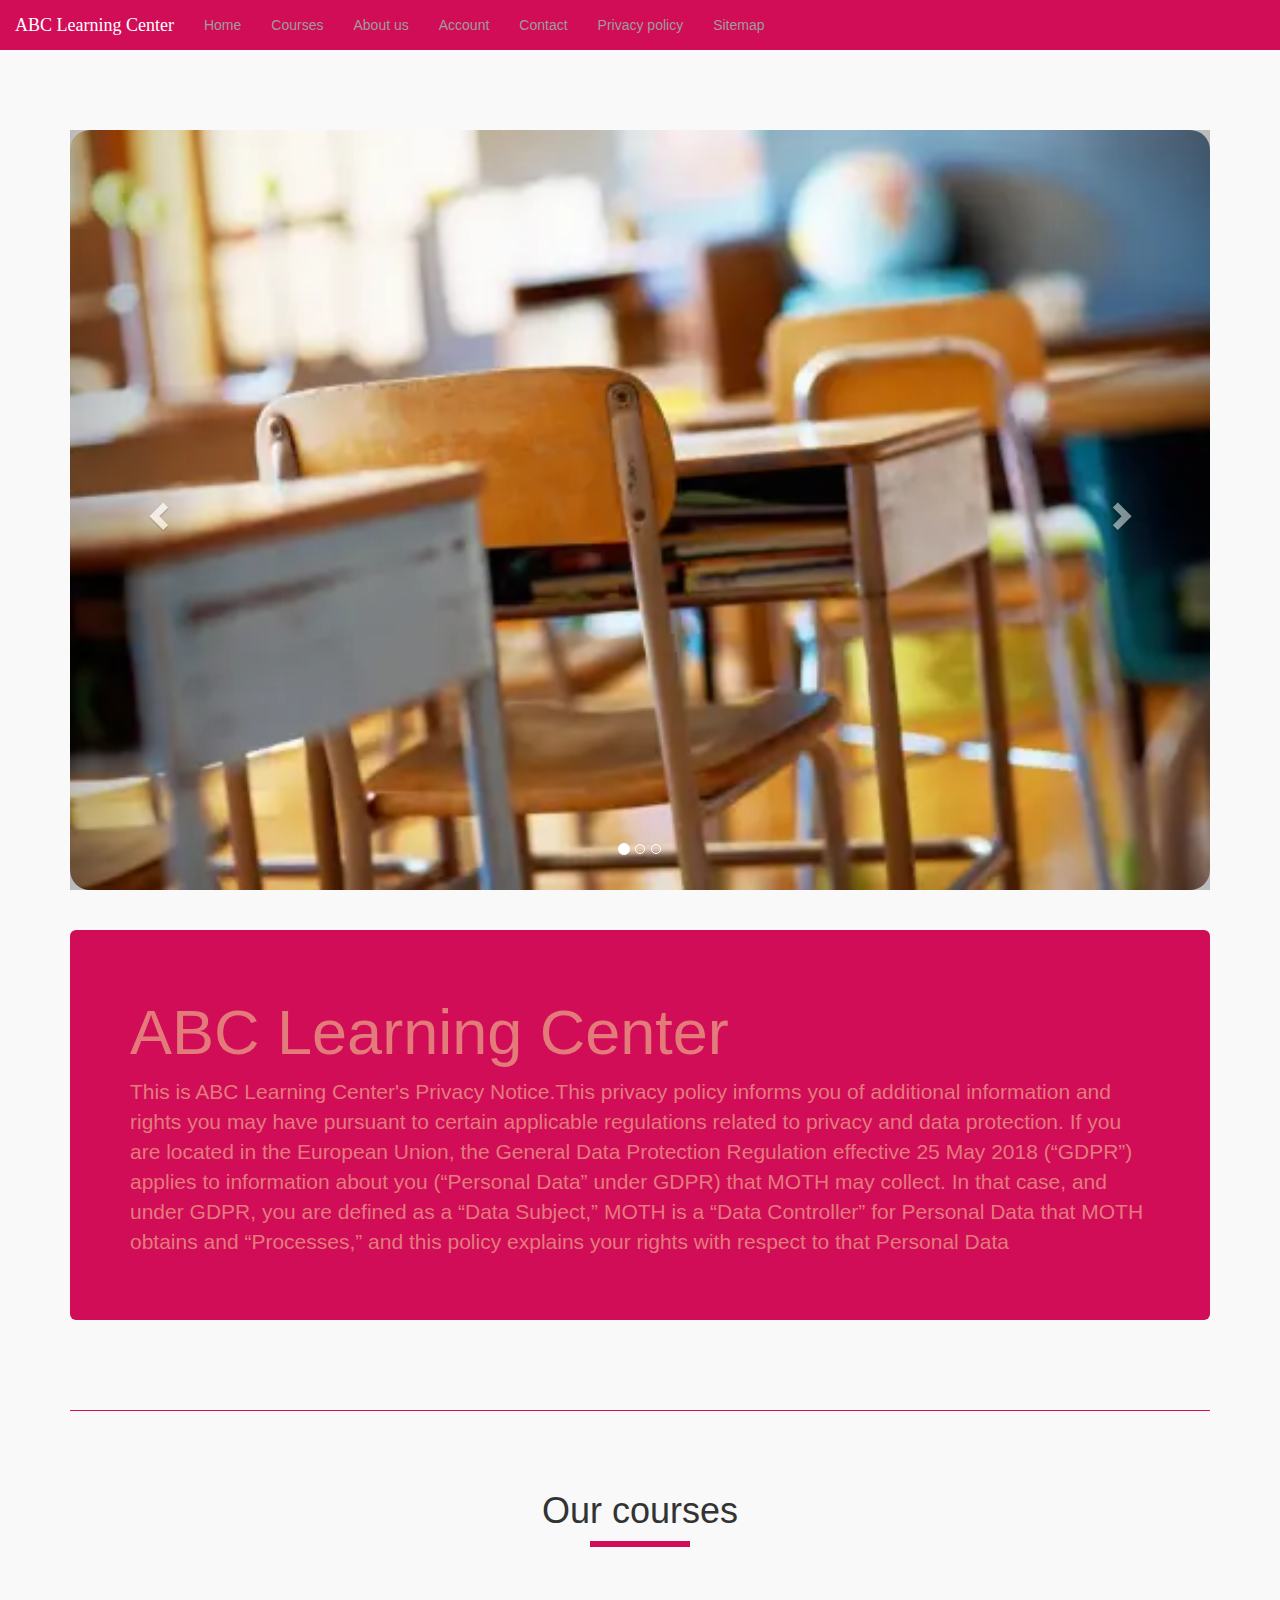
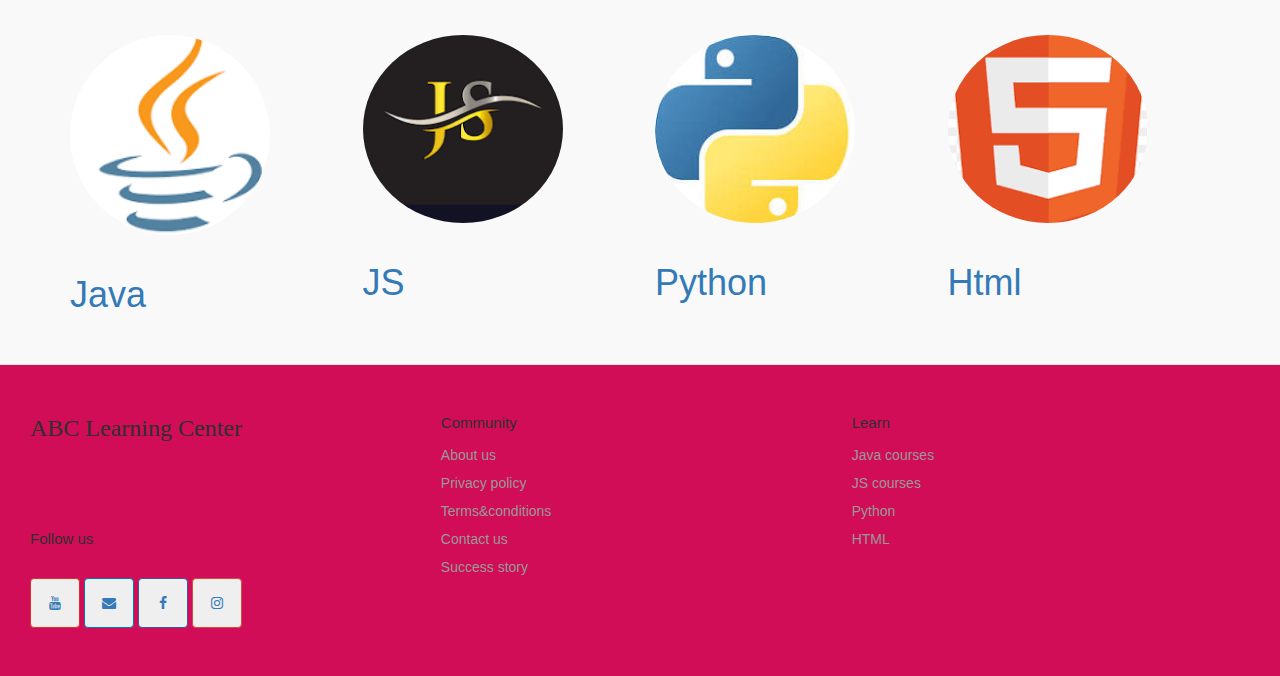
<file: index.html>
<!DOCTYPE html>
<html>
   <!-- Bootstrap CSS -->
   <title>ABC Learning Center</title>
   <meta name="viewport" content="width=device-width, initial-scale=1">
   <link rel="stylesheet" href="https://maxcdn.bootstrapcdn.com/bootstrap/3.4.0/css/bootstrap.min.css">
   <script src="https://ajax.googleapis.com/ajax/libs/jquery/3.4.1/jquery.min.js"></script>
   <script src="https://maxcdn.bootstrapcdn.com/bootstrap/3.4.0/js/bootstrap.min.js"></script>
   <link rel="stylesheet" href="https://cdnjs.cloudflare.com/ajax/libs/font-awesome/4.7.0/css/font-awesome.min.css">
   <link rel="stylesheet" href="https://maxcdn.bootstrapcdn.com/bootstrap/3.4.1/css/bootstrap.min.css">
   <link rel="stylesheet" href="index.css">
   
   <title>ABC Learning Center</title>
   <link rel="stylesheet" href="script.js">

  <meta charset="utf-8">
 
  <head>
   
    <style>
      hr{
    height: 1px;
    background-color:   rgb(209, 13, 88);
    border: none;
}

 
  </style>
   
   
  
  </head>
  <body>
  <!--nav bar-->
  <nav class="navbar-inverse" style="position:sticky;top:0;z-index:99999">
    <div class="navbar-header">
    <button type="button" class="navbar-toggle" data-toggle="collapse" data-target="#myNavbar">
    <span class="icon-bar"></span>
    <span class="icon-bar"></span>
    <span class="icon-bar"></span>                        
    </button>
    <a class="navbar-brand "  href="#">ABC Learning Center</a>
    </div>
    
    
    <div class="collapse navbar-collapse" id="myNavbar">
    <ul class="nav navbar-nav">
    <li><a href="index.html">Home</a></li>
    <li class="nav-item dropdown">
      <a class="nav-link dropdown-toggle" href="http://example.com" id="navbarDropdownMenuLink" data-toggle="dropdown" aria-haspopup="true" aria-expanded="false">
      Courses
      </a>
      <ul class="dropdown-menu" aria-labelledby="navbarDropdownMenuLink">
        <li><a class="dropdown-item" href="projava.html">Programming in java</a></li>
        <li><a class="dropdown-item" href="pronet.html">Programming in .Net</a></li>
        <li><a class="dropdown-item" href="promicrosoft.html">Python</a></li>
        <li><a class="dropdown-item" href="prohtml.html">HTML</a></li></ul>
      </li>
    
    <li><a href="aboutus.html">About us</a></li>
    <li><a href="account.html">Account</a></li>
    <li><a href="contat.html">Contact </a></li>
    <li><a href="privacy.html">Privacy policy </a></li>
    <li><a href="sitemap.html">Sitemap</a></li>
    
    </ul>
    </div>
    
</nav>
<br><br><br><br>
<div class="container">
<div id="myCarousel" class="carousel slide" data-ride="carousel">
  <!-- Indicators -->
  <ol class="carousel-indicators">
    <li data-target="#myCarousel" data-slide-to="0" class="active"></li>
    <li data-target="#myCarousel" data-slide-to="1"></li>
    <li data-target="#myCarousel" data-slide-to="2"></li>
  </ol>

  <!-- Wrapper for slides -->
  <div class="carousel-inner" style="border-radius: 20px">

    <div class="item active">
      <img src="img/1.webp" alt="Los Angeles" style="width:100%;">
      <div class="carousel-caption">
        <h3></h3>
        <p></p>
      </div>
    </div>

    <div class="item">
      <img src="img/2.jpg" alt="Chicago" style="width:100%;">
      <div class="carousel-caption">
        <h3></h3>
        <p></p>
      </div>
    </div>
  
    <div class="item">
      <img src="img/3.jpg" alt="New York" style="width:100%;">
      <div class="carousel-caption">
        <h3></h3>
        <p></p>
      </div>
    </div>

  </div>

  <!-- Left and right controls -->
  <a class="left carousel-control" href="#myCarousel" data-slide="prev">
    <span class="glyphicon glyphicon-chevron-left"></span>
    <span class="sr-only">Previous</span>
  </a>
  <a class="right carousel-control" href="#myCarousel" data-slide="next">
    <span class="glyphicon glyphicon-chevron-right"></span>
    <span class="sr-only">Next</span>
  </a>
</div>
</div>


  <br><br>
<div class="container">
  <div id="jum"class="jumbotron">
    <h1>ABC Learning Center</h1>      
    <p>This is ABC Learning Center's Privacy Notice.This privacy policy informs you of additional information and rights 
      you may have pursuant to certain applicable regulations related to privacy and data protection. If you are located 
      in the European Union, the General Data Protection Regulation effective 25 May 2018 (“GDPR”) applies to information 
      about you (“Personal Data” under GDPR) that MOTH may collect. In that case, and under GDPR, you are defined as a “Data
       Subject,” MOTH is a “Data Controller” for Personal Data that MOTH obtains and “Processes,” and this policy explains your
        rights with respect to that Personal Data</p></p>      
</div>
<br><br><hr></div><br><br>
<center><h1>Our courses</h1></center>
<div class="line"></div><br><br><br><br>
<div class="container">
  <div class="row">
      <div class="col-md-3">
        <img id ="rrr" src="img/java.png" class="img-responsive" alt="Avatar" style="width:200px"> <br> <h1> <a href="projava.html">Java</a></h1></div>

        <div class="col-md-3">
          <img id ="rrr" src="img/js.png" class="img-responsive" alt="Avatar" style="width:200px"><br><h1> <a href="pronet.html">JS</a></h1></div>

          <div class="col-md-3">
            <img id ="rrr" src="img/python.jpg" class="img-responsive" alt="Avatar" style="width:200px"><br><h1> <a href="promicrosoft.html">Python</a></h1></div>

<div class="col-md-3">
  <img id ="rrr1" src="img/html.png" class="img-responsive" alt="Avatar" style="width:200px"><br><h1> <a href="prohtml.html">Html</a></h1> </div> </div> </div> 

 

       
              <!-- multiple dropdown----<li class="dropdown-submenu"><a class="dropdown-item dropdown-toggle" href="#">Submenu</a>
                <ul class="dropdown-menu">
                  <li><a class="dropdown-item" href="#">Submenu action</a></li>
                  <li><a class="dropdown-item" href="#">Another submenu action</a></li>
    
    
                 <li class="dropdown-submenu"><a class="dropdown-item dropdown-toggle" href="#">Subsubmenu</a>
                    <ul class="dropdown-menu">
                      <li><a class="dropdown-item" href="#">Subsubmenu action</a></li>
                      <li><a class="dropdown-item" href="#">Another subsubmenu action</a></li>
                    </ul>
                  </li>
                  <li class="dropdown-submenu"><a class="dropdown-item dropdown-toggle" href="#">Second subsubmenu</a>
                    <ul class="dropdown-menu">
                      <li><a class="dropdown-item" href="#">Subsubmenu action</a></li>
                      <li><a class="dropdown-item" href="#">Another subsubmenu action</a></li>
                    </ul>
                  </li>--> 
    
                  <!--footer-->
       
 <br><br>
 <!--footer-->
 <section id="fft">
 <footer class="footer">
  
  <div class="footer__addr">
    
      <div class="row">
          <div class="col-md-4">
    <h1 class="footer__logo">ABC Learning center</h1><br><br><br> <h2>Follow us</h2>
        <br>
        
                    <!--icon-->
                    <button type="button" class="btn btn-social-icon btn-outline-youtube" ><a href="https://www.youtube.com/results?search_query=java"><i class="fa fa-youtube"></i> </a></button>
                    <button type="button" class="btn btn-social-icon btn-outline-envelope"><a href=" https://outlook.office.com/mail/inbox/id/AAQkADQ4NWY0YWUzLTA5YzgtNGQ3OS1hNjg0LTYyMzBhNTZlNmI5MAAQACXYkoh6pXxMl9lsDDtrMbI%3D"><i class="fa fa-envelope"></i></a></button>                                        
                    <button type="button" class="btn btn-social-icon btn-outline-facebook"><a href="https://web.facebook.com/?_rdc=1&_rdr"><i class="fa fa-facebook"></i></a></button>
                    <button type="button" class="btn btn-social-icon btn-outline-instagram"><a href="https://www.instagram.com/"><i class="fa fa-instagram"></i></a></button>
                  </div> 
                
<div class="col-md-4">
  <ul class="footer__nav">
    <li class="nav__item">
      <h2 class="nav__title">Community</h2>

      <ul class="nav__ul">
        <li>
          <a href="aboutus.html">About us</a>
        </li>

     <li>
          <a href="privacy.html">Privacy policy</a>
        </li>
            
        <li>
          <a href="terms.html">Terms&conditions</a>
        </li>

        <li>
          <a href="contact.html">Contact us</a>
        </li>
        <li>
          <a href="success.html">Success story</a>
        </li>

      </ul>
    </li>
  </div>
    

  <div class="col-md-4">
    <ul class="footer__nav">
    <li class="nav__item">
      <h2 class="nav__title">Learn</h2>
      
      <ul class="nav__ul">
        <li>
          <a href="projava.html">Java courses</a>
        </li>
        
        <li>
          <a href="pronet.html">JS courses</a>
        </li>
        <li>
          <a href="promicrosoft.html">Python</a>
        </li>
        
        <li>
          <a href="prohtml.html">HTML</a>
        </li>
      </ul>
    </li>
  </ul>
  
  </div> 
  
</footer></div></section>
 <!--footer-->

</body>
</html>
</file>
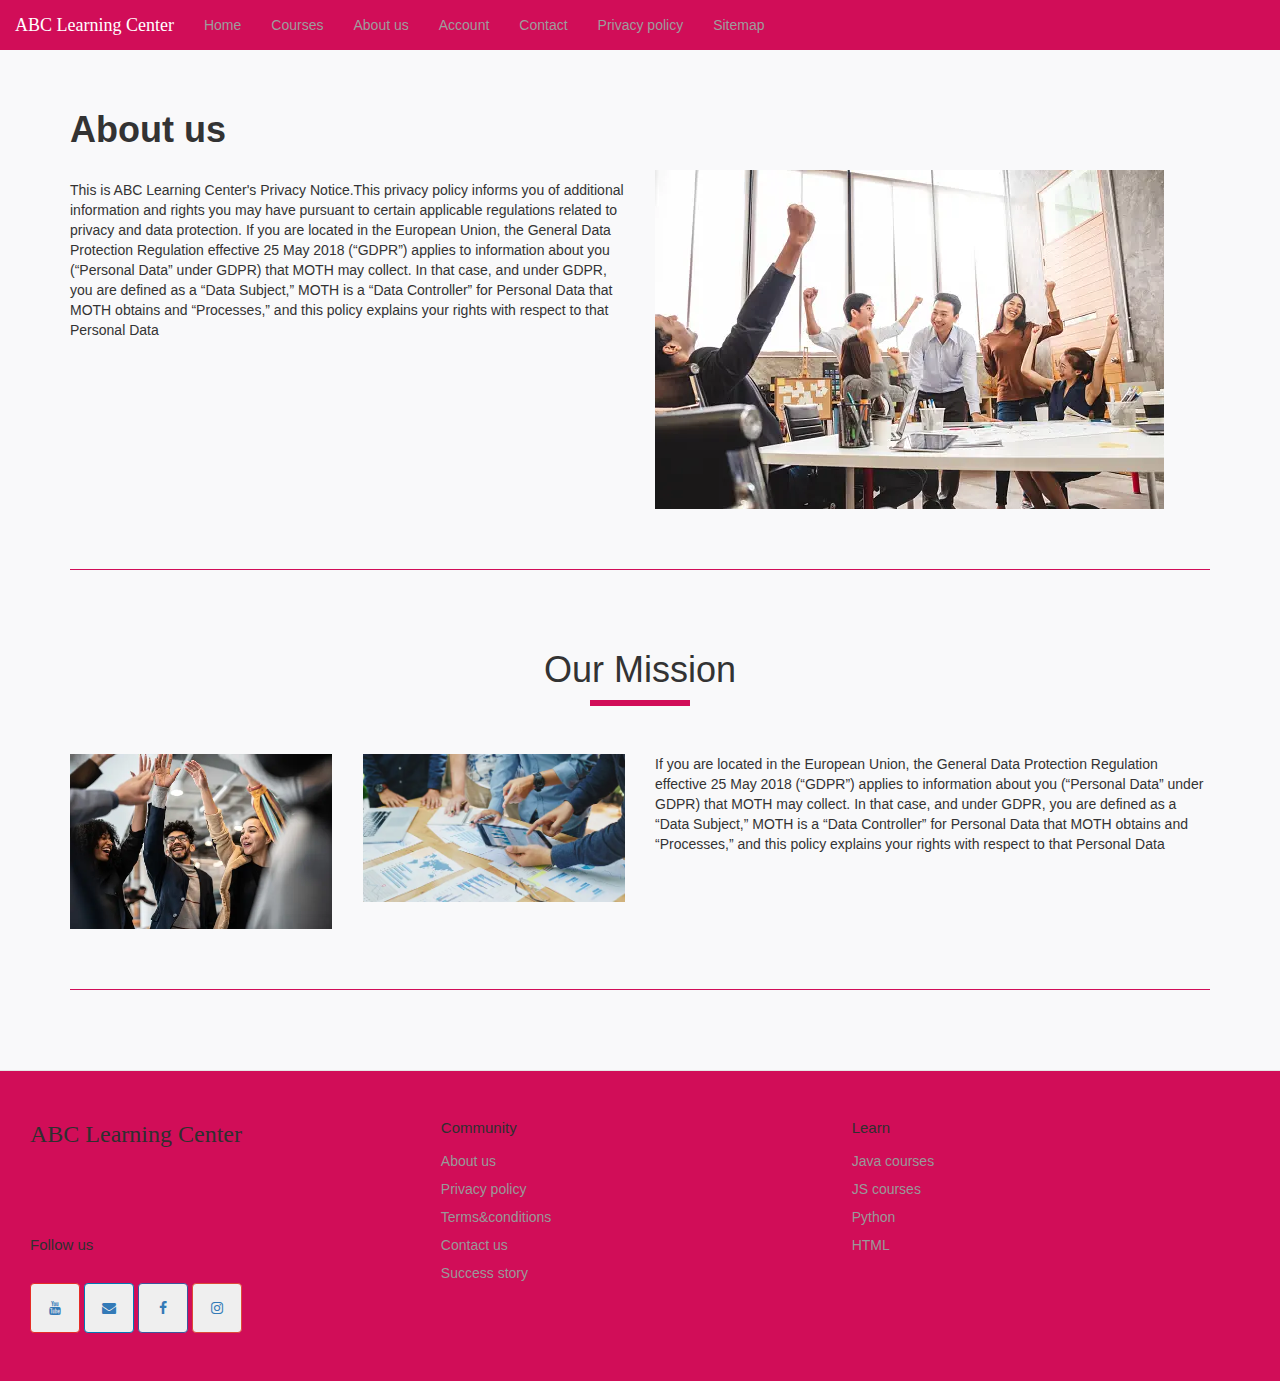
<file: aboutus.html>
<!DOCTYPE html>
<html>
   <!-- Bootstrap CSS -->
   <title>ABC Learning Center</title>
   <meta name="viewport" content="width=device-width, initial-scale=1">
   <link rel="stylesheet" href="https://maxcdn.bootstrapcdn.com/bootstrap/3.4.0/css/bootstrap.min.css">
   <script src="https://ajax.googleapis.com/ajax/libs/jquery/3.4.1/jquery.min.js"></script>
   <script src="https://maxcdn.bootstrapcdn.com/bootstrap/3.4.0/js/bootstrap.min.js"></script>
   <link rel="stylesheet" href="https://cdnjs.cloudflare.com/ajax/libs/font-awesome/4.7.0/css/font-awesome.min.css">
   <link rel="stylesheet" href="index.css">
   <title>ABC Learning Center</title>
   <link rel="stylesheet" href="script.js">
  <head>
   
    <style>
      hr{
    height: 1px;
    background-color:  rgb(209, 13, 88);
    border: none;
}
  </style>
   
   
  </body>
  </head>
  <body>
 <!--nav bar-->
 <nav class="navbar-inverse" style="position:sticky;top:0;z-index:99999">
    <div class="navbar-header">
    <button type="button" class="navbar-toggle" data-toggle="collapse" data-target="#myNavbar">
    <span class="icon-bar"></span>
    <span class="icon-bar"></span>
    <span class="icon-bar"></span>                        
    </button>
    <a class="navbar-brand "  href="#">ABC Learning Center</a>
    </div>
    
    
    <div class="collapse navbar-collapse" id="myNavbar">
    <ul class="nav navbar-nav">
    <li><a href="index.html">Home</a></li>
    <li class="nav-item dropdown">
      <a class="nav-link dropdown-toggle" href="http://example.com" id="navbarDropdownMenuLink" data-toggle="dropdown" aria-haspopup="true" aria-expanded="false">
      Courses
      </a>
      <ul class="dropdown-menu" aria-labelledby="navbarDropdownMenuLink">
        <li><a class="dropdown-item" href="projava.html">Programming in java</a></li>
        <li><a class="dropdown-item" href="pronet.html">Programming in .Net</a></li>
        <li><a class="dropdown-item" href="promicrosoft.html">Python</a></li>
        <li><a class="dropdown-item" href="prohtml.html">HTML</a></li></ul>
      </li>
    
    <li><a href="aboutus.html">About us</a></li>
    <li><a href="account.html">Account</a></li>
    <li><a href="contat.html">Contact </a></li>
    <li><a href="privacy.html">Privacy policy </a></li>
    <li><a href="sitemap.html">Sitemap</a></li>
    
    </ul>
    </div>
    
</nav>

<br><br>
<div class="container">
  <div class="row">
      <div class="col-md-6">
<h1> <b> About us</b> </h1><br>

<p>This is ABC Learning Center's Privacy Notice.This privacy policy informs you of additional information and rights 
  you may have pursuant to certain applicable regulations related to privacy and data protection. If you are located 
  in the European Union, the General Data Protection Regulation effective 25 May 2018 (“GDPR”) applies to information 
  about you (“Personal Data” under GDPR) that MOTH may collect. In that case, and under GDPR, you are defined as a “Data
   Subject,” MOTH is a “Data Controller” for Personal Data that MOTH obtains and “Processes,” and this policy explains your
    rights with respect to that Personal Data</p> </div>

      <div class="col-md-6"><br><br><br><br>
        <img class="img-responsive"  src="img/about.webp" > </div> </div> 
        <br><br>
<hr> <br><br>
        <center><h1>Our Mission</h1></center>
        <div class="line"></div> <br><br>

        <div class="row">
          <div class="col-md-3">
            <img class="img-responsive"  src="img/mis1.webp" > </div> 

            <div class="col-md-3">
              <img class="img-responsive"  src="img/mis2.webp" > </div> 

              <div class="col-md-6">
              <p>If you are located 
                in the European Union, the General Data Protection Regulation effective 25 May 2018 (“GDPR”) applies to information 
                about you (“Personal Data” under GDPR) that MOTH may collect. In that case, and under GDPR, you are defined as a “Data
                 Subject,” MOTH is a “Data Controller” for Personal Data that MOTH obtains and “Processes,” and this policy explains your
                  rights with respect to that Personal Data</p></div></div>

      <br><br><hr> </div><br>

     

    <br><br>
  <!--footer-->
  <footer class="footer">
    
      
    <div class="footer__addr">
      
        <div class="row">
            <div class="col-md-4">
      <h1 class="footer__logo">ABC Learning center</h1><br><br><br> <h2>Follow us</h2>
          <br>
          
                      <!--icon-->
                      <button type="button" class="btn btn-social-icon btn-outline-youtube" ><a href="https://www.youtube.com/results?search_query=java"><i class="fa fa-youtube"></i> </a></button>
                      <button type="button" class="btn btn-social-icon btn-outline-envelope"><a href=" https://outlook.office.com/mail/inbox/id/AAQkADQ4NWY0YWUzLTA5YzgtNGQ3OS1hNjg0LTYyMzBhNTZlNmI5MAAQACXYkoh6pXxMl9lsDDtrMbI%3D"><i class="fa fa-envelope"></i></a></button>                                        
                      <button type="button" class="btn btn-social-icon btn-outline-facebook"><a href="https://web.facebook.com/?_rdc=1&_rdr"><i class="fa fa-facebook"></i></a></button>
                      <button type="button" class="btn btn-social-icon btn-outline-instagram"><a href="https://www.instagram.com/"><i class="fa fa-instagram"></i></a></button>
                    </div> 
                  
<div class="col-md-4">
    <ul class="footer__nav">
      <li class="nav__item">
        <h2 class="nav__title">Community</h2>
  
        <ul class="nav__ul">
          <li>
            <a href="aboutus.html">About us</a>
          </li>
  
       <li>
            <a href="privacy.html">Privacy policy</a>
          </li>
              
          <li>
            <a href="terms.html">Terms&conditions</a>
          </li>

          <li>
            <a href="contact.html">Contact us</a>
          </li>
          <li>
            <a href="success.html">Success story</a>
          </li>

        </ul>
      </li>
    </div>
      

    <div class="col-md-4">
      <ul class="footer__nav">
      <li class="nav__item">
        <h2 class="nav__title">Learn</h2>
        
        <ul class="nav__ul">
          <li>
            <a href="projava.html">Java courses</a>
          </li>
          
          <li>
            <a href="pronet.html">JS courses</a>
          </li>
          <li>
            <a href="promicrosoft.html">Python</a>
          </li>
          
          <li>
            <a href="prohtml.html">HTML</a>
          </li>
        </ul>
      </li>
    </ul>
    
    </div> 
    
  </footer></div>
   <!--footer-->

</body>
</html>
</file>
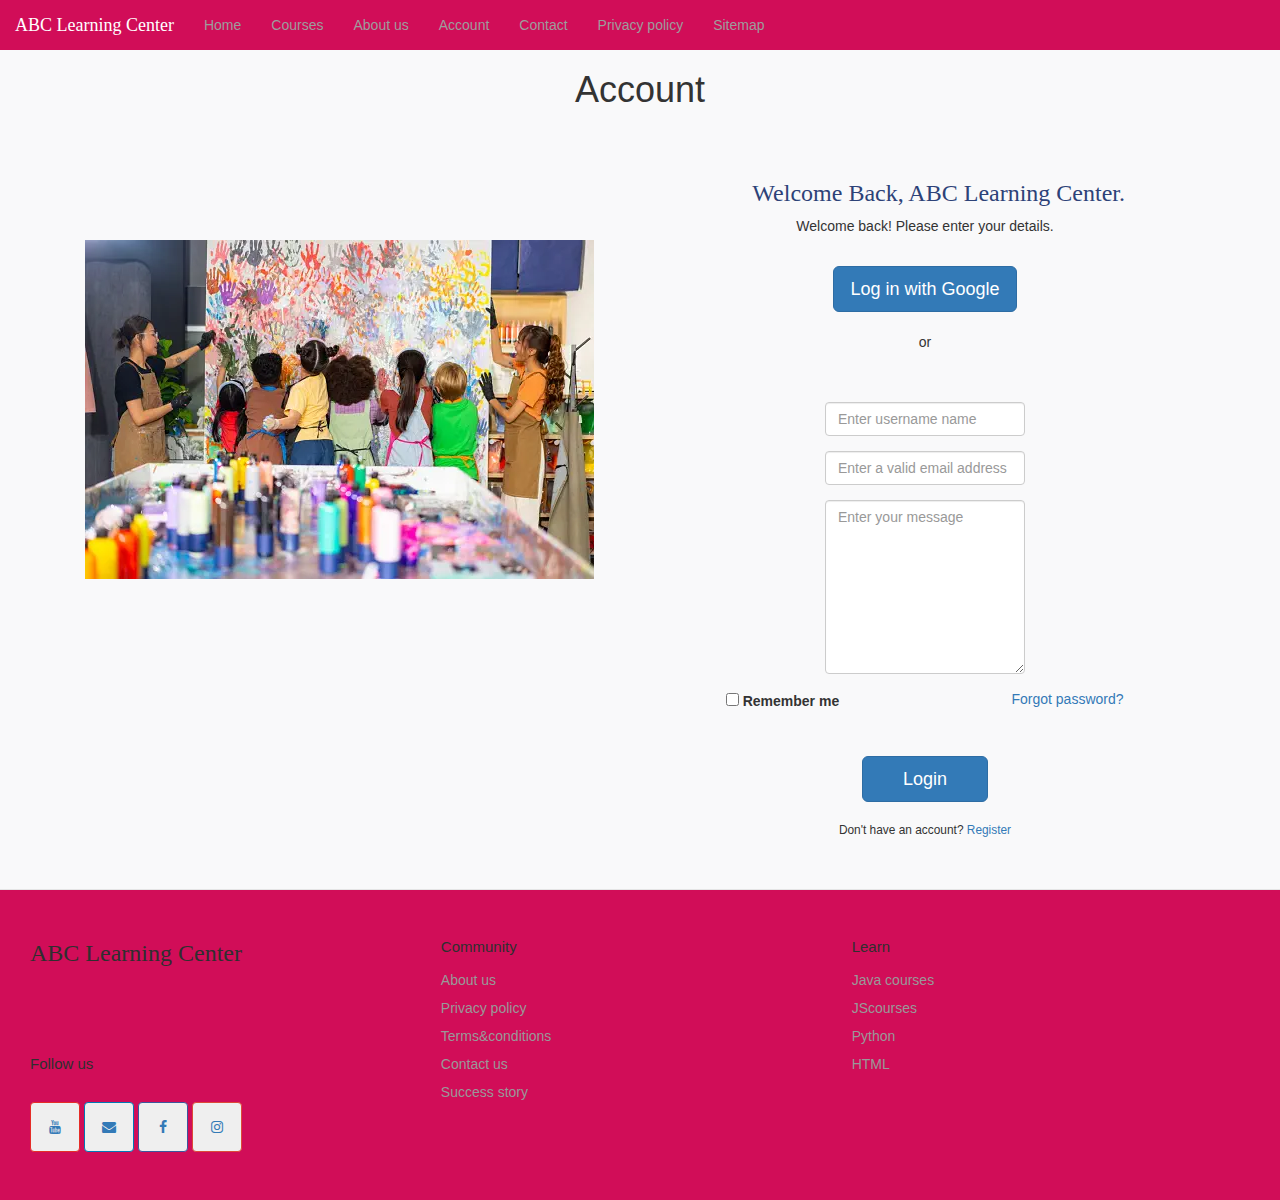
<file: account.html>
<!DOCTYPE html>
<html>
  <head>
    <style>     
    body {
      background-color:steelblue;
      }
           </style>
    <title>ABC Learning Center</title>
    <link rel="stylesheet" href="script.js">
   
    <!-- Bootstrap CSS -->
    <title>ABC Learning Center</title>
    <meta name="viewport" content="width=device-width, initial-scale=1">
    <link rel="stylesheet" href="https://maxcdn.bootstrapcdn.com/bootstrap/3.4.0/css/bootstrap.min.css">
    <script src="https://ajax.googleapis.com/ajax/libs/jquery/3.4.1/jquery.min.js"></script>
    <script src="https://maxcdn.bootstrapcdn.com/bootstrap/3.4.0/js/bootstrap.min.js"></script>
    <link rel="stylesheet" href="https://cdnjs.cloudflare.com/ajax/libs/font-awesome/4.7.0/css/font-awesome.min.css">
    <link rel="stylesheet" href="index.css">
  </body>
  </head>
  <body>
 <!--nav bar-->
 <nav class="navbar-inverse" style="position:sticky;top:0;z-index:99999">
  <div class="navbar-header">
  <button type="button" class="navbar-toggle" data-toggle="collapse" data-target="#myNavbar">
  <span class="icon-bar"></span>
  <span class="icon-bar"></span>
  <span class="icon-bar"></span>                        
  </button>
  <a class="navbar-brand "  href="#">ABC Learning Center</a>
  </div>
  
  
  <div class="collapse navbar-collapse" id="myNavbar">
  <ul class="nav navbar-nav">
  <li><a href="index.html">Home</a></li>
  <li class="nav-item dropdown">
    <a class="nav-link dropdown-toggle" href="http://example.com" id="navbarDropdownMenuLink" data-toggle="dropdown" aria-haspopup="true" aria-expanded="false">
    Courses
    </a>
    <ul class="dropdown-menu" aria-labelledby="navbarDropdownMenuLink">
      <li><a class="dropdown-item" href="projava.html">Programming in java</a></li>
      <li><a class="dropdown-item" href="pronet.html">Programming in .Net</a></li>
      <li><a class="dropdown-item" href="promicrosoft.html">Python</a></li>
      <li><a class="dropdown-item" href="prohtml.html">HTML</a></li></ul>
    </li>
  
  <li><a href="aboutus.html">About us</a></li>
  <li><a href="account.html">Account</a></li>
  <li><a href="contat.html">Contact </a></li>
  <li><a href="privacy.html">Privacy policy </a></li>
  <li><a href="sitemap.html">Sitemap</a></li>
  
  </ul>
  </div>
  
</nav>
<center><h1>Account</h1></center><br><br>
<div class="container">

  


<section class="vh-100">
    <div class="container-fluid h-custom">
      <div class="row d-flex justify-content-center align-items-center h-100">
        <div class="col-md-9 col-lg-6 col-xl-5"><br><br><br><br>
            <img class="img-responsive" src="img/account.webp" >
         
        </div>
        <div class="col-md-8 col-lg-6 col-xl-4 offset-xl-1">
          <form>
            <div class="d-flex flex-row align-items-center justify-content-center justify-content-lg-start">
             
            </div>
            
            <h3 id="wel">Welcome Back, ABC Learning Center.</h3>
  <center>
            <p>Welcome back! Please enter your details.</p>
  <br>
  <button type="button" class="btn btn-primary btn-lg"
  onclick="window.location.href='https://www.youtube.com/results?search_query=java/'">Log in with Google</button><br><br>
              
              <p>or</p><br><br>
            

            <form action="/action_page.php" class="was-validated">
              <div class="form-group">
              
                <input type="text" class="form-control" id="uname" placeholder="Enter username name" name="uname" required>
                
              </div>
              <div class="form-group">
                
                <input type="email" class="form-control" id="eml" placeholder="Enter a valid email address" name="eml" required></div>
               
                <div class="form-group">
                  <textarea id="w3review" class="form-control"  name="w3review" rows="8" cols="200" placeholder="Enter your message"></textarea>
            
                </div>

           
  
            <div class="d-flex justify-content-between align-items-center">
              <!-- Checkbox -->
              <div class="row">
                <div class="col-md-6">
              <div class="form-check mb-0">
                <input class="form-check-input me-2" type="checkbox" value="" id="form2Example3" />
                <label class="form-check-label" for="form2Example3">
                  Remember me
                </label>
              </div> </div>
              <div class="col-md-6">
              <a href="#!" class="text-body" data-toggle="modal"  data-target="#First_Spac_Encyclopaedia">Forgot password? </a></div></div>
                <!-- Modal -->
<div class="modal fade" id="First_Spac_Encyclopaedia">
  <div class="modal-dialog">
    <!-- Modal content-->
    <div class="modal-content" >
      <div class="modal-header">
        <button type="button" class="close" data-dismiss="modal">&times;</button>
        <h4 class="modal-title">Forgot your password?</h4><br><p><b> We will send you a password reset via email.</b>
         </p>
      </div>
    </form>
      <div class="modal-body">
        
        <form>
          <div class="d-flex flex-row align-items-center justify-content-center justify-content-lg-start">
           
          </div>
            <!--form-->
           
          <form action="/action_page.php" class="was-validated">
            <section > 
            <div class="form-group">
              <h2 >Email*</h2>
             <input type="email" class="form-control" id="eml" placeholder="Enter a valid email address" name="eml" required></div>
             
            </section>
          
           

            </div>
            <div class="text-left text-lg-start mt-4 pt-2">
           <button type="submit" id="res" class="btn btn-primary btn-lg">Reset my password.</button> 
           </form><br><br>
            </div>
          <br><br>
        
         
      </div>
    </div>
  </div>

              
            <br><br>
  
            <div class="text-center text-lg-start mt-4 pt-2">
              <button type="submit" class="btn btn-primary btn-lg"   style="padding-left: 2.5rem; padding-right: 2.5rem;">Login</button>
              <br><br>
              <p class="small fw-bold mt-2 pt-1 mb-0">Don't have an account? <a href="#!"
                  class="link-danger" data-toggle="modal"  data-target="#First_Spac_Encyclopaedi">Register</a>              
                   <!-- Modal -->
                  <div class="modal fade" id="First_Spac_Encyclopaedi">
                    <div class="modal-dialog">
                      <!-- Modal content-->
                      <div class="modal-content" >
                        <div class="modal-header">
                          <button type="button" class="close" data-dismiss="modal">&times;</button>
                          <h4 class="modal-title">Create Account</h4><br><p><b> We will send you a password reset via email.</b>
                           </p>
                        </div>
                  
                        <div class="modal-body">
                          
                          <form>
                            <div class="d-flex flex-row align-items-center justify-content-center justify-content-lg-start">
                             
                            </div>
                            <center>
                              <!--form-->
                            <form action="/action_page.php" class="was-validated">

                              
                              <div class="form-group">
                               <input type="text" class="form-control" id="uname" placeholder="Name" name="uname" required></div>
                              
                              <div class="form-group">
                                <input type="email" class="form-control" id="eml" placeholder="Email address" name="eml" required></div>
                               
                                <div class="form-group">
                                  <input type="password" class="form-control" id="pwd" placeholder="Password" name="pwd" required>
                            
                                </center>
                  
                              </div>
                              <div class="text-left text-lg-start mt-4 pt-2">
                             <center><button type="submit" class="btn btn-primary btn-lg">Sign  Up</button> </center>
                             </form><br><br>
                              </div>
                            <br><br>
                         
                           
                        </div>
                      </div>
                    </div> 
            </div>
          
  <class="d-flex flex-column flex-md-row text-center text-md-start justify-content-between py-4 px-4 px-xl-5 bg-primary">
    
     
      <!-- Right -->
    </div>
  </section>
</div>
</form>


<br><br>
 <!--footer-->
 <section id="ff">
 <footer class="footer">
    
      
  <div class="footer__addr">
    
      <div class="row">
          <div class="col-md-4">
    <h1 class="footer__logo">ABC Learning center</h1><br><br><br> <h2>Follow us</h2>
        <br>
        
                    <!--icon-->
                    <button type="button" class="btn btn-social-icon btn-outline-youtube" ><a href="https://www.youtube.com/results?search_query=java"><i class="fa fa-youtube"></i> </a></button>
                    <button type="button" class="btn btn-social-icon btn-outline-envelope"><a href=" https://outlook.office.com/mail/inbox/id/AAQkADQ4NWY0YWUzLTA5YzgtNGQ3OS1hNjg0LTYyMzBhNTZlNmI5MAAQACXYkoh6pXxMl9lsDDtrMbI%3D"><i class="fa fa-envelope"></i></a></button>                                        
                    <button type="button" class="btn btn-social-icon btn-outline-facebook"><a href="https://web.facebook.com/?_rdc=1&_rdr"><i class="fa fa-facebook"></i></a></button>
                    <button type="button" class="btn btn-social-icon btn-outline-instagram"><a href="https://www.instagram.com/"><i class="fa fa-instagram"></i></a></button>
                  </div> 
                
<div class="col-md-4">
  <ul class="footer__nav">
    <li class="nav__item">
      <h2 class="nav__title">Community</h2>

      <ul class="nav__ul">
        <li>
          <a href="aboutus.html">About us</a>
        </li>

     <li>
          <a href="privacy.html">Privacy policy</a>
        </li>
            
        <li>
          <a href="terms.html">Terms&conditions</a>
        </li>

        <li>
          <a href="contact.html">Contact us</a>
        </li>
        <li>
          <a href="success.html">Success story</a>
        </li>

      </ul>
    </li>
  </div>
    

  <div class="col-md-4">
    <ul class="footer__nav">
    <li class="nav__item">
      <h2 class="nav__title">Learn</h2>
      
      <ul class="nav__ul">
        <li>
          <a href="projava.html">Java courses</a>
        </li>
        
        <li>
          <a href="pronet.html">JScourses</a>
        </li>
        <li>
          <a href="promicrosoft.html">Python</a>
        </li>
        
        <li>
          <a href="prohtml.html">HTML</a>
        </li>
      </ul>
    </li>
  </ul>
  
  </div> 
  
</footer></div></section>
 <!--footer-->

</body>
</html>
</file>
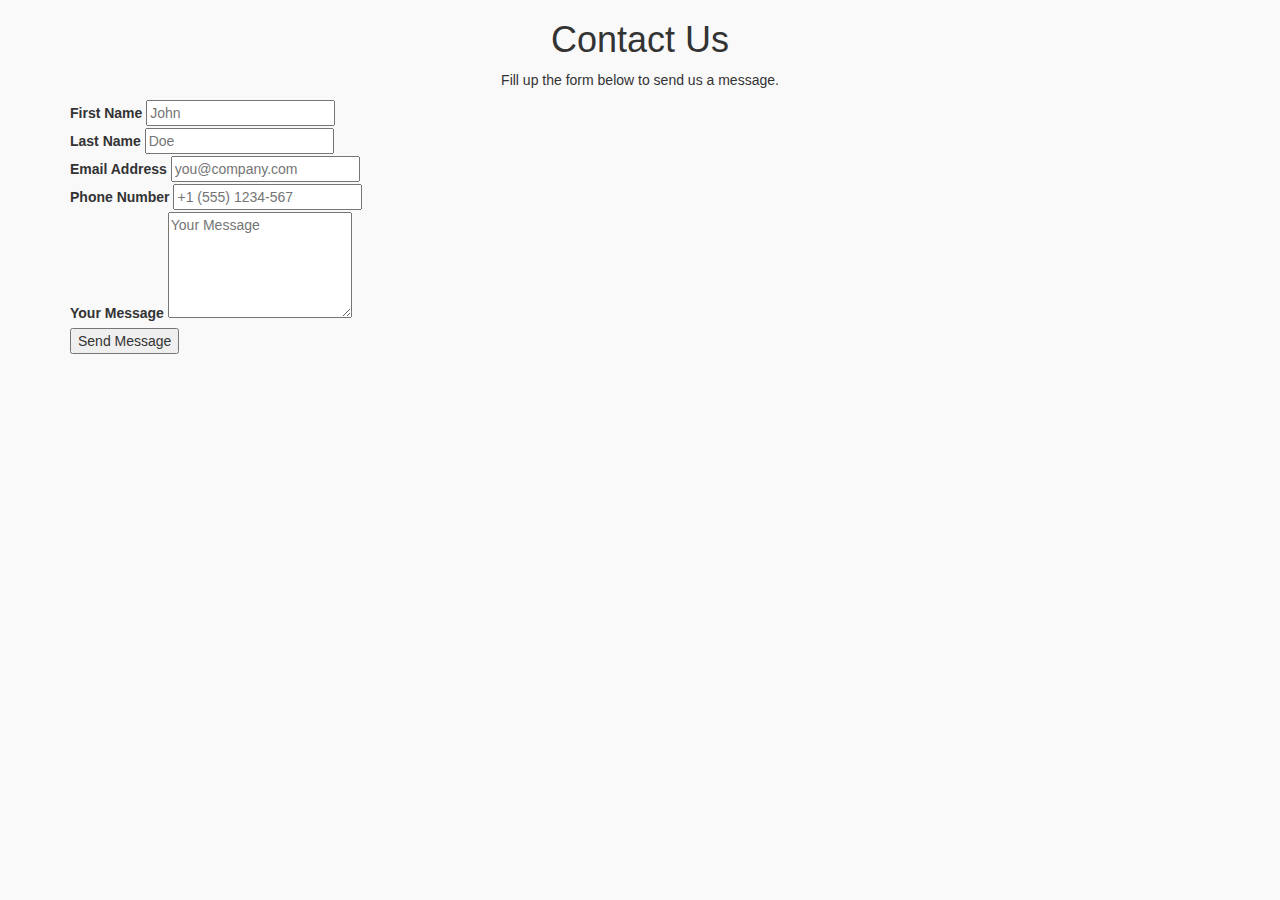
<file: cc.html>
<!DOCTYPE html>
<html>
    <head>
        <title></title>
        <title>ABC Learning Center</title>
   <meta name="viewport" content="width=device-width, initial-scale=1">
   <link rel="stylesheet" href="https://maxcdn.bootstrapcdn.com/bootstrap/3.4.0/css/bootstrap.min.css">
   <script src="https://ajax.googleapis.com/ajax/libs/jquery/3.4.1/jquery.min.js"></script>
   <script src="https://maxcdn.bootstrapcdn.com/bootstrap/3.4.0/js/bootstrap.min.js"></script>
   <link rel="stylesheet" href="https://cdnjs.cloudflare.com/ajax/libs/font-awesome/4.7.0/css/font-awesome.min.css">
   <link rel="stylesheet" href="https://maxcdn.bootstrapcdn.com/bootstrap/3.4.1/css/bootstrap.min.css">
   <link rel="stylesheet" href="index.css">
  
        <link rel="stylesheet" href="cc.css">
        <link rel="stylesheet" href="cc.js">
    </head>
    <body>
        <!-- 
    =======================================================================

    This is a working contact form. To receive email, 
    Replace YOUR_ACCESS_KEY_HERE with your actual Access Key.

    Create Access Key here 👉 https://web3forms.com/

    =======================================================================
 -->

 <div class="flex items-center min-h-screen bg-gray-100 dark:bg-gray-900">
    <div class="container mx-auto">
      <div class="max-w-xl mx-auto my-10 bg-white p-5 rounded-md shadow-sm">
        <div class="text-center">
          <h1 class="my-3 text-3xl font-semibold text-gray-700 dark:text-gray-200">
            Contact Us
          </h1>
          <p class="text-gray-400 dark:text-gray-400">
            Fill up the form below to send us a message.
          </p>
        </div>
        <div class="m-7">
          <form action="https://api.web3forms.com/submit" method="POST" id="form" class="needs-validation" novalidate>
            <input type="hidden" name="access_key" value="YOUR_ACCESS_KEY_HERE" />
            <input type="hidden" name="subject" value="New Submission from Web3Forms" />
            <input type="checkbox" name="botcheck" id="" style="display: none;" />
  
            <div class="flex mb-6 space-x-4">
              <div class="w-full md:w-1/2">
                <label for="fname" class="block mb-2 text-sm text-gray-600 dark:text-gray-400">First Name</label>
                <input type="text" name="name" id="first_name" placeholder="John" required class="w-full px-3 py-2 placeholder-gray-300 border-2 border-gray-200 rounded-md focus:outline-none focus:ring focus:ring-indigo-100 focus:border-indigo-300" />
                <div class="empty-feedback invalid-feedback text-red-400 text-sm mt-1">
                  Please provide your first name.
                </div>
              </div>
              <div class="w-full md:w-1/2">
                <label for="lname" class="block mb-2 text-sm text-gray-600 dark:text-gray-400">Last Name</label>
                <input type="text" name="last_name" id="lname" placeholder="Doe" required class="w-full px-3 py-2 placeholder-gray-300 border-2 border-gray-200 rounded-md focus:outline-none focus:ring focus:ring-indigo-100 focus:border-indigo-300" />
                <div class="empty-feedback invalid-feedback text-red-400 text-sm mt-1">
                  Please provide your last name.
                </div>
              </div>
            </div>
  
            <div class="flex mb-6 space-x-4">
              <div class="w-full md:w-1/2">
                <label for="email" class="block mb-2 text-sm text-gray-600 dark:text-gray-400">Email Address</label>
                <input type="email" name="email" id="email" placeholder="you@company.com" required class="w-full px-3 py-2 placeholder-gray-300 border-2 border-gray-200 rounded-md focus:outline-none focus:ring focus:ring-indigo-100 focus:border-indigo-300" />
                <div class="empty-feedback text-red-400 text-sm mt-1">
                  Please provide your email address.
                </div>
                <div class="invalid-feedback text-red-400 text-sm mt-1">
                  Please provide a valid email address.
                </div>
              </div>
  
              <div class="w-full md:w-1/2">
                <label for="phone" class="block text-sm mb-2 text-gray-600 dark:text-gray-400">Phone Number</label>
                <input type="text" name="phone" id="phone" placeholder="+1 (555) 1234-567" required class="w-full px-3 py-2 placeholder-gray-300 border-2 border-gray-200 rounded-md focus:outline-none focus:ring focus:ring-indigo-100 focus:border-indigo-300" />
  
                <div class="empty-feedback invalid-feedback text-red-400 text-sm mt-1">
                  Please provide your phone number.
                </div>
              </div>
            </div>
            <div class="mb-6">
              <label for="message" class="block mb-2 text-sm text-gray-600 dark:text-gray-400">Your Message</label>
  
              <textarea rows="5" name="message" id="message" placeholder="Your Message" class="w-full px-3 py-2 placeholder-gray-300 border-2 border-gray-200 rounded-md focus:outline-none focus:ring focus:ring-indigo-100 focus:border-indigo-300" required></textarea>
              <div class="empty-feedback invalid-feedback text-red-400 text-sm mt-1">
                Please enter your message.
              </div>
            </div>
            <div class="mb-6">
              <button type="submit" class="w-full px-3 py-4 text-white bg-indigo-500 rounded-md focus:bg-indigo-600 focus:outline-none">
                Send Message
              </button>
            </div>
            <p class="text-base text-center text-gray-400" id="result"></p>
          </form>
        </div>
      </div>
    </div>
  </div>
    </body>
</html>
</file>
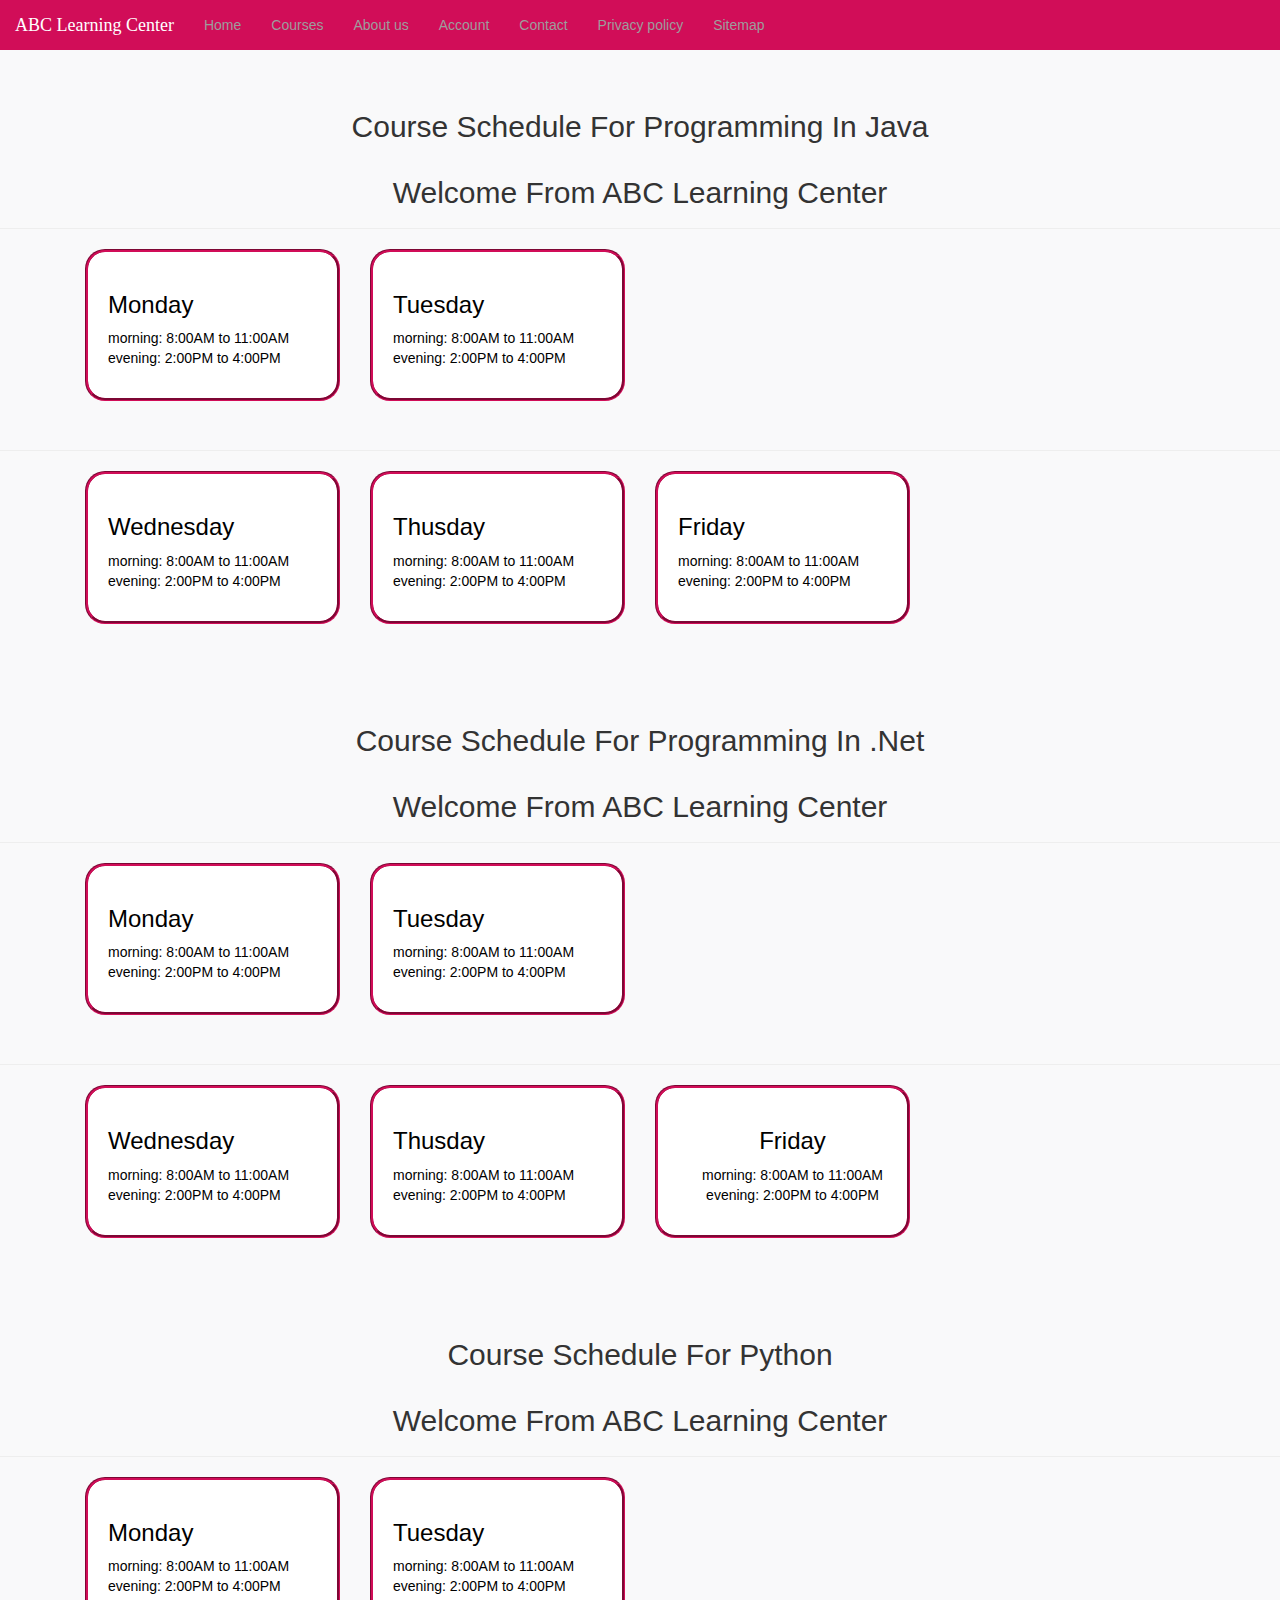
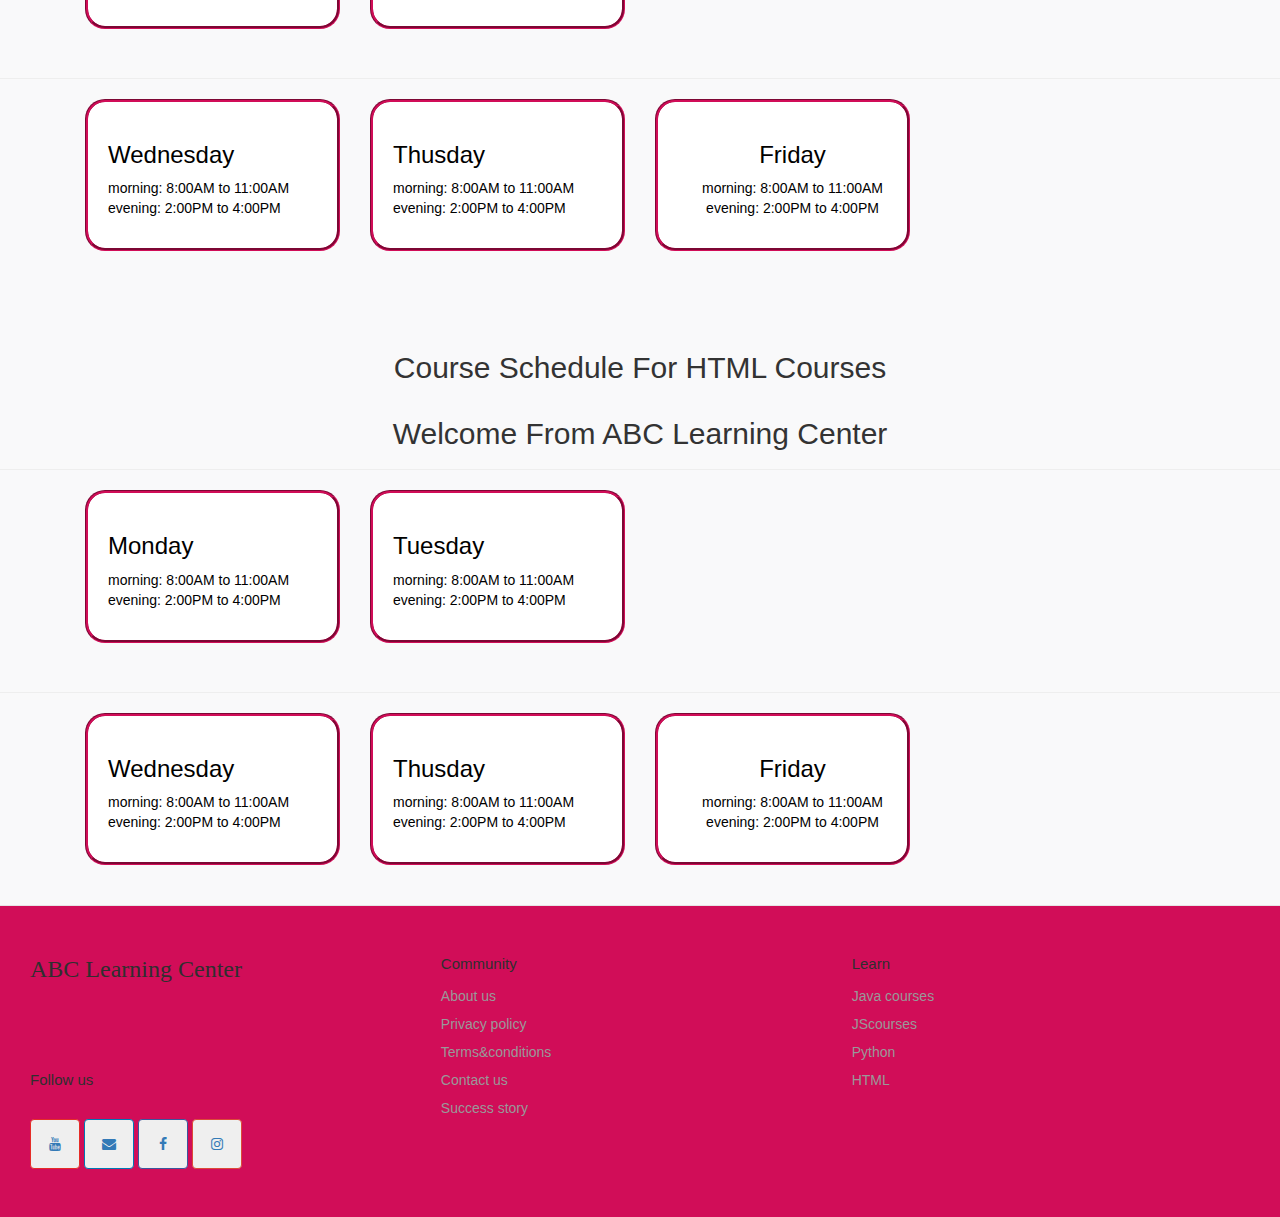
<file: courseschedule.html>
<!DOCTYPE html>
<html>
    <title>Programming in java</title>
    <meta name="viewport" content="width=device-width, initial-scale=1">
    <link rel="stylesheet" href="https://maxcdn.bootstrapcdn.com/bootstrap/3.4.0/css/bootstrap.min.css">
    <script src="https://ajax.googleapis.com/ajax/libs/jquery/3.4.1/jquery.min.js"></script>
    <script src="https://maxcdn.bootstrapcdn.com/bootstrap/3.4.0/js/bootstrap.min.js"></script>
    <link rel="stylesheet" href="https://cdnjs.cloudflare.com/ajax/libs/font-awesome/4.7.0/css/font-awesome.min.css">
    <link rel="stylesheet" href="index.css">
    <head>

    </head>
    
        <body>
   <!--nav bar-->
  <nav class="navbar-inverse" style="position:sticky;top:0;z-index:99999">
    <div class="navbar-header">
    <button type="button" class="navbar-toggle" data-toggle="collapse" data-target="#myNavbar">
    <span class="icon-bar"></span>
    <span class="icon-bar"></span>
    <span class="icon-bar"></span>                        
    </button>
    <a class="navbar-brand "  href="#">ABC Learning Center</a>
    </div>
    
    
    <div class="collapse navbar-collapse" id="myNavbar">
    <ul class="nav navbar-nav">
    <li><a href="index.html">Home</a></li>
    <li class="nav-item dropdown">
      <a class="nav-link dropdown-toggle" href="http://example.com" id="navbarDropdownMenuLink" data-toggle="dropdown" aria-haspopup="true" aria-expanded="false">
      Courses
      </a>
      <ul class="dropdown-menu" aria-labelledby="navbarDropdownMenuLink">
        <li><a class="dropdown-item" href="projava.html">Programming in java</a></li>
        <li><a class="dropdown-item" href="pronet.html">Programming in .Net</a></li>
        <li><a class="dropdown-item" href="promicrosoft.html">Python</a></li>
        <li><a class="dropdown-item" href="prohtml.html">HTML</a></li></ul>
      </li>
    
    <li><a href="aboutus.html">About us</a></li>
    <li><a href="account.html">Account</a></li>
    <li><a href="contat.html">Contact </a></li>
    <li><a href="privacy.html">Privacy policy </a></li>
    <li><a href="sitemap.html">Sitemap</a></li>
    
    </ul>
    </div>
    
</nav>

<!--pro java-->
<section id="pj">
<div class="page-header col-lg-12 col-md-12 col-sm-12 col-xs-12">
  <center><h2 class="text-capitalize ">Course schedule for programming in java <br><br>Welcome from ABC Learning Center</h2></center>
</div>
<br><br>
<div class="container">
<div class="col-lg-3 col-md-3  col-xs-12 book"  data-toggle="modal" data-target="#First_Space_Encyclopaedia">
<section id="m">

<h3>Monday</h3>
<p>morning: 8:00AM to 11:00AM <br>evening: 2:00PM to 4:00PM
</p>
</section>

</div>



<div class="col-lg-3 col-md-3 col-xs-12 book"  data-toggle="modal" data-target="#Man_on_the_Moon">
<section id="m">
  <h3>Tuesday</h3>
  <p>morning: 8:00AM to 11:00AM <br>evening: 2:00PM to 4:00PM
  </p>
</section>
</div>
</div>

<div class="page-header col-lg-12 col-md-12 col-sm-12 col-xs-12">
  
</div>

<div class="container">
<div class="col-lg-3 col-md-3  col-xs-12 book"  data-toggle="modal" data-target="#First_Space_Encyclopaedia">
<section id="m">

<h3>Wednesday</h3>
<p>morning: 8:00AM to 11:00AM <br>evening: 2:00PM to 4:00PM
</p>
</section>

</div>



<div class="col-lg-3 col-md-3 col-xs-12 book"  data-toggle="modal" data-target="#Man_on_the_Moon">
<section id="m">
<h3>Thusday</h3>
<p>morning: 8:00AM to 11:00AM <br>evening: 2:00PM to 4:00PM
</p>
</section>
</div>


<br><br>

<div class="col-lg-3 col-md-3 col-xs-12 book"  data-toggle="modal" data-target="#Man_on_the_Moon">
  <section id="m">
  <h3>Friday</h3>
  <p>morning: 8:00AM to 11:00AM <br>evening: 2:00PM to 4:00PM
  </p>
  </section>
  </div>
</div>

<br> <br>
</section>

<!--pro .net-->
<div id="pn">
  <div class="page-header col-lg-12 col-md-12 col-sm-12 col-xs-12">
    <center><h2 class="text-capitalize ">Course schedule for programming in .Net<br><br>Welcome from ABC Learning Center</h2></center>
  </div>
  <br><br>
  <div class="container">
  <div class="col-lg-3 col-md-3  col-xs-12 book"  data-toggle="modal" data-target="#First_Space_Encyclopaedia">
  <section id="m">
  
  <h3>Monday</h3>
  <p>morning: 8:00AM to 11:00AM <br>evening: 2:00PM to 4:00PM
  </p>
  </section>
  
  </div>
  
  
  
  <div class="col-lg-3 col-md-3 col-xs-12 book"  data-toggle="modal" data-target="#Man_on_the_Moon">
  <section id="m">
    <h3>Tuesday</h3>
    <p>morning: 8:00AM to 11:00AM <br>evening: 2:00PM to 4:00PM
    </p>
  </section>
  </div>
  </div>
  
  <div class="page-header col-lg-12 col-md-12 col-sm-12 col-xs-12">
    
  </div>
  
  <div class="container">
  <div class="col-lg-3 col-md-3  col-xs-12 book"  data-toggle="modal" data-target="#First_Space_Encyclopaedia">
  <section id="m">
  
  <h3>Wednesday</h3>
  <p>morning: 8:00AM to 11:00AM <br>evening: 2:00PM to 4:00PM
  </p>
  </section>
  
  </div>
  
  
  
  <div class="col-lg-3 col-md-3 col-xs-12 book"  data-toggle="modal" data-target="#Man_on_the_Moon">
  <section id="m">
  <h3>Thusday</h3>
  <p>morning: 8:00AM to 11:00AM <br>evening: 2:00PM to 4:00PM
  </p>
  </section>
  </div>
  
  
  <br><br>
  <center>
  <div class="col-lg-3 col-md-3 col-xs-12 book"  data-toggle="modal" data-target="#Man_on_the_Moon">
    <section id="m">
    <h3>Friday</h3>
    <p>morning: 8:00AM to 11:00AM <br>evening: 2:00PM to 4:00PM
    </p>
    </section>
    </div>
  </div>
  </center>
  <br> <br>
</div>

 <!--microsoft-->
<div id="pm">
  <div class="page-header col-lg-12 col-md-12 col-sm-12 col-xs-12">
    <center><h2 class="text-capitalize ">Course schedule for Python <br><br>Welcome from ABC Learning Center</h2></center>
  </div>
  <br><br>
  <div class="container">
  <div class="col-lg-3 col-md-3  col-xs-12 book"  data-toggle="modal" data-target="#First_Space_Encyclopaedia">
  <section id="m">
  
  <h3>Monday</h3>
  <p>morning: 8:00AM to 11:00AM <br>evening: 2:00PM to 4:00PM
  </p>
  </section>
  
  </div>
  
  
  
  <div class="col-lg-3 col-md-3 col-xs-12 book"  data-toggle="modal" data-target="#Man_on_the_Moon">
  <section id="m">
    <h3>Tuesday</h3>
    <p>morning: 8:00AM to 11:00AM <br>evening: 2:00PM to 4:00PM
    </p>
  </section>
  </div>
  </div>
  
  <div class="page-header col-lg-12 col-md-12 col-sm-12 col-xs-12">
    
  </div>
  
  <div class="container">
  <div class="col-lg-3 col-md-3  col-xs-12 book"  data-toggle="modal" data-target="#First_Space_Encyclopaedia">
  <section id="m">
  
  <h3>Wednesday</h3>
  <p>morning: 8:00AM to 11:00AM <br>evening: 2:00PM to 4:00PM
  </p>
  </section>
  
  </div>
  
  
  
  <div class="col-lg-3 col-md-3 col-xs-12 book"  data-toggle="modal" data-target="#Man_on_the_Moon">
  <section id="m">
  <h3>Thusday</h3>
  <p>morning: 8:00AM to 11:00AM <br>evening: 2:00PM to 4:00PM
  </p>
  </section>
  </div>
  
  
  <br><br>
  <center>
  <div class="col-lg-3 col-md-3 col-xs-12 book"  data-toggle="modal" data-target="#Man_on_the_Moon">
    <section id="m">
    <h3>Friday</h3>
    <p>morning: 8:00AM to 11:00AM <br>evening: 2:00PM to 4:00PM
    </p>
    </section>
    </div>
  </div>
  </center>
  <br> <br>
</div>

  <!--html-->

  <div id="ph">
  <div class="page-header col-lg-12 col-md-12 col-sm-12 col-xs-12">
    <center><h2 class="text-capitalize ">Course schedule for HTML courses<br><br>Welcome from ABC Learning Center</h2></center>
  </div>
  <br><br>
  <div class="container">
  <div class="col-lg-3 col-md-3  col-xs-12 book"  data-toggle="modal" data-target="#First_Space_Encyclopaedia">
  <section id="m">
  
  <h3>Monday</h3>
  <p>morning: 8:00AM to 11:00AM <br>evening: 2:00PM to 4:00PM
  </p>
  </section>
  
  </div>
  
  
  
  <div class="col-lg-3 col-md-3 col-xs-12 book"  data-toggle="modal" data-target="#Man_on_the_Moon">
  <section id="m">
    <h3>Tuesday</h3>
    <p>morning: 8:00AM to 11:00AM <br>evening: 2:00PM to 4:00PM
    </p>
  </section>
  </div>
  </div>
  
  <div class="page-header col-lg-12 col-md-12 col-sm-12 col-xs-12">
    
  </div>
  
  <div class="container">
  <div class="col-lg-3 col-md-3  col-xs-12 book"  data-toggle="modal" data-target="#First_Space_Encyclopaedia">
  <section id="m">
  
  <h3>Wednesday</h3>
  <p>morning: 8:00AM to 11:00AM <br>evening: 2:00PM to 4:00PM
  </p>
  </section>
  
  </div>
  
  
  
  <div class="col-lg-3 col-md-3 col-xs-12 book"  data-toggle="modal" data-target="#Man_on_the_Moon">
  <section id="m">
  <h3>Thusday</h3>
  <p>morning: 8:00AM to 11:00AM <br>evening: 2:00PM to 4:00PM
  </p>
  </section>
  </div>
  
  
  <br><br>
  <center>
  <div class="col-lg-3 col-md-3 col-xs-12 book"  data-toggle="modal" data-target="#Man_on_the_Moon">
    <section id="m">
    <h3>Friday</h3>
    <p>morning: 8:00AM to 11:00AM <br>evening: 2:00PM to 4:00PM
    </p>
    </section>
    </div>
  </div>
  </center>
  <br> <br>
</div>

 <!--footer-->
 <footer class="footer">
    
      
  <div class="footer__addr">
    
      <div class="row">
          <div class="col-md-4">
    <h1 class="footer__logo">ABC Learning center</h1><br><br><br> <h2>Follow us</h2>
        <br>
        
                    <!--icon-->
                    <button type="button" class="btn btn-social-icon btn-outline-youtube" ><a href="https://www.youtube.com/results?search_query=java"><i class="fa fa-youtube"></i> </a></button>
                    <button type="button" class="btn btn-social-icon btn-outline-envelope"><a href=" https://outlook.office.com/mail/inbox/id/AAQkADQ4NWY0YWUzLTA5YzgtNGQ3OS1hNjg0LTYyMzBhNTZlNmI5MAAQACXYkoh6pXxMl9lsDDtrMbI%3D"><i class="fa fa-envelope"></i></a></button>                                        
                    <button type="button" class="btn btn-social-icon btn-outline-facebook"><a href="https://web.facebook.com/?_rdc=1&_rdr"><i class="fa fa-facebook"></i></a></button>
                    <button type="button" class="btn btn-social-icon btn-outline-instagram"><a href="https://www.instagram.com/"><i class="fa fa-instagram"></i></a></button>
                  </div> 
                
<div class="col-md-4">
  <ul class="footer__nav">
    <li class="nav__item">
      <h2 class="nav__title">Community</h2>

      <ul class="nav__ul">
        <li>
          <a href="aboutus.html">About us</a>
        </li>

     <li>
          <a href="privacy.html">Privacy policy</a>
        </li>
            
        <li>
          <a href="terms.html">Terms&conditions</a>
        </li>

        <li>
          <a href="contact.html">Contact us</a>
        </li>
        <li>
          <a href="success.html">Success story</a>
        </li>

      </ul>
    </li>
  </div>
    

  <div class="col-md-4">
    <ul class="footer__nav">
    <li class="nav__item">
      <h2 class="nav__title">Learn</h2>
      
      <ul class="nav__ul">
        <li>
          <a href="projava.html">Java courses</a>
        </li>
        
        <li>
          <a href="pronet.html">JScourses</a>
        </li>
        <li>
          <a href="promicrosoft.html">Python</a>
        </li>
        
        <li>
          <a href="prohtml.html">HTML</a>
        </li>
      </ul>
    </li>
  </ul>
  
  </div> 
  
</footer></div>
 <!--footer-->

</body>
</html>
</file>
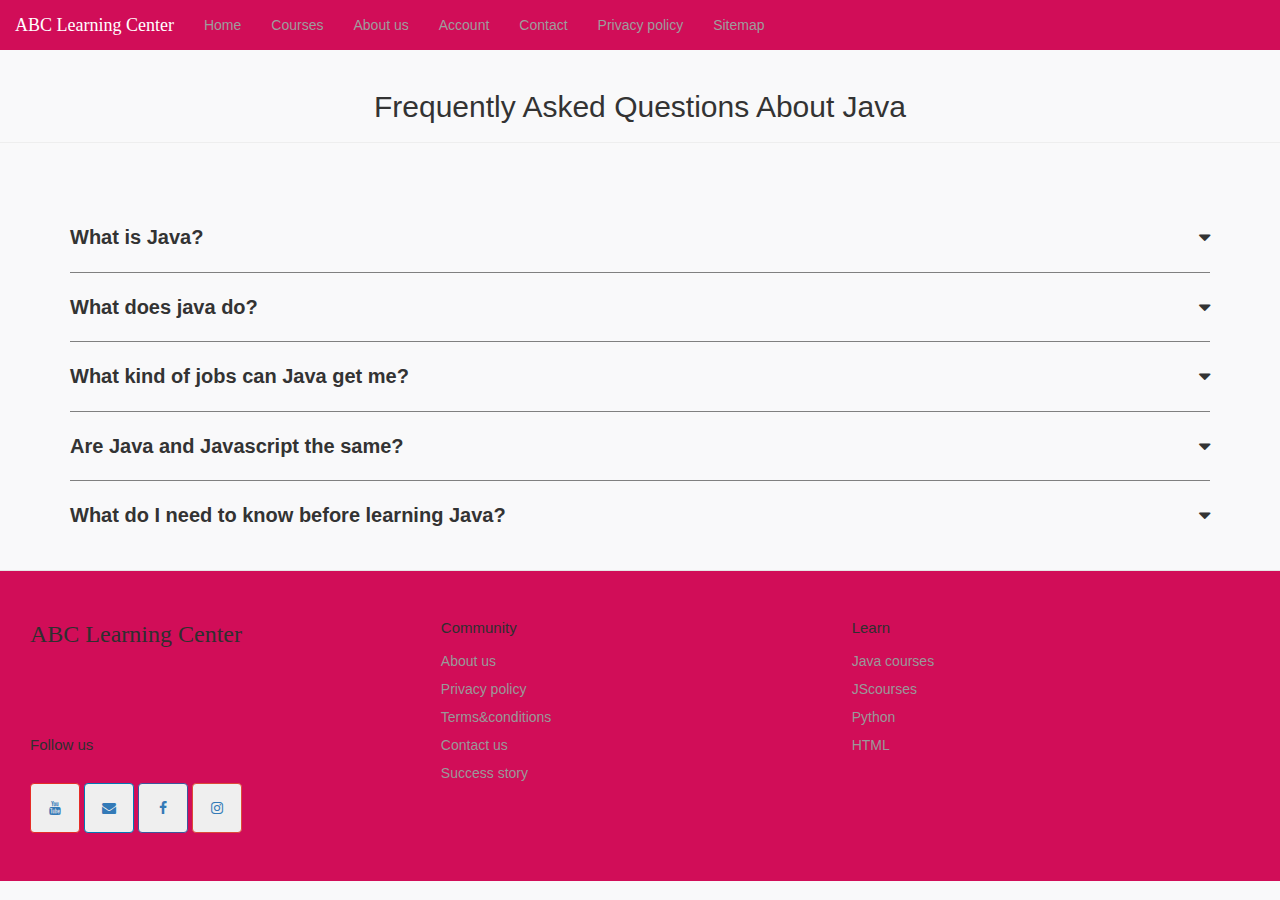
<file: extra.html>
<!DOCTYPE html>
<html>
   <!-- Bootstrap CSS -->
   <title>ABC Learning Center</title>
   <meta name="viewport" content="width=device-width, initial-scale=1">
   <link rel="stylesheet" href="https://maxcdn.bootstrapcdn.com/bootstrap/3.4.0/css/bootstrap.min.css">
   <script src="https://ajax.googleapis.com/ajax/libs/jquery/3.4.1/jquery.min.js"></script>
   <script src="https://maxcdn.bootstrapcdn.com/bootstrap/3.4.0/js/bootstrap.min.js"></script>
   <link rel="stylesheet" href="https://cdnjs.cloudflare.com/ajax/libs/font-awesome/4.7.0/css/font-awesome.min.css">
   <link rel="stylesheet" href="index.css">
   <title>ABC Learning Center</title>
   <link rel="stylesheet" href="script.js">
  <head>
   
    <style>
      hr{
    height: 1px;
    background-color: gray;
    border: none;
}
  </style>
   
   
  
  </head>
  
  <!--nav bar-->
  <nav class="navbar-inverse" style="position:sticky;top:0;z-index:99999">
    <div class="navbar-header">
    <button type="button" class="navbar-toggle" data-toggle="collapse" data-target="#myNavbar">
    <span class="icon-bar"></span>
    <span class="icon-bar"></span>
    <span class="icon-bar"></span>                        
    </button>
    <a class="navbar-brand "  href="#">ABC Learning Center</a>
    </div>
    
    
    <div class="collapse navbar-collapse" id="myNavbar">
    <ul class="nav navbar-nav">
    <li><a href="index.html">Home</a></li>
    <li class="nav-item dropdown">
      <a class="nav-link dropdown-toggle" href="http://example.com" id="navbarDropdownMenuLink" data-toggle="dropdown" aria-haspopup="true" aria-expanded="false">
      Courses
      </a>
      <ul class="dropdown-menu" aria-labelledby="navbarDropdownMenuLink">
        <li><a class="dropdown-item" href="projava.html">Programming in java</a></li>
        <li><a class="dropdown-item" href="pronet.html">Programming in .Net</a></li>
        <li><a class="dropdown-item" href="promicrosoft.html">Python</a></li>
        <li><a class="dropdown-item" href="prohtml.html">HTML</a></li></ul>
      </li>
    
    <li><a href="aboutus.html">About us</a></li>
    <li><a href="account.html">Account</a></li>
    <li><a href="contat.html">Contact </a></li>
    <li><a href="privacy.html">Privacy policy </a></li>
    <li><a href="sitemap.html">Sitemap</a></li>
    
    </ul>
    </div>
    
</nav>
<body>
<!-- question -->

<div class="page-header" id="movies">
  <center>
  <h2 class="text-capitalize">Frequently asked questions about Java</h2></center>
  </div>

  <br><br><br>
   
  <div class="container">
  <div class="movie_head" data-toggle="collapse" data-target="#avengers_endgame" >
 <b> What is Java?</b><i class="fa fa-sort-desc" ></i>
  <div id="avengers_endgame" class="collapse"><p>Java is an open-source, general-purpose programming language known for its versatility and stability. It’s used for everything from building websites to operating systems and wearable devices. You can even find Java in outer space, running the Mars rover.</p></div></div>
 <hr> 
 
  <div class=" movie_head" data-toggle="collapse" data-target="#the_lion_king" >
    <b>What does java do?</b><i class="fa fa-sort-desc" ></i>
      <div id="the_lion_king" class="collapse"><p>A better question might be, “what can’t Java do?” You’ll find Java in the back end of websites and web apps, and it dominates the smartphone market as the primary language for Android development. It’s also used to process big data and build desktop, game, and cloud-based applications — and many companies use it to build their own internal tools and software</p></div></div>
      <hr> 
  
      <div class="movie_head" data-toggle="collapse" data-target="#Frozen_2" >
    <b>What kind of jobs can Java get me?</b><i class="fa fa-sort-desc" ></i>
    <div id="Frozen_2" class="collapse"><p>Java is in huge demand across various industries. Adding it to your skill set can help you become a Back-End Developer, Full-Stack Developer, Android Developer, Big Data Engineer, IoT Developer, Quality Assurance Analyst, and more.</p></div></div>
    <hr> 
       
    <div class="movie_head" data-toggle="collapse" data-target="#avenger_endgame" >
        <b>   Are Java and Javascript the same?</b><i class="fa fa-sort-desc" ></i>
         <div id="avenger_endgame" class="collapse"><p>While their names are similar, Java and JavaScript are two distinct languages. While versatile, JavaScript is primarily used in the web browser, whereas Java is commonly used for back-end development, scientific computing, and Android and IoT development.</p></div></div>
         <hr> 
         
         <div class="movie_head" data-toggle="collapse" data-target="#avenges_endgame" >
          <b>  What do I need to know before learning Java?</b><i class="fa fa-sort-desc" ></i>
            <div id="avenges_endgame" class="collapse"><p>There aren’t any prerequisites to learning Java, but it helps to have a solid understanding of programming fundamentals (which you can learn in our</p></div></div>
        </div>
        
<br><br>




 <!--footer-->
 <footer class="footer">
    
      
  <div class="footer__addr">
    
      <div class="row">
          <div class="col-md-4">
    <h1 class="footer__logo">ABC Learning center</h1><br><br><br> <h2>Follow us</h2>
        <br>
        
                    <!--icon-->
                    <button type="button" class="btn btn-social-icon btn-outline-youtube" ><a href="https://www.youtube.com/results?search_query=java"><i class="fa fa-youtube"></i> </a></button>
                    <button type="button" class="btn btn-social-icon btn-outline-envelope"><a href=" https://outlook.office.com/mail/inbox/id/AAQkADQ4NWY0YWUzLTA5YzgtNGQ3OS1hNjg0LTYyMzBhNTZlNmI5MAAQACXYkoh6pXxMl9lsDDtrMbI%3D"><i class="fa fa-envelope"></i></a></button>                                        
                    <button type="button" class="btn btn-social-icon btn-outline-facebook"><a href="https://web.facebook.com/?_rdc=1&_rdr"><i class="fa fa-facebook"></i></a></button>
                    <button type="button" class="btn btn-social-icon btn-outline-instagram"><a href="https://www.instagram.com/"><i class="fa fa-instagram"></i></a></button>
                  </div> 
                
<div class="col-md-4">
  <ul class="footer__nav">
    <li class="nav__item">
      <h2 class="nav__title">Community</h2>

      <ul class="nav__ul">
        <li>
          <a href="aboutus.html">About us</a>
        </li>

     <li>
          <a href="privacy.html">Privacy policy</a>
        </li>
            
        <li>
          <a href="terms.html">Terms&conditions</a>
        </li>

        <li>
          <a href="contact.html">Contact us</a>
        </li>
        <li>
          <a href="success.html">Success story</a>
        </li>

      </ul>
    </li>
  </div>
    

  <div class="col-md-4">
    <ul class="footer__nav">
    <li class="nav__item">
      <h2 class="nav__title">Learn</h2>
      
      <ul class="nav__ul">
        <li>
          <a href="projava.html">Java courses</a>
        </li>
        
        <li>
          <a href="pronet.html">JScourses</a>
        </li>
        <li>
          <a href="promicrosoft.html">Python</a>
        </li>
        
        <li>
          <a href="prohtml.html">HTML</a>
        </li>
      </ul>
    </li>
  </ul>
  
  </div> 
  
</footer></div>
 <!--footer-->

</body>
</html>
</file>
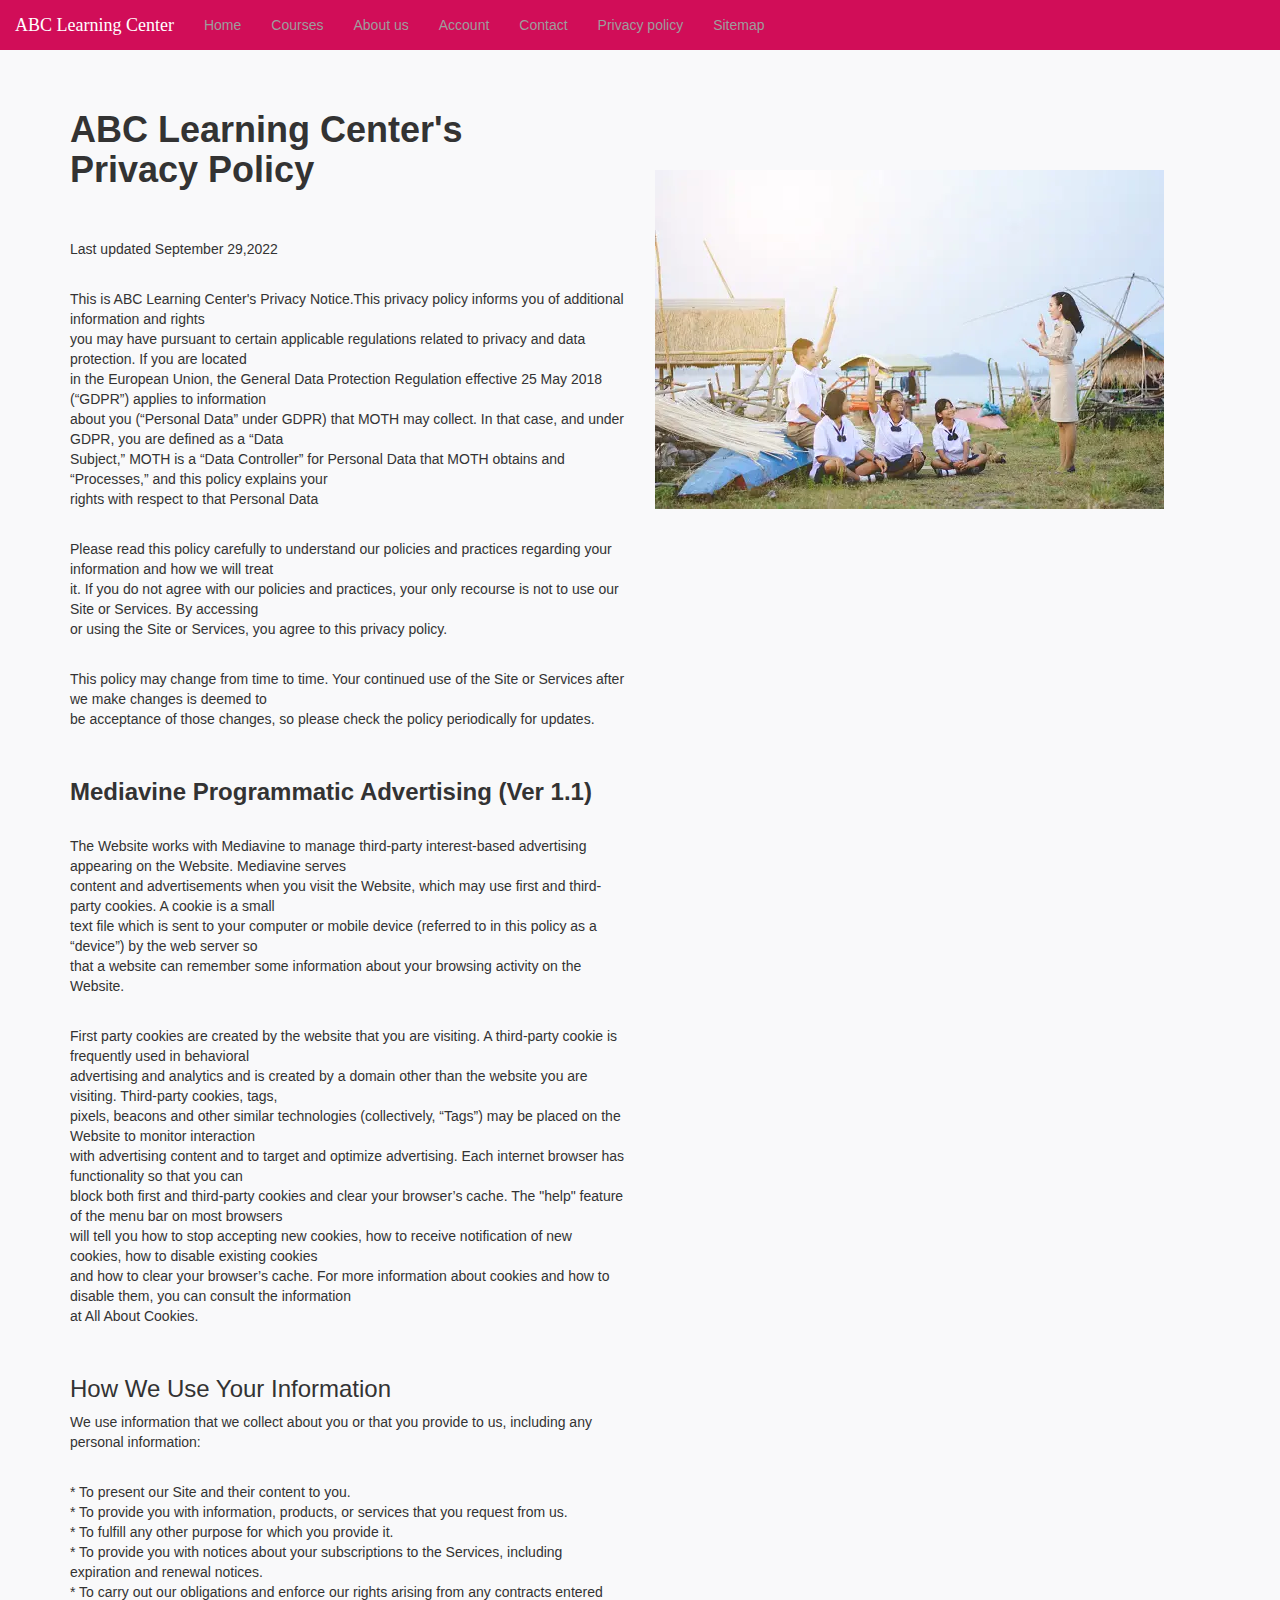
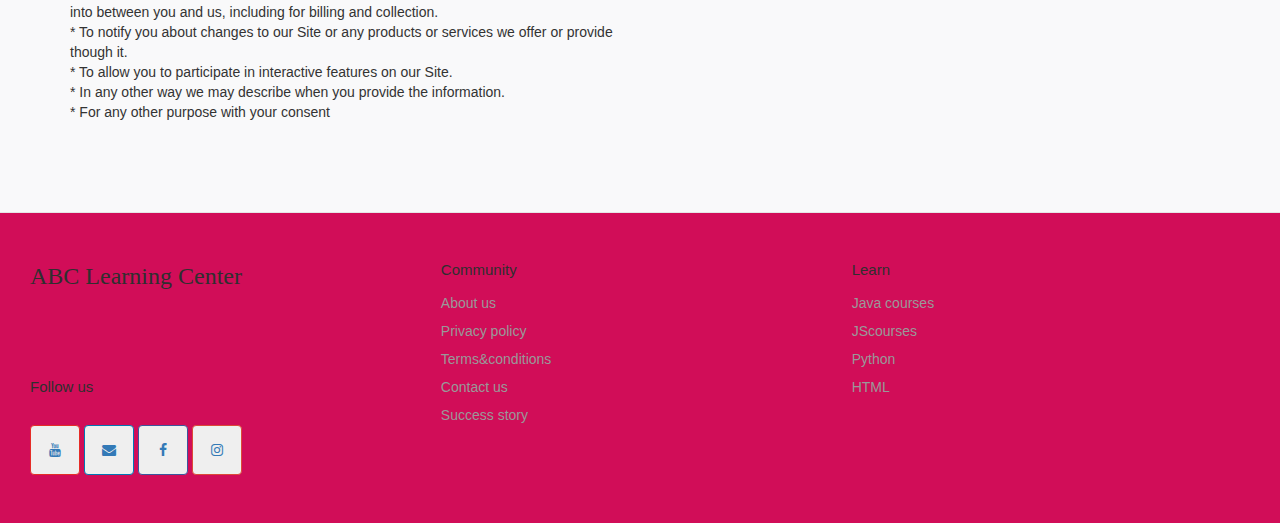
<file: privacy.html>
<!DOCTYPE html>
<html>
   <!-- Bootstrap CSS -->
   <title>ABC Learning Center</title>
   <meta name="viewport" content="width=device-width, initial-scale=1">
   <link rel="stylesheet" href="https://maxcdn.bootstrapcdn.com/bootstrap/3.4.0/css/bootstrap.min.css">
   <script src="https://ajax.googleapis.com/ajax/libs/jquery/3.4.1/jquery.min.js"></script>
   <script src="https://maxcdn.bootstrapcdn.com/bootstrap/3.4.0/js/bootstrap.min.js"></script>
   <link rel="stylesheet" href="https://cdnjs.cloudflare.com/ajax/libs/font-awesome/4.7.0/css/font-awesome.min.css">
   <link rel="stylesheet" href="index.css">
   <title>ABC Learning Center</title>
   <link rel="stylesheet" href="script.js">
  <head>
   
    <style>
      hr{
    height: 1px;
    background-color:   rgb(209, 13, 88);
    border: none;
    
}
  </style>
   
   
  </body>
  </head>
  <body>
 <!--nav bar-->
 <nav class="navbar-inverse" style="position:sticky;top:0;z-index:99999">
    <div class="navbar-header">
    <button type="button" class="navbar-toggle" data-toggle="collapse" data-target="#myNavbar">
    <span class="icon-bar"></span>
    <span class="icon-bar"></span>
    <span class="icon-bar"></span>                        
    </button>
    <a class="navbar-brand "  href="#">ABC Learning Center</a>
    </div>
    
    
    <div class="collapse navbar-collapse" id="myNavbar">
    <ul class="nav navbar-nav">
    <li><a href="index.html">Home</a></li>
    <li class="nav-item dropdown">
      <a class="nav-link dropdown-toggle" href="http://example.com" id="navbarDropdownMenuLink" data-toggle="dropdown" aria-haspopup="true" aria-expanded="false">
      Courses
      </a>
      <ul class="dropdown-menu" aria-labelledby="navbarDropdownMenuLink">
        <li><a class="dropdown-item" href="projava.html">Programming in java</a></li>
        <li><a class="dropdown-item" href="pronet.html">Programming in .Net</a></li>
        <li><a class="dropdown-item" href="promicrosoft.html">Python</a></li>
        <li><a class="dropdown-item" href="prohtml.html">HTML</a></li></ul>
      </li>
    
    <li><a href="aboutus.html">About us</a></li>
    <li><a href="account.html">Account</a></li>
    <li><a href="contat.html">Contact </a></li>
    <li><a href="privacy.html">Privacy policy </a></li>
    <li><a href="sitemap.html">Sitemap</a></li>
    
    </ul>
    </div>
    
</nav><br><br>
<div class="container" id="pp">
    <div class="row">
        <div class="col-md-6">
<h1> <b>ABC Learning Center's <br> Privacy Policy</b></h1>
<br><br> <p>Last updated September 29,2022</p><br>

<p>This is ABC Learning Center's Privacy Notice.This privacy policy informs you of additional information and rights <br>
  you may have pursuant to certain applicable regulations related to privacy and data protection. If you are located <br>
  in the European Union, the General Data Protection Regulation effective 25 May 2018 (“GDPR”) applies to information <br>
  about you (“Personal Data” under GDPR) that MOTH may collect. In that case, and under GDPR, you are defined as a “Data<br>
   Subject,” MOTH is a “Data Controller” for Personal Data that MOTH obtains and “Processes,” and this policy explains your<br>
    rights with respect to that Personal Data</p>
<br>
<p>Please read this policy carefully to understand our policies and practices regarding your information and how we will treat<br> 
  it. If you do not agree with our policies and practices, your only recourse is not to use our Site or Services. By accessing <br>
  or using the Site or Services, you agree to this privacy policy.</p>
<br>
<p>This policy may change from time to time. Your continued use of the Site or Services after we make changes is deemed to<br>
   be acceptance of those changes, so please check the policy periodically for updates.</p>
<br>
<h3><b>Mediavine Programmatic Advertising (Ver 1.1)</b></h3>
<br>
<p>The Website works with Mediavine to manage third-party interest-based advertising appearing on the Website. Mediavine serves
  <br> content and advertisements when you visit the Website, which may use first and third-party cookies. A cookie is a small 
  <br>text file which is sent to your computer or mobile device (referred to in this policy as a “device”) by the web server so
  <br> that a website can remember some information about your browsing activity on the Website.</p>
<br>
<p>First party cookies are created by the website that you are visiting. A third-party cookie is frequently used in behavioral 
  <br>advertising and analytics and is created by a domain other than the website you are visiting. Third-party cookies, tags,
  <br> pixels, beacons and other similar technologies (collectively, “Tags”) may be placed on the Website to monitor interaction
  <br> with advertising content and to target and optimize advertising. Each internet browser has functionality so that you can
  <br> block both first and third-party cookies and clear your browser’s cache. The "help" feature of the menu bar on most browsers
  <br> will tell you how to stop accepting new cookies, how to receive notification of new cookies, how to disable existing cookies 
  <br>and how to clear your browser’s cache. For more information about cookies and how to disable them, you can consult the information 
  <br>at All About Cookies.</p><br>

  <h3>How We Use Your Information</h3>

<p>We use information that we collect about you or that you provide to us, including any personal information:</p><br>


<p>* To present our Site and their content to you.<br>
 * To provide you with information, products, or services that you request from us.<br>
 * To fulfill any other purpose for which you provide it.<br>
 * To provide you with notices about your subscriptions to the Services, including expiration and renewal notices.<br>
 * To carry out our obligations and enforce our rights arising from any contracts entered into between you and us, including for billing and collection.<br>
 *  To notify you about changes to our Site or any products or services we offer or provide though it.<br>
 * To allow you to participate in interactive features on our Site.<br>
 * In any other way we may describe when you provide the information.<br>
 *  For any other purpose with your consent</p>
</div> <br><br><br><br>


<div class="col-md-6">
  <img class="img-responsive"  src="img/privacy.webp" >
</div></div></div><br><br><br><br>

 <!--footer-->
 <footer class="footer">
    
      
  <div class="footer__addr">
    
      <div class="row">
          <div class="col-md-4">
    <h1 class="footer__logo">ABC Learning center</h1><br><br><br> <h2>Follow us</h2>
        <br>
        
                    <!--icon-->
                    <button type="button" class="btn btn-social-icon btn-outline-youtube" ><a href="https://www.youtube.com/results?search_query=java"><i class="fa fa-youtube"></i> </a></button>
                    <button type="button" class="btn btn-social-icon btn-outline-envelope"><a href=" https://outlook.office.com/mail/inbox/id/AAQkADQ4NWY0YWUzLTA5YzgtNGQ3OS1hNjg0LTYyMzBhNTZlNmI5MAAQACXYkoh6pXxMl9lsDDtrMbI%3D"><i class="fa fa-envelope"></i></a></button>                                        
                    <button type="button" class="btn btn-social-icon btn-outline-facebook"><a href="https://web.facebook.com/?_rdc=1&_rdr"><i class="fa fa-facebook"></i></a></button>
                    <button type="button" class="btn btn-social-icon btn-outline-instagram"><a href="https://www.instagram.com/"><i class="fa fa-instagram"></i></a></button>
                  </div> 
                
<div class="col-md-4">
  <ul class="footer__nav">
    <li class="nav__item">
      <h2 class="nav__title">Community</h2>

      <ul class="nav__ul">
        <li>
          <a href="aboutus.html">About us</a>
        </li>

     <li>
          <a href="privacy.html">Privacy policy</a>
        </li>
            
        <li>
          <a href="terms.html">Terms&conditions</a>
        </li>

        <li>
          <a href="contact.html">Contact us</a>
        </li>
        <li>
          <a href="success.html">Success story</a>
        </li>

      </ul>
    </li>
  </div>
    

  <div class="col-md-4">
    <ul class="footer__nav">
    <li class="nav__item">
      <h2 class="nav__title">Learn</h2>
      
      <ul class="nav__ul">
        <li>
          <a href="projava.html">Java courses</a>
        </li>
        
        <li>
          <a href="pronet.html">JScourses</a>
        </li>
        <li>
          <a href="promicrosoft.html">Python</a>
        </li>
        
        <li>
          <a href="prohtml.html">HTML</a>
        </li>
      </ul>
    </li>
  </ul>
  
  </div> 
  
</footer></div>
 <!--footer-->

</body>
</html>
</file>
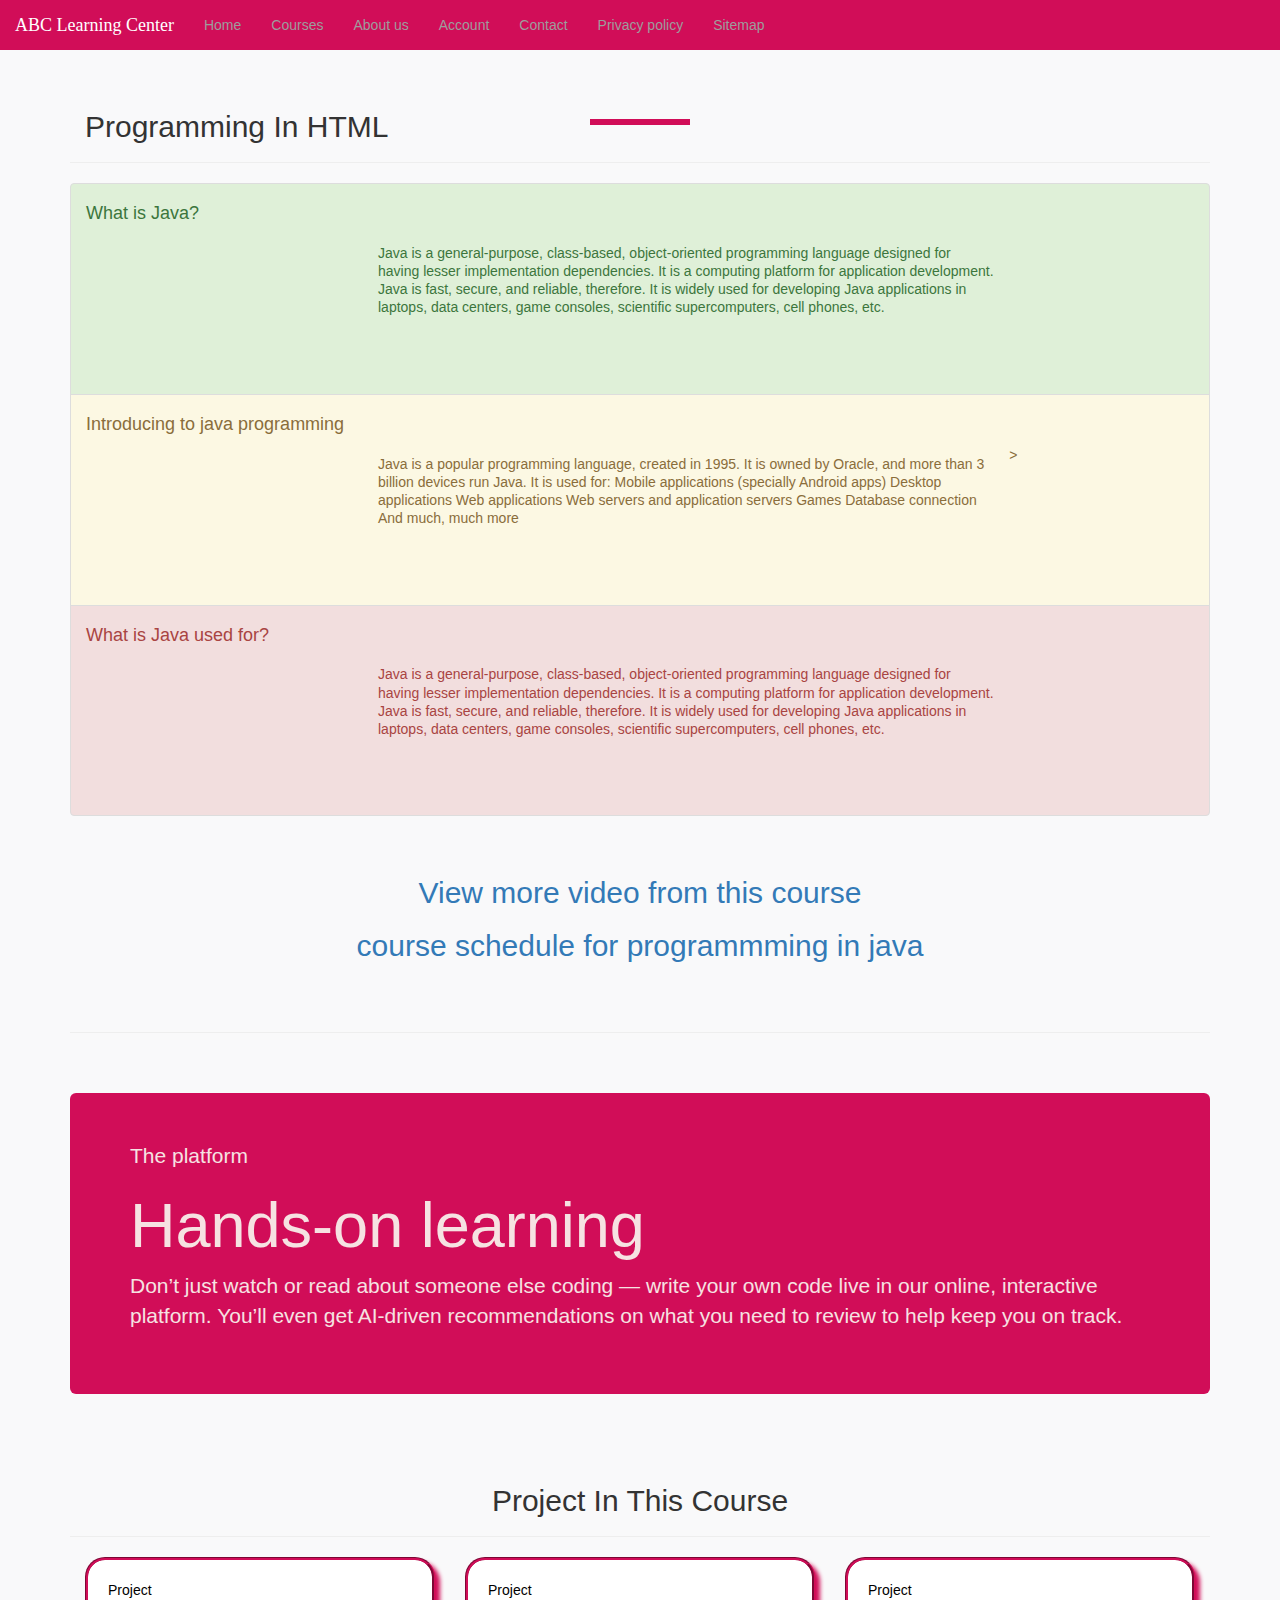
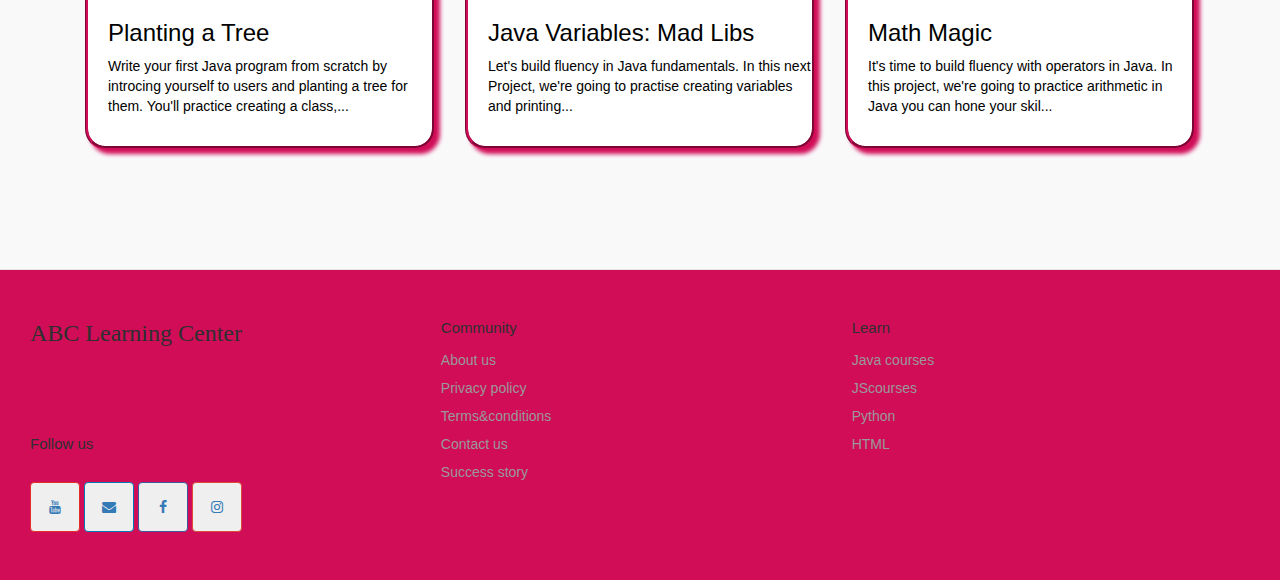
<file: prohtml.html>
<!DOCTYPE html>
<html>
    <title>Programming in java</title>
    <meta name="viewport" content="width=device-width, initial-scale=1">
    <link rel="stylesheet" href="https://maxcdn.bootstrapcdn.com/bootstrap/3.4.0/css/bootstrap.min.css">
    <script src="https://ajax.googleapis.com/ajax/libs/jquery/3.4.1/jquery.min.js"></script>
    <script src="https://maxcdn.bootstrapcdn.com/bootstrap/3.4.0/js/bootstrap.min.js"></script>
    <link rel="stylesheet" href="https://cdnjs.cloudflare.com/ajax/libs/font-awesome/4.7.0/css/font-awesome.min.css">
    <link rel="stylesheet" href="index.css">
    <link rel="stylesheet" href="courseschedule.html">
    <head>

    </head>
    <body>
  <!--nav bar-->
  <nav class="navbar-inverse" style="position:sticky;top:0;z-index:99999">
    <div class="navbar-header">
    <button type="button" class="navbar-toggle" data-toggle="collapse" data-target="#myNavbar">
    <span class="icon-bar"></span>
    <span class="icon-bar"></span>
    <span class="icon-bar"></span>                        
    </button>
    <a class="navbar-brand "  href="#">ABC Learning Center</a>
    </div>
    
    
    <div class="collapse navbar-collapse" id="myNavbar">
    <ul class="nav navbar-nav">
    <li><a href="index.html">Home</a></li>
    <li class="nav-item dropdown">
      <a class="nav-link dropdown-toggle" href="http://example.com" id="navbarDropdownMenuLink" data-toggle="dropdown" aria-haspopup="true" aria-expanded="false">
      Courses
      </a>
      <ul class="dropdown-menu" aria-labelledby="navbarDropdownMenuLink">
        <li><a class="dropdown-item" href="projava.html">Programming in java</a></li>
        <li><a class="dropdown-item" href="pronet.html">Programming in .Net</a></li>
        <li><a class="dropdown-item" href="promicrosoft.html">Python</a></li>
        <li><a class="dropdown-item" href="prohtml.html">HTML</a></li></ul>
      </li>
    
    <li><a href="aboutus.html">About us</a></li>
    <li><a href="account.html">Account</a></li>
    <li><a href="contat.html">Contact </a></li>
    <li><a href="privacy.html">Privacy policy </a></li>
    <li><a href="sitemap.html">Sitemap</a></li>
    
    </ul>
    </div>
    
</nav>

        <div class="container"> 
        <!--Programming in java-->
        <div class="page-header col-lg-12 col-md-12 col-sm-12 col-xs-12" id="environment">
            <h2 class="text-capitalize ">Programming in HTML</h2>
        </div>
      
       
        <section id="cou">
          <ul class="list-group">
        
            <li class="list-group-item list-group-item-success col-lg-12 col-md-12 col-sm-12 col-xs-12 environment_li" >
              <h4>What is Java?</h4>
              <iframe  width="560" height="315" src="https://www.youtube.com/embed/2Xa3Y4xz8_s?start=3" title="YouTube video player" frameborder="0" allow="accelerometer; autoplay; clipboard-write; encrypted-media; gyroscope; picture-in-picture; web-share" allowfullscreen class="img-responsive col-lg-3 col-md-3 col-sm-3 col-xs-12"></iframe>
              <p class="list-group-item-text col-lg-7 col-md-7 col-xs-12" >Java is a general-purpose, class-based, object-oriented programming language designed for having lesser implementation dependencies. It is a computing platform for application development. Java is fast, secure, and reliable, therefore. It is widely used for developing Java applications in laptops, data centers, game consoles, scientific supercomputers, cell phones, etc.</p>
        <br>
  
         
        
            <li class="list-group-item list-group-item-warning col-lg-12 col-md-12 col-sm-12 col-xs-12 environment_li"  >
             <h4   >Introducing to java programming</h4>
             <iframe width="560" height="315" src="https://www.youtube.com/embed/mG4NLNZ37y4?start=9" title="YouTube video player" frameborder="0" allow="accelerometer; autoplay; clipboard-write; encrypted-media; gyroscope; picture-in-picture; web-share" allowfullscreen class="img-responsive col-lg-3 col-md-3 col-sm-3 col-xs-12"></iframe>></iframe>
             <p class="list-group-item-text col-lg-7 col-md-7 col-sm-7 col-xs-12" >Java is a popular programming language, created in 1995.
  
              It is owned by Oracle, and more than 3 billion devices run Java.
              
              It is used for:
              
              Mobile applications (specially Android apps)
              Desktop applications
              Web applications
              Web servers and application servers
              Games
              Database connection
              And much, much more</p>
            </li>
  
            <li class="list-group-item list-group-item-danger col-lg-12 col-md-12 col-sm-12 col-xs-12 environment_li" >
              <h4>What is Java used for?</h4>
              <span><iframe  width="560" height="315" src="https://www.youtube.com/embed/-EKLATNy--o?start=1" title="YouTube video player" frameborder="0" allow="accelerometer; autoplay; clipboard-write; encrypted-media; gyroscope; picture-in-picture; web-share" allowfullscreen class="img-responsive col-lg-3 col-md-3 col-sm-3 col-xs-12"> </iframe></span>
              <p class="list-group-item-text col-lg-7 col-md-7 col-sm-7 col-xs-12" >Java is a general-purpose, class-based, object-oriented programming language designed for having lesser implementation dependencies. It is a computing platform for application development. Java is fast, secure, and reliable, therefore. It is widely used for developing Java applications in laptops, data centers, game consoles, scientific supercomputers, cell phones, etc.</p>
        
        </ul>
      </section>
  <hr><br>
  <div class="line"></div>
  </div>
  <br><br>
  <center>
  <a href="https://www.youtube.com/results?search_query=java"><h2>View more video from this course</h2></a>
  <a href="courseschedule.html"><h2>course schedule for programmming in java</h2></a>
  </center>
  
  <div class="container">
    <br><br><hr>
    
    <br><br>
    <section>
      
      
      
        <div class="jumbotron" id="jj">
          <p> The platform</p>
          <h1>Hands-on learning</h1>   
          
          <p>Don’t just watch or read about someone else coding — write your own code live in our online, interactive platform. 
            You’ll even get AI-driven recommendations on what you need to review to help keep you on track.</p>
        </div>
        
      
      <div class="page-header col-lg-12 col-md-12 col-sm-12 col-xs-12">
        <center><h2 class="text-capitalize ">Project in this course</h2></center> 
    </div>
    
   
  <div class="col-lg-4 col-md-4 col-sm-4 col-xs-12 book"  data-toggle="modal" data-target="#First_Space_Encyclopaedia">
    <section id="mm">
    <p>Project</p>
    <h3>Planting a Tree</h3>
    <p>Write your first Java program from scratch by introcing yourself to users and planting a tree for them. You'll practice creating a class,...</p>
  </section>
  
  </div>
   
  
  
  
  <!-- Modal -->
  <div class="modal fade" id="First_Space_Encyclopaedia">
    <div class="modal-dialog">
      <!-- Modal content-->
      <div class="modal-content" >
        <div class="modal-header">
          <button type="button" class="close" data-dismiss="modal">&times;</button>
          <h4 class="modal-title">Create account</h4>
        </div>
  
        <div class="modal-body">
          
          <form>
            <div class="d-flex flex-row align-items-center justify-content-center justify-content-lg-start">
             
            </div>
              <!--form-->
            <form action="/action_page.php" class="was-validated">
              <div class="form-group">
              
                <input type="text" class="form-control" id="uname" placeholder="Enter username name" name="uname" required>
                
              </div>
              <div class="form-group">
                
                <input type="email" class="form-control" id="eml" placeholder="Enter a valid email address" name="eml" required></div>
               
            
            
              <div class=" text-left form-group form-check">
                <label class="form-check-label">
                  <input class="form-check-input" type="checkbox" name="remember" required> Remember me .
                 
                </label>
  
                <div class="d-flex justify-content-between align-items-center">
                 
                  <a href="#!" class="text-body">Forgot password?</a>
                </div>
  
              </div>
              <div class="text-left text-lg-start mt-4 pt-2">
              <button type="submit" class="btn btn-primary btn-lg">Login</button>
             </form><br><br>
              <p class="small fw-bold mt-2 pt-1 mb-0">Don't have an account? <a href="#!"
                class="link-danger">Register</a></p></div>
            <br><br>
  
           </p>
        </div>
      </div>
    </div>
  </div>
  
  
  
  
  
  
  <div class="col-lg-4 col-md-4 col-sm-4 col-xs-12 book"  data-toggle="modal" data-target="#Man_on_the_Moon">
    <section id="mm">
      <p>Project</p>
      <h3>Java Variables: Mad Libs</h3>
      <p>Let's build fluency in Java fundamentals. In this next Project, we're going to practise creating variables and printing...</p>
    </section>
  </div>
  
  
  
  <!-- Modal -->
  <div class="modal fade" id="Man_on_the_Moon">
    <div class="modal-dialog">
      <!-- Modal content-->
      <div class="modal-content"  >
        <div class="modal-header">
          <button type="button" class="close" data-dismiss="modal">&times;</button>
          <h4 class="modal-title">Create account </h4>
        </div>
  
        <div class="modal-body">
          <form>
            <div class="d-flex flex-row align-items-center justify-content-center justify-content-lg-start">
             
            </div>
  
            
  
          <!--form-->
          <form action="/action_page.php" class="was-validated">
            <div class="form-group">
            
              <input type="text" class="form-control" id="uname" placeholder="Enter username name" name="uname" required>
              
            </div>
            <div class="form-group">
              
              <input type="email" class="form-control" id="eml" placeholder="Enter a valid email address" name="eml" required></div>
             
          
          
            <div class=" text-left form-group form-check">
              <label class="form-check-label">
                <input class="form-check-input" type="checkbox" name="remember" required> Remember me .
               
              </label>
  
              <div class="d-flex justify-content-between align-items-center">
               
                <a href="#!" class="text-body">Forgot password?</a>
              </div>
  
            </div>
            <div class="text-left text-lg-start mt-4 pt-2">
            <button type="submit" class="btn btn-primary btn-lg">Login</button>
           </form><br><br>
            <p class="small fw-bold mt-2 pt-1 mb-0">Don't have an account? <a href="account.html"
              class="link-danger">Register</a></p></div>
          </form><br><br>
  
         </p>
      </div>
    </div>
  </div>
  </div>
  
  
  
  
  <div class="col-lg-4 col-md-4 col-sm-4 col-xs-12 book"  data-toggle="modal" data-target="#No_Place_Like_Space">
    <section id="mm">
      <p>Project</p>
      <h3>Math Magic</h3>
      <p>It's time to build fluency with operators in Java. In this project, we're going to practice arithmetic in Java you can hone your skil...</p>
    </section>
  </div>
  <!-- Modal -->
  <div class="modal fade" id="No_Place_Like_Space">
    <div class="modal-dialog">
      <!-- Modal content-->
      <div class="modal-content"  >
        <div class="modal-header">
          <button type="button" class="close" data-dismiss="modal">&times;</button>
          <h4 class="modal-title">Create account</h4>
        </div>
  
        <div class="modal-body">
          <form>
            <div class="d-flex flex-row align-items-center justify-content-center justify-content-lg-start">
             
            </div>
              <h1><span>Form Input</span>Samples</h1>
              <article class="regular">
                <h2>Textbox</h2>
                <label for="uname">Enter user name:</label>
               
                <input type="text" id="uname" placeholder="Enter user name" maxlength="10">
              
                <input type="button" id="btn1" value="Click Me">
                <p class="output" id="output1"></p>
  
              </article>
              <script>
                const txt1 = document.getElementById('uname');
               
                const btn1= document. getElementById('btn1');
                const out1 = doucment.getElementById('output1');
                function fun1(){
                  out1.innerHTML=txt1.value;
              
                }
                btn1.addvenListener('click'. fun1);
              </script>
  
           
  
          </div>
        </div>
      </div>
    </div>
  </div>
  
  <br><br><br><br>
  
  
  
           
    
     
    
     
      
        
  
  <br><br>
  <!--footer-->
  <footer class="footer">
      
        
    <div class="footer__addr">
      
        <div class="row">
            <div class="col-md-4">
      <h1 class="footer__logo">ABC Learning center</h1><br><br><br> <h2>Follow us</h2>
          <br>
          
                      <!--icon-->
                      <button type="button" class="btn btn-social-icon btn-outline-youtube" ><a href="https://www.youtube.com/results?search_query=java"><i class="fa fa-youtube"></i> </a></button>
                      <button type="button" class="btn btn-social-icon btn-outline-envelope"><a href=" https://outlook.office.com/mail/inbox/id/AAQkADQ4NWY0YWUzLTA5YzgtNGQ3OS1hNjg0LTYyMzBhNTZlNmI5MAAQACXYkoh6pXxMl9lsDDtrMbI%3D"><i class="fa fa-envelope"></i></a></button>                                        
                      <button type="button" class="btn btn-social-icon btn-outline-facebook"><a href="https://web.facebook.com/?_rdc=1&_rdr"><i class="fa fa-facebook"></i></a></button>
                      <button type="button" class="btn btn-social-icon btn-outline-instagram"><a href="https://www.instagram.com/"><i class="fa fa-instagram"></i></a></button>
                    </div> 
                  
  <div class="col-md-4">
    <ul class="footer__nav">
      <li class="nav__item">
        <h2 class="nav__title">Community</h2>
  
        <ul class="nav__ul">
          <li>
            <a href="aboutus.html">About us</a>
          </li>
  
       <li>
            <a href="privacy.html">Privacy policy</a>
          </li>
              
          <li>
            <a href="terms.html">Terms&conditions</a>
          </li>
  
          <li>
            <a href="contact.html">Contact us</a>
          </li>
          <li>
            <a href="success.html">Success story</a>
          </li>
  
        </ul>
      </li>
    </div>
      
  
    <div class="col-md-4">
      <ul class="footer__nav">
      <li class="nav__item">
        <h2 class="nav__title">Learn</h2>
        
        <ul class="nav__ul">
          <li>
            <a href="projava.html">Java courses</a>
          </li>
          
          <li>
            <a href="pronet.html">JScourses</a>
          </li>
          <li>
            <a href="promicrosoft.html">Python</a>
          </li>
          
          <li>
            <a href="prohtml.html">HTML</a>
          </li>
        </ul>
      </li>
    </ul>
    
    </div> 
    
  </footer></div> 
   <!--footer-->
  
  </body>
  </html>
</file>
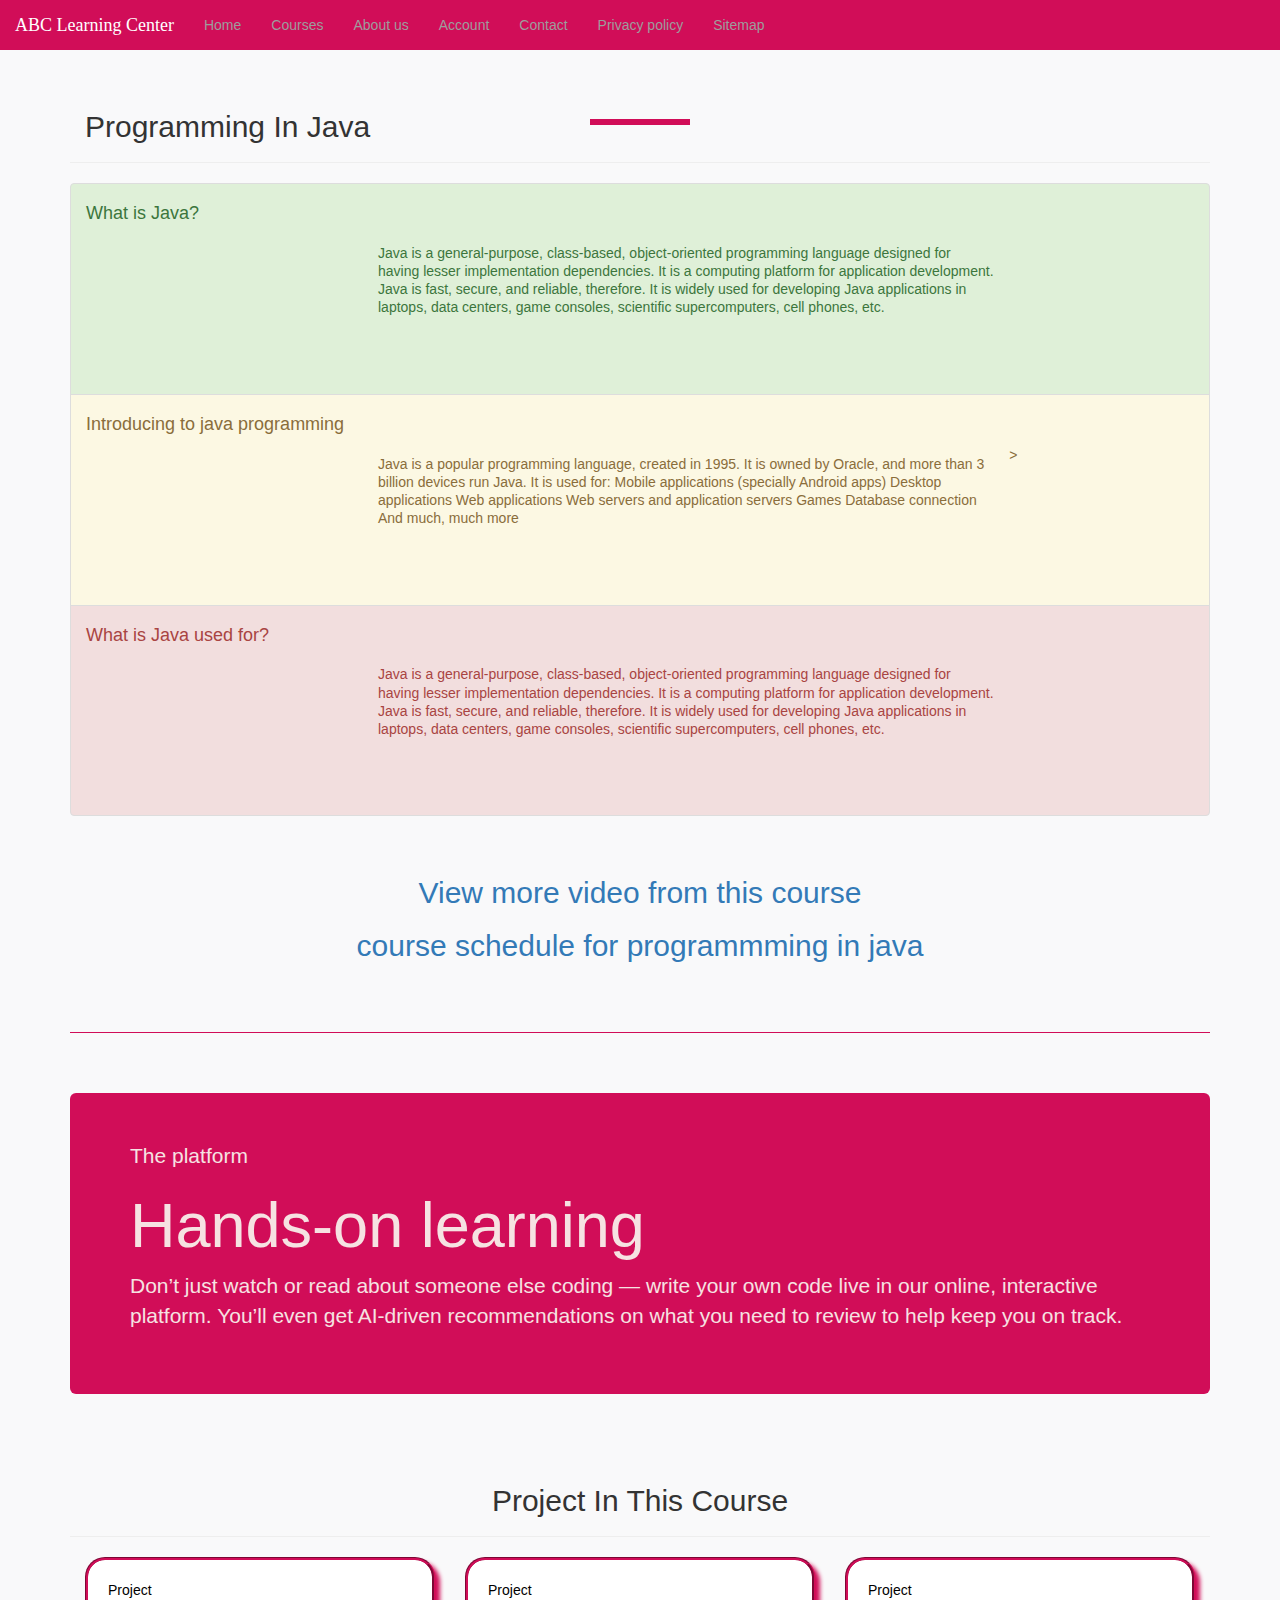
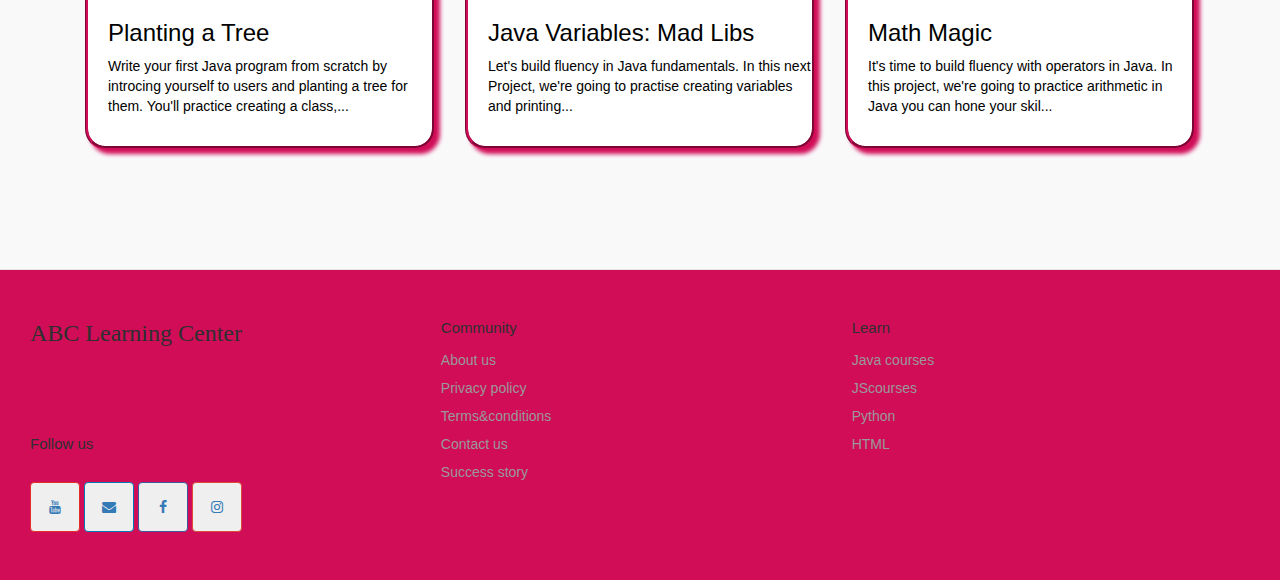
<file: projava.html>
<!DOCTYPE html>
<html>
    <title>Programming in java</title>
    <meta name="viewport" content="width=device-width, initial-scale=1">
    <link rel="stylesheet" href="https://maxcdn.bootstrapcdn.com/bootstrap/3.4.0/css/bootstrap.min.css">
    <script src="https://ajax.googleapis.com/ajax/libs/jquery/3.4.1/jquery.min.js"></script>
    <script src="https://maxcdn.bootstrapcdn.com/bootstrap/3.4.0/js/bootstrap.min.js"></script>
    <link rel="stylesheet" href="https://cdnjs.cloudflare.com/ajax/libs/font-awesome/4.7.0/css/font-awesome.min.css">
    <link rel="stylesheet" href="index.css">
    <link rel="stylesheet" href="courseschedule.html">
    <head>
      <style>
          hr{
        height: 1px;
        background-color:   rgb(209, 13, 88);
        border: none;
    }
      </style>

    </head>
    <body>
         <!--nav bar-->
  <nav class="navbar-inverse" style="position:sticky;top:0;z-index:99999">
    <div class="navbar-header">
    <button type="button" class="navbar-toggle" data-toggle="collapse" data-target="#myNavbar">
    <span class="icon-bar"></span>
    <span class="icon-bar"></span>
    <span class="icon-bar"></span>                        
    </button>
    <a class="navbar-brand "  href="#">ABC Learning Center</a>
    </div>
    
    
    <div class="collapse navbar-collapse" id="myNavbar">
    <ul class="nav navbar-nav">
    <li><a href="index.html">Home</a></li>
    <li class="nav-item dropdown">
      <a class="nav-link dropdown-toggle" href="http://example.com" id="navbarDropdownMenuLink" data-toggle="dropdown" aria-haspopup="true" aria-expanded="false">
      Courses
      </a>
      <ul class="dropdown-menu" aria-labelledby="navbarDropdownMenuLink">
        <li><a class="dropdown-item" href="projava.html">Programming in java</a></li>
        <li><a class="dropdown-item" href="pronet.html">Programming in .Net</a></li>
        <li><a class="dropdown-item" href="promicrosoft.html">Python</a></li>
        <li><a class="dropdown-item" href="prohtml.html">HTML</a></li></ul>
      </li>
    
    <li><a href="aboutus.html">About us</a></li>
    <li><a href="account.html">Account</a></li>
    <li><a href="contat.html">Contact </a></li>
    <li><a href="privacy.html">Privacy policy </a></li>
    <li><a href="sitemap.html">Sitemap</a></li>
    
    </ul>
    </div>
    
</nav>

        <div class="container"> 
        <!--Programming in java-->
        <div class="page-header col-lg-12 col-md-12 col-sm-12 col-xs-12" id="environment">
          <h2 class="text-capitalize ">Programming in java</h2>
        </div>
      
       
      <section id="cou">
        <ul class="list-group">
      
          <li class="list-group-item list-group-item-success col-lg-12 col-md-12 col-sm-12 col-xs-12 environment_li" >
            <h4>What is Java?</h4>
            <iframe  width="560" height="315" src="https://www.youtube.com/embed/2Xa3Y4xz8_s?start=3" title="YouTube video player" frameborder="0" allow="accelerometer; autoplay; clipboard-write; encrypted-media; gyroscope; picture-in-picture; web-share" allowfullscreen class="img-responsive col-lg-3 col-md-3 col-sm-3 col-xs-12"></iframe>
            <p class="list-group-item-text col-lg-7 col-md-7 col-xs-12" >Java is a general-purpose, class-based, object-oriented programming language designed for having lesser implementation dependencies. It is a computing platform for application development. Java is fast, secure, and reliable, therefore. It is widely used for developing Java applications in laptops, data centers, game consoles, scientific supercomputers, cell phones, etc.</p>
      <br>

       
      
          <li class="list-group-item list-group-item-warning col-lg-12 col-md-12 col-sm-12 col-xs-12 environment_li"  >
           <h4   >Introducing to java programming</h4>
           <iframe width="560" height="315" src="https://www.youtube.com/embed/mG4NLNZ37y4?start=9" title="YouTube video player" frameborder="0" allow="accelerometer; autoplay; clipboard-write; encrypted-media; gyroscope; picture-in-picture; web-share" allowfullscreen class="img-responsive col-lg-3 col-md-3 col-sm-3 col-xs-12"></iframe>></iframe>
           <p class="list-group-item-text col-lg-7 col-md-7 col-sm-7 col-xs-12" >Java is a popular programming language, created in 1995.

            It is owned by Oracle, and more than 3 billion devices run Java.
            
            It is used for:
            
            Mobile applications (specially Android apps)
            Desktop applications
            Web applications
            Web servers and application servers
            Games
            Database connection
            And much, much more</p>
          </li>

          <li class="list-group-item list-group-item-danger col-lg-12 col-md-12 col-sm-12 col-xs-12 environment_li" >
            <h4>What is Java used for?</h4>
            <span><iframe  width="560" height="315" src="https://www.youtube.com/embed/-EKLATNy--o?start=1" title="YouTube video player" frameborder="0" allow="accelerometer; autoplay; clipboard-write; encrypted-media; gyroscope; picture-in-picture; web-share" allowfullscreen class="img-responsive col-lg-3 col-md-3 col-sm-3 col-xs-12"> </iframe></span>
            <p class="list-group-item-text col-lg-7 col-md-7 col-sm-7 col-xs-12" >Java is a general-purpose, class-based, object-oriented programming language designed for having lesser implementation dependencies. It is a computing platform for application development. Java is fast, secure, and reliable, therefore. It is widely used for developing Java applications in laptops, data centers, game consoles, scientific supercomputers, cell phones, etc.</p>
      
      </ul>
    </section>
<hr><br>
<div class="line"></div>
</div>
<br><br>
<center>
<a href="https://www.youtube.com/results?search_query=java"><h2>View more video from this course</h2></a>
<a href="courseschedule.html"><h2>course schedule for programmming in java</h2></a>
</center>

<div class="container">
  <br><br><hr>
  
  <br><br>
  <section>
    
    
    
      <div class="jumbotron" id="jj">
        <p> The platform</p>
        <h1>Hands-on learning</h1>   
        
        <p>Don’t just watch or read about someone else coding — write your own code live in our online, interactive platform. 
          You’ll even get AI-driven recommendations on what you need to review to help keep you on track.</p>
      </div>
      
    
    <div class="page-header col-lg-12 col-md-12 col-sm-12 col-xs-12">
      <center><h2 class="text-capitalize ">Project in this course</h2></center> 
  </div>
  
 
<div class="col-lg-4 col-md-4 col-sm-4 col-xs-12 book"  data-toggle="modal" data-target="#First_Space_Encyclopaedia">
  <section id="mm">
  <p>Project</p>
  <h3>Planting a Tree</h3>
  <p>Write your first Java program from scratch by introcing yourself to users and planting a tree for them. You'll practice creating a class,...</p>
</section>

</div>
 



<!-- Modal -->
<div class="modal fade" id="First_Space_Encyclopaedia">
  <div class="modal-dialog">
    <!-- Modal content-->
    <div class="modal-content" >
      <div class="modal-header">
        <button type="button" class="close" data-dismiss="modal">&times;</button>
        <h4 class="modal-title">Create account</h4>
      </div>

      <div class="modal-body">
        
        <form>
          <div class="d-flex flex-row align-items-center justify-content-center justify-content-lg-start">
           
          </div>
            <!--form-->
          <form action="/action_page.php" class="was-validated">
            <div class="form-group">
            
              <input type="text" class="form-control" id="uname" placeholder="Enter username name" name="uname" required>
              
            </div>
            <div class="form-group">
              
              <input type="email" class="form-control" id="eml" placeholder="Enter a valid email address" name="eml" required></div>
             
          
          
            <div class=" text-left form-group form-check">
              <label class="form-check-label">
                <input class="form-check-input" type="checkbox" name="remember" required> Remember me .
               
              </label>

              <div class="d-flex justify-content-between align-items-center">
               
                <a href="#!" class="text-body">Forgot password?</a>
              </div>

            </div>
            <div class="text-left text-lg-start mt-4 pt-2">
            <button type="submit" class="btn btn-primary btn-lg">Login</button>
           </form><br><br>
            <p class="small fw-bold mt-2 pt-1 mb-0">Don't have an account? <a href="#!"
              class="link-danger">Register</a></p></div>
          <br><br>

         </p>
      </div>
    </div>
  </div>
</div>






<div class="col-lg-4 col-md-4 col-sm-4 col-xs-12 book"  data-toggle="modal" data-target="#Man_on_the_Moon">
  <section id="mm">
    <p>Project</p>
    <h3>Java Variables: Mad Libs</h3>
    <p>Let's build fluency in Java fundamentals. In this next Project, we're going to practise creating variables and printing...</p>
  </section>
</div>



<!-- Modal -->
<div class="modal fade" id="Man_on_the_Moon">
  <div class="modal-dialog">
    <!-- Modal content-->
    <div class="modal-content"  >
      <div class="modal-header">
        <button type="button" class="close" data-dismiss="modal">&times;</button>
        <h4 class="modal-title">Create account </h4>
      </div>

      <div class="modal-body">
        <form>
          <div class="d-flex flex-row align-items-center justify-content-center justify-content-lg-start">
           
          </div>

          

        <!--form-->
        <form action="/action_page.php" class="was-validated">
          <div class="form-group">
          
            <input type="text" class="form-control" id="uname" placeholder="Enter username name" name="uname" required>
            
          </div>
          <div class="form-group">
            
            <input type="email" class="form-control" id="eml" placeholder="Enter a valid email address" name="eml" required></div>
           
        
        
          <div class=" text-left form-group form-check">
            <label class="form-check-label">
              <input class="form-check-input" type="checkbox" name="remember" required> Remember me .
             
            </label>

            <div class="d-flex justify-content-between align-items-center">
             
              <a href="#!" class="text-body">Forgot password?</a>
            </div>

          </div>
          <div class="text-left text-lg-start mt-4 pt-2">
          <button type="submit" class="btn btn-primary btn-lg">Login</button>
         </form><br><br>
          <p class="small fw-bold mt-2 pt-1 mb-0">Don't have an account? <a href="account.html"
            class="link-danger">Register</a></p></div>
        </form><br><br>

       </p>
    </div>
  </div>
</div>
</div>




<div class="col-lg-4 col-md-4 col-sm-4 col-xs-12 book"  data-toggle="modal" data-target="#No_Place_Like_Space">
  <section id="mm">
    <p>Project</p>
    <h3>Math Magic</h3>
    <p>It's time to build fluency with operators in Java. In this project, we're going to practice arithmetic in Java you can hone your skil...</p>
  </section>
</div>
<!-- Modal -->
<div class="modal fade" id="No_Place_Like_Space">
  <div class="modal-dialog">
    <!-- Modal content-->
    <div class="modal-content"  >
      <div class="modal-header">
        <button type="button" class="close" data-dismiss="modal">&times;</button>
        <h4 class="modal-title">Create account</h4>
      </div>

      <div class="modal-body">
        <form>
          <div class="d-flex flex-row align-items-center justify-content-center justify-content-lg-start">
           
          </div>
            <h1><span>Form Input</span>Samples</h1>
            <article class="regular">
              <h2>Textbox</h2>
              <label for="uname">Enter user name:</label>
             
              <input type="text" id="uname" placeholder="Enter user name" maxlength="10">
            
              <input type="button" id="btn1" value="Click Me">
              <p class="output" id="output1"></p>

            </article>
            <script>
              const txt1 = document.getElementById('uname');
             
              const btn1= document. getElementById('btn1');
              const out1 = doucment.getElementById('output1');
              function fun1(){
                out1.innerHTML=txt1.value;
            
              }
              btn1.addvenListener('click'. fun1);
            </script>

         

        </div>
      </div>
    </div>
  </div>
</div>

<br><br><br><br>



         
  
   
  
   
    
      

<br><br>
<!--footer-->
<footer class="footer">
    
      
  <div class="footer__addr">
    
      <div class="row">
          <div class="col-md-4">
    <h1 class="footer__logo">ABC Learning center</h1><br><br><br> <h2>Follow us</h2>
        <br>
        
                    <!--icon-->
                    <button type="button" class="btn btn-social-icon btn-outline-youtube" ><a href="https://www.youtube.com/results?search_query=java"><i class="fa fa-youtube"></i> </a></button>
                    <button type="button" class="btn btn-social-icon btn-outline-envelope"><a href=" https://outlook.office.com/mail/inbox/id/AAQkADQ4NWY0YWUzLTA5YzgtNGQ3OS1hNjg0LTYyMzBhNTZlNmI5MAAQACXYkoh6pXxMl9lsDDtrMbI%3D"><i class="fa fa-envelope"></i></a></button>                                        
                    <button type="button" class="btn btn-social-icon btn-outline-facebook"><a href="https://web.facebook.com/?_rdc=1&_rdr"><i class="fa fa-facebook"></i></a></button>
                    <button type="button" class="btn btn-social-icon btn-outline-instagram"><a href="https://www.instagram.com/"><i class="fa fa-instagram"></i></a></button>
                  </div> 
                
<div class="col-md-4">
  <ul class="footer__nav">
    <li class="nav__item">
      <h2 class="nav__title">Community</h2>

      <ul class="nav__ul">
        <li>
          <a href="aboutus.html">About us</a>
        </li>

     <li>
          <a href="privacy.html">Privacy policy</a>
        </li>
            
        <li>
          <a href="terms.html">Terms&conditions</a>
        </li>

        <li>
          <a href="contact.html">Contact us</a>
        </li>
        <li>
          <a href="success.html">Success story</a>
        </li>

      </ul>
    </li>
  </div>
    

  <div class="col-md-4">
    <ul class="footer__nav">
    <li class="nav__item">
      <h2 class="nav__title">Learn</h2>
      
      <ul class="nav__ul">
        <li>
          <a href="projava.html">Java courses</a>
        </li>
        
        <li>
          <a href="pronet.html">JScourses</a>
        </li>
        <li>
          <a href="promicrosoft.html">Python</a>
        </li>
        
        <li>
          <a href="prohtml.html">HTML</a>
        </li>
      </ul>
    </li>
  </ul>
  
  </div> 
  
</footer></div> 
 <!--footer-->

</body>
</html>
</file>
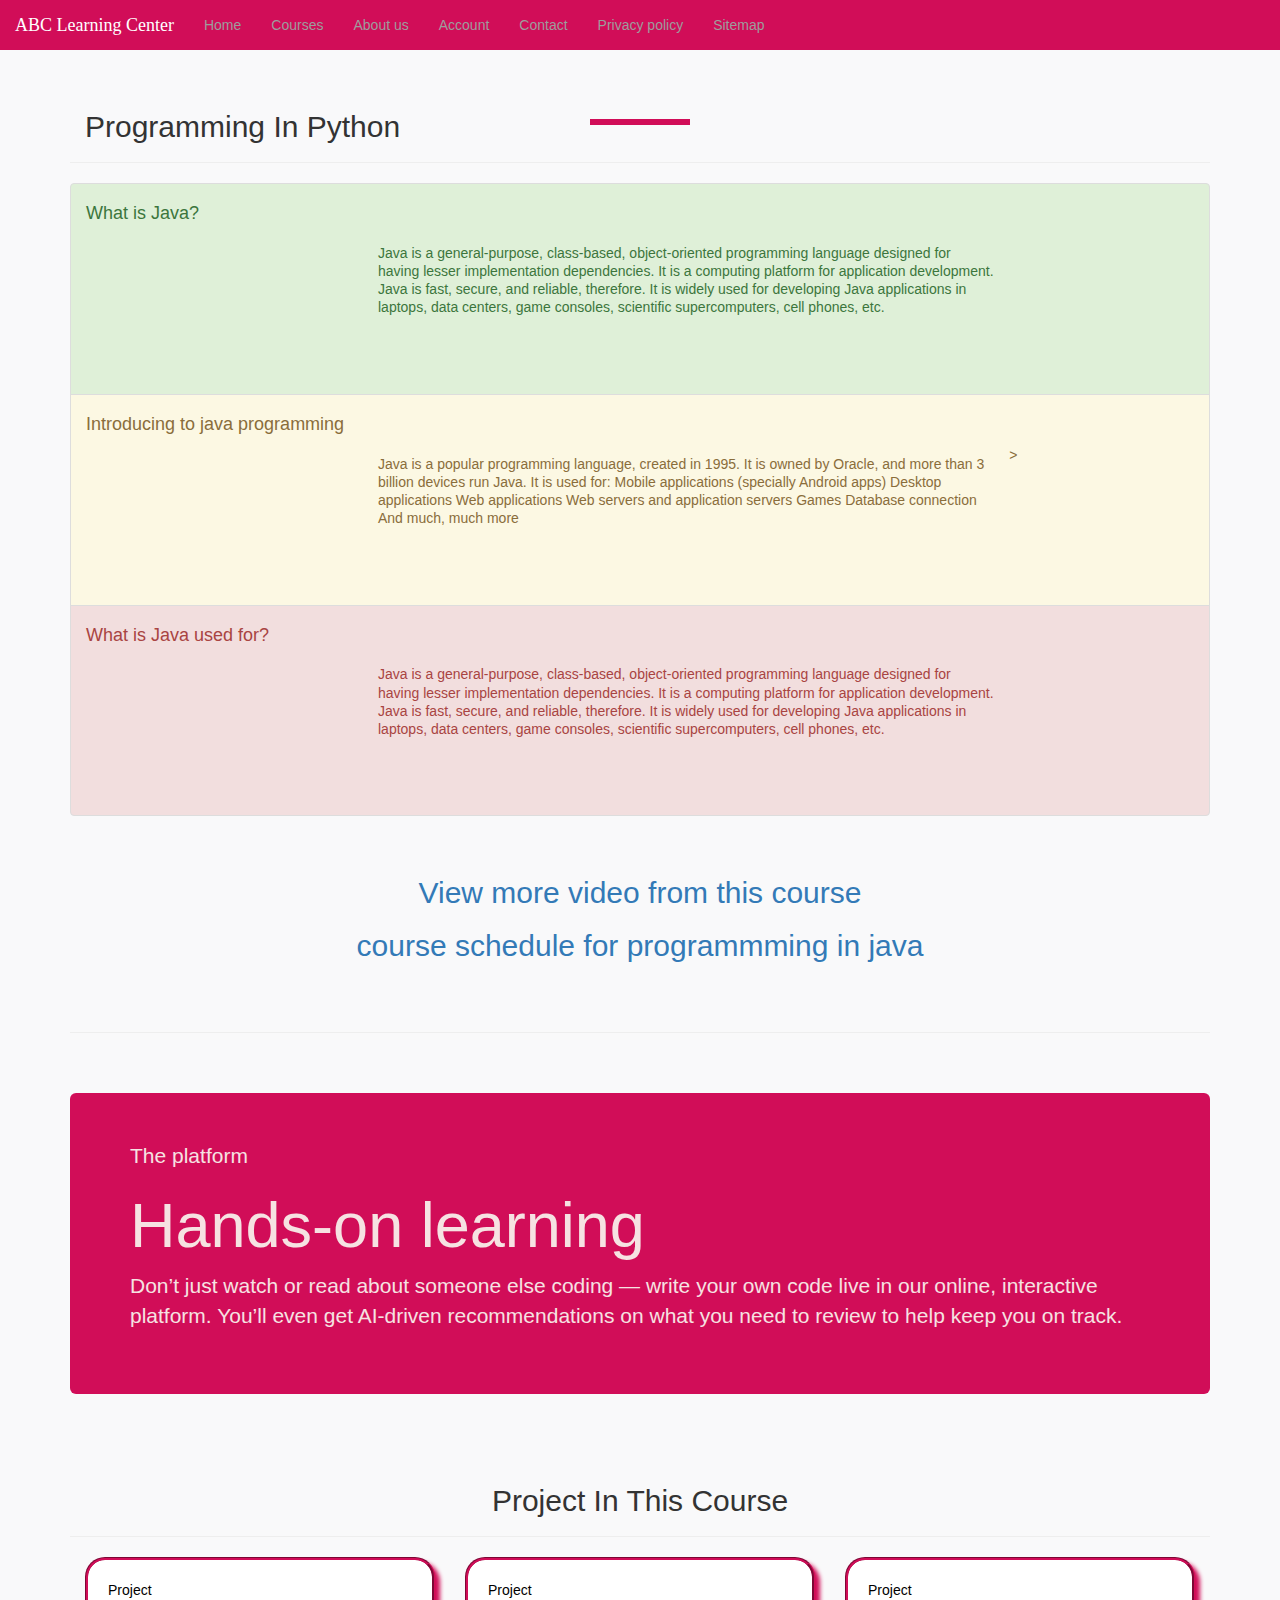
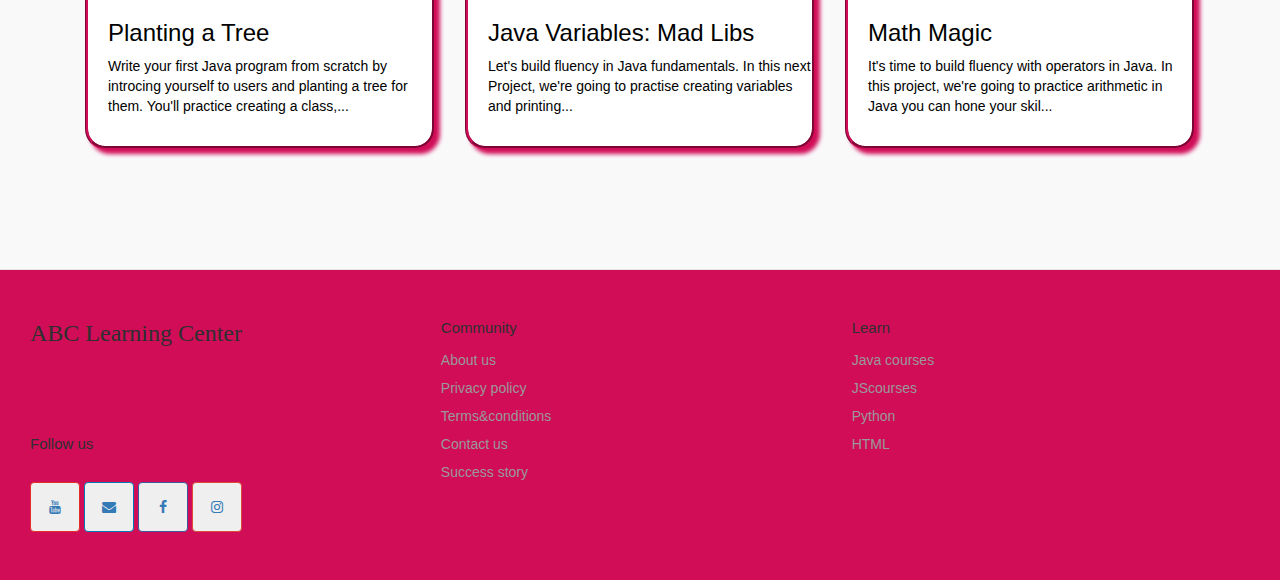
<file: promicrosoft.html>
<!DOCTYPE html>
<html>
    <title>Programming in java</title>
    <meta name="viewport" content="width=device-width, initial-scale=1">
    <link rel="stylesheet" href="https://maxcdn.bootstrapcdn.com/bootstrap/3.4.0/css/bootstrap.min.css">
    <script src="https://ajax.googleapis.com/ajax/libs/jquery/3.4.1/jquery.min.js"></script>
    <script src="https://maxcdn.bootstrapcdn.com/bootstrap/3.4.0/js/bootstrap.min.js"></script>
    <link rel="stylesheet" href="https://cdnjs.cloudflare.com/ajax/libs/font-awesome/4.7.0/css/font-awesome.min.css">
    <link rel="stylesheet" href="index.css">
    <link rel="stylesheet" href="courseschedule.html">
    <head>

    </head>
    <body>
  <!--nav bar-->
  <nav class="navbar-inverse" style="position:sticky;top:0;z-index:99999">
    <div class="navbar-header">
    <button type="button" class="navbar-toggle" data-toggle="collapse" data-target="#myNavbar">
    <span class="icon-bar"></span>
    <span class="icon-bar"></span>
    <span class="icon-bar"></span>                        
    </button>
    <a class="navbar-brand "  href="#">ABC Learning Center</a>
    </div>
    
    
    <div class="collapse navbar-collapse" id="myNavbar">
    <ul class="nav navbar-nav">
    <li><a href="index.html">Home</a></li>
    <li class="nav-item dropdown">
      <a class="nav-link dropdown-toggle" href="http://example.com" id="navbarDropdownMenuLink" data-toggle="dropdown" aria-haspopup="true" aria-expanded="false">
      Courses
      </a>
      <ul class="dropdown-menu" aria-labelledby="navbarDropdownMenuLink">
        <li><a class="dropdown-item" href="projava.html">Programming in java</a></li>
        <li><a class="dropdown-item" href="pronet.html">Programming in .Net</a></li>
        <li><a class="dropdown-item" href="promicrosoft.html">Python</a></li>
        <li><a class="dropdown-item" href="prohtml.html">HTML</a></li></ul>
      </li>
    
    <li><a href="aboutus.html">About us</a></li>
    <li><a href="account.html">Account</a></li>
    <li><a href="contat.html">Contact </a></li>
    <li><a href="privacy.html">Privacy policy </a></li>
    <li><a href="sitemap.html">Sitemap</a></li>
    
    </ul>
    </div>
    
</nav>

        <div class="container"> 
        <!--Programming in java-->
        <div class="page-header col-lg-12 col-md-12 col-sm-12 col-xs-12" id="environment">
            <h2 class="text-capitalize ">Programming in Python</h2>
        </div>
      
       
        <section id="cou">
          <ul class="list-group">
        
            <li class="list-group-item list-group-item-success col-lg-12 col-md-12 col-sm-12 col-xs-12 environment_li" >
              <h4>What is Java?</h4>
              <iframe  width="560" height="315" src="https://www.youtube.com/embed/2Xa3Y4xz8_s?start=3" title="YouTube video player" frameborder="0" allow="accelerometer; autoplay; clipboard-write; encrypted-media; gyroscope; picture-in-picture; web-share" allowfullscreen class="img-responsive col-lg-3 col-md-3 col-sm-3 col-xs-12"></iframe>
              <p class="list-group-item-text col-lg-7 col-md-7 col-xs-12" >Java is a general-purpose, class-based, object-oriented programming language designed for having lesser implementation dependencies. It is a computing platform for application development. Java is fast, secure, and reliable, therefore. It is widely used for developing Java applications in laptops, data centers, game consoles, scientific supercomputers, cell phones, etc.</p>
        <br>
  
         
        
            <li class="list-group-item list-group-item-warning col-lg-12 col-md-12 col-sm-12 col-xs-12 environment_li"  >
             <h4   >Introducing to java programming</h4>
             <iframe width="560" height="315" src="https://www.youtube.com/embed/mG4NLNZ37y4?start=9" title="YouTube video player" frameborder="0" allow="accelerometer; autoplay; clipboard-write; encrypted-media; gyroscope; picture-in-picture; web-share" allowfullscreen class="img-responsive col-lg-3 col-md-3 col-sm-3 col-xs-12"></iframe>></iframe>
             <p class="list-group-item-text col-lg-7 col-md-7 col-sm-7 col-xs-12" >Java is a popular programming language, created in 1995.
  
              It is owned by Oracle, and more than 3 billion devices run Java.
              
              It is used for:
              
              Mobile applications (specially Android apps)
              Desktop applications
              Web applications
              Web servers and application servers
              Games
              Database connection
              And much, much more</p>
            </li>
  
            <li class="list-group-item list-group-item-danger col-lg-12 col-md-12 col-sm-12 col-xs-12 environment_li" >
              <h4>What is Java used for?</h4>
              <span><iframe  width="560" height="315" src="https://www.youtube.com/embed/-EKLATNy--o?start=1" title="YouTube video player" frameborder="0" allow="accelerometer; autoplay; clipboard-write; encrypted-media; gyroscope; picture-in-picture; web-share" allowfullscreen class="img-responsive col-lg-3 col-md-3 col-sm-3 col-xs-12"> </iframe></span>
              <p class="list-group-item-text col-lg-7 col-md-7 col-sm-7 col-xs-12" >Java is a general-purpose, class-based, object-oriented programming language designed for having lesser implementation dependencies. It is a computing platform for application development. Java is fast, secure, and reliable, therefore. It is widely used for developing Java applications in laptops, data centers, game consoles, scientific supercomputers, cell phones, etc.</p>
        
        </ul>
      </section>
  <hr><br>
  <div class="line"></div>
  </div>
  <br><br>
  <center>
  <a href="https://www.youtube.com/results?search_query=java"><h2>View more video from this course</h2></a>
  <a href="courseschedule.html"><h2>course schedule for programmming in java</h2></a>
  </center>
  
  <div class="container">
    <br><br><hr>
    
    <br><br>
    <section>
      
      
      
        <div class="jumbotron" id="jj">
          <p> The platform</p>
          <h1>Hands-on learning</h1>   
          
          <p>Don’t just watch or read about someone else coding — write your own code live in our online, interactive platform. 
            You’ll even get AI-driven recommendations on what you need to review to help keep you on track.</p>
        </div>
        
      
      <div class="page-header col-lg-12 col-md-12 col-sm-12 col-xs-12">
        <center><h2 class="text-capitalize ">Project in this course</h2></center> 
    </div>
    
   
  <div class="col-lg-4 col-md-4 col-sm-4 col-xs-12 book"  data-toggle="modal" data-target="#First_Space_Encyclopaedia">
    <section id="mm">
    <p>Project</p>
    <h3>Planting a Tree</h3>
    <p>Write your first Java program from scratch by introcing yourself to users and planting a tree for them. You'll practice creating a class,...</p>
  </section>
  
  </div>
   
  
  
  
  <!-- Modal -->
  <div class="modal fade" id="First_Space_Encyclopaedia">
    <div class="modal-dialog">
      <!-- Modal content-->
      <div class="modal-content" >
        <div class="modal-header">
          <button type="button" class="close" data-dismiss="modal">&times;</button>
          <h4 class="modal-title">Create account</h4>
        </div>
  
        <div class="modal-body">
          
          <form>
            <div class="d-flex flex-row align-items-center justify-content-center justify-content-lg-start">
             
            </div>
              <!--form-->
            <form action="/action_page.php" class="was-validated">
              <div class="form-group">
              
                <input type="text" class="form-control" id="uname" placeholder="Enter username name" name="uname" required>
                
              </div>
              <div class="form-group">
                
                <input type="email" class="form-control" id="eml" placeholder="Enter a valid email address" name="eml" required></div>
               
            
            
              <div class=" text-left form-group form-check">
                <label class="form-check-label">
                  <input class="form-check-input" type="checkbox" name="remember" required> Remember me .
                 
                </label>
  
                <div class="d-flex justify-content-between align-items-center">
                 
                  <a href="#!" class="text-body">Forgot password?</a>
                </div>
  
              </div>
              <div class="text-left text-lg-start mt-4 pt-2">
              <button type="submit" class="btn btn-primary btn-lg">Login</button>
             </form><br><br>
              <p class="small fw-bold mt-2 pt-1 mb-0">Don't have an account? <a href="#!"
                class="link-danger">Register</a></p></div>
            <br><br>
  
           </p>
        </div>
      </div>
    </div>
  </div>
  
  
  
  
  
  
  <div class="col-lg-4 col-md-4 col-sm-4 col-xs-12 book"  data-toggle="modal" data-target="#Man_on_the_Moon">
    <section id="mm">
      <p>Project</p>
      <h3>Java Variables: Mad Libs</h3>
      <p>Let's build fluency in Java fundamentals. In this next Project, we're going to practise creating variables and printing...</p>
    </section>
  </div>
  
  
  
  <!-- Modal -->
  <div class="modal fade" id="Man_on_the_Moon">
    <div class="modal-dialog">
      <!-- Modal content-->
      <div class="modal-content"  >
        <div class="modal-header">
          <button type="button" class="close" data-dismiss="modal">&times;</button>
          <h4 class="modal-title">Create account </h4>
        </div>
  
        <div class="modal-body">
          <form>
            <div class="d-flex flex-row align-items-center justify-content-center justify-content-lg-start">
             
            </div>
  
            
  
          <!--form-->
          <form action="/action_page.php" class="was-validated">
            <div class="form-group">
            
              <input type="text" class="form-control" id="uname" placeholder="Enter username name" name="uname" required>
              
            </div>
            <div class="form-group">
              
              <input type="email" class="form-control" id="eml" placeholder="Enter a valid email address" name="eml" required></div>
             
          
          
            <div class=" text-left form-group form-check">
              <label class="form-check-label">
                <input class="form-check-input" type="checkbox" name="remember" required> Remember me .
               
              </label>
  
              <div class="d-flex justify-content-between align-items-center">
               
                <a href="#!" class="text-body">Forgot password?</a>
              </div>
  
            </div>
            <div class="text-left text-lg-start mt-4 pt-2">
            <button type="submit" class="btn btn-primary btn-lg">Login</button>
           </form><br><br>
            <p class="small fw-bold mt-2 pt-1 mb-0">Don't have an account? <a href="account.html"
              class="link-danger">Register</a></p></div>
          </form><br><br>
  
         </p>
      </div>
    </div>
  </div>
  </div>
  
  
  
  
  <div class="col-lg-4 col-md-4 col-sm-4 col-xs-12 book"  data-toggle="modal" data-target="#No_Place_Like_Space">
    <section id="mm">
      <p>Project</p>
      <h3>Math Magic</h3>
      <p>It's time to build fluency with operators in Java. In this project, we're going to practice arithmetic in Java you can hone your skil...</p>
    </section>
  </div>
  <!-- Modal -->
  <div class="modal fade" id="No_Place_Like_Space">
    <div class="modal-dialog">
      <!-- Modal content-->
      <div class="modal-content"  >
        <div class="modal-header">
          <button type="button" class="close" data-dismiss="modal">&times;</button>
          <h4 class="modal-title">Create account</h4>
        </div>
  
        <div class="modal-body">
          <form>
            <div class="d-flex flex-row align-items-center justify-content-center justify-content-lg-start">
             
            </div>
              <h1><span>Form Input</span>Samples</h1>
              <article class="regular">
                <h2>Textbox</h2>
                <label for="uname">Enter user name:</label>
               
                <input type="text" id="uname" placeholder="Enter user name" maxlength="10">
              
                <input type="button" id="btn1" value="Click Me">
                <p class="output" id="output1"></p>
  
              </article>
              <script>
                const txt1 = document.getElementById('uname');
               
                const btn1= document. getElementById('btn1');
                const out1 = doucment.getElementById('output1');
                function fun1(){
                  out1.innerHTML=txt1.value;
              
                }
                btn1.addvenListener('click'. fun1);
              </script>
  
           
  
          </div>
        </div>
      </div>
    </div>
  </div>
  
  <br><br><br><br>
  
  
  
           
    
     
    
     
      
        
  
  <br><br>
  <!--footer-->
  <footer class="footer">
      
        
    <div class="footer__addr">
      
        <div class="row">
            <div class="col-md-4">
      <h1 class="footer__logo">ABC Learning center</h1><br><br><br> <h2>Follow us</h2>
          <br>
          
                      <!--icon-->
                      <button type="button" class="btn btn-social-icon btn-outline-youtube" ><a href="https://www.youtube.com/results?search_query=java"><i class="fa fa-youtube"></i> </a></button>
                      <button type="button" class="btn btn-social-icon btn-outline-envelope"><a href=" https://outlook.office.com/mail/inbox/id/AAQkADQ4NWY0YWUzLTA5YzgtNGQ3OS1hNjg0LTYyMzBhNTZlNmI5MAAQACXYkoh6pXxMl9lsDDtrMbI%3D"><i class="fa fa-envelope"></i></a></button>                                        
                      <button type="button" class="btn btn-social-icon btn-outline-facebook"><a href="https://web.facebook.com/?_rdc=1&_rdr"><i class="fa fa-facebook"></i></a></button>
                      <button type="button" class="btn btn-social-icon btn-outline-instagram"><a href="https://www.instagram.com/"><i class="fa fa-instagram"></i></a></button>
                    </div> 
                  
  <div class="col-md-4">
    <ul class="footer__nav">
      <li class="nav__item">
        <h2 class="nav__title">Community</h2>
  
        <ul class="nav__ul">
          <li>
            <a href="aboutus.html">About us</a>
          </li>
  
       <li>
            <a href="privacy.html">Privacy policy</a>
          </li>
              
          <li>
            <a href="terms.html">Terms&conditions</a>
          </li>
  
          <li>
            <a href="contact.html">Contact us</a>
          </li>
          <li>
            <a href="success.html">Success story</a>
          </li>
  
        </ul>
      </li>
    </div>
      
  
    <div class="col-md-4">
      <ul class="footer__nav">
      <li class="nav__item">
        <h2 class="nav__title">Learn</h2>
        
        <ul class="nav__ul">
          <li>
            <a href="projava.html">Java courses</a>
          </li>
          
          <li>
            <a href="pronet.html">JScourses</a>
          </li>
          <li>
            <a href="promicrosoft.html">Python</a>
          </li>
          
          <li>
            <a href="prohtml.html">HTML</a>
          </li>
        </ul>
      </li>
    </ul>
    
    </div> 
    
  </footer></div> 
   <!--footer-->
  
  </body>
  </html>
</file>
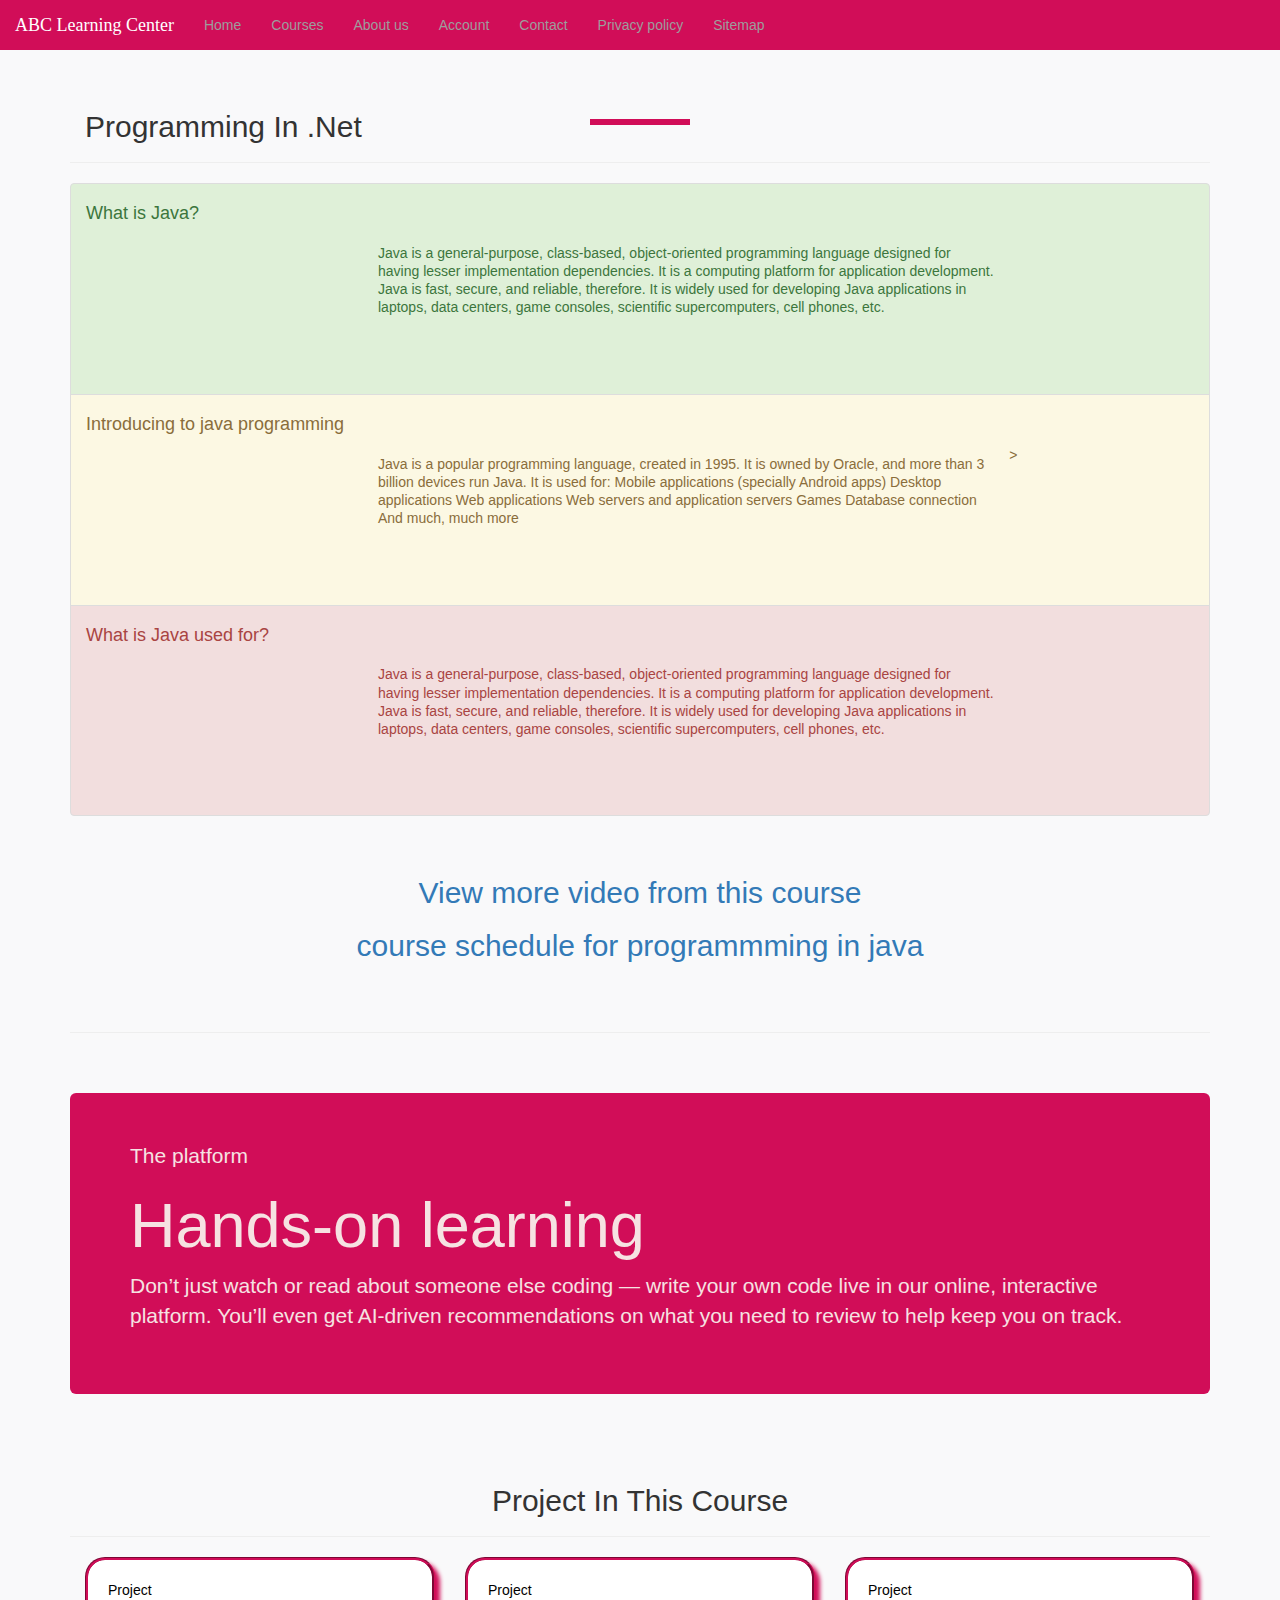
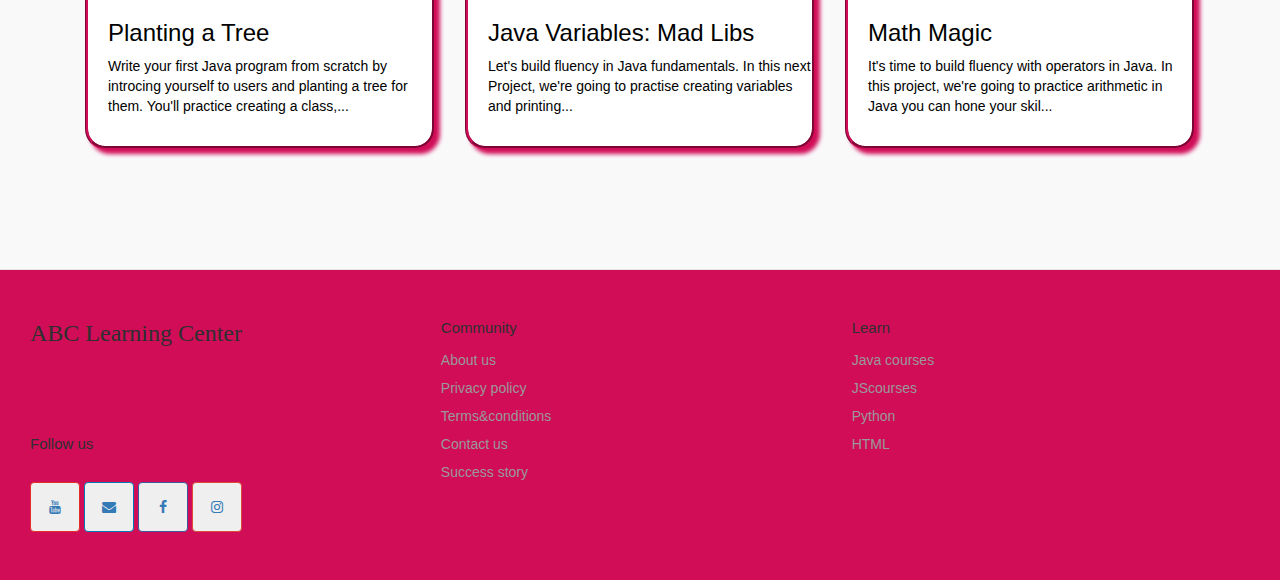
<file: pronet.html>
<!DOCTYPE html>
<html>
    <title>Programming in java</title>
    <meta name="viewport" content="width=device-width, initial-scale=1">
    <link rel="stylesheet" href="https://maxcdn.bootstrapcdn.com/bootstrap/3.4.0/css/bootstrap.min.css">
    <script src="https://ajax.googleapis.com/ajax/libs/jquery/3.4.1/jquery.min.js"></script>
    <script src="https://maxcdn.bootstrapcdn.com/bootstrap/3.4.0/js/bootstrap.min.js"></script>
    <link rel="stylesheet" href="https://cdnjs.cloudflare.com/ajax/libs/font-awesome/4.7.0/css/font-awesome.min.css">
    <link rel="stylesheet" href="index.css">
    <link rel="stylesheet" href="courseschedule.html">
    <head>

    </head>
    <body>
        <!--nav bar-->
  <nav class="navbar-inverse" style="position:sticky;top:0;z-index:99999">
    <div class="navbar-header">
    <button type="button" class="navbar-toggle" data-toggle="collapse" data-target="#myNavbar">
    <span class="icon-bar"></span>
    <span class="icon-bar"></span>
    <span class="icon-bar"></span>                        
    </button>
    <a class="navbar-brand" href="#">ABC Learning Center</a>
    </div>
    
    
    <div class="collapse navbar-collapse" id="myNavbar">
    <ul class="nav navbar-nav">
    <li><a href="index.html">Home</a></li>
    <li class="nav-item dropdown">
      <a class="nav-link dropdown-toggle" href="http://example.com" id="navbarDropdownMenuLink" data-toggle="dropdown" aria-haspopup="true" aria-expanded="false">
      Courses
      </a>
      <ul class="dropdown-menu" aria-labelledby="navbarDropdownMenuLink">
        <li><a class="dropdown-item" href="projava.html">Programming in java</a></li>
        <li><a class="dropdown-item" href="pronet.html">Programming in .Net</a></li>
        <li><a class="dropdown-item" href="promicrosoft.html">Python</a></li>
        <li><a class="dropdown-item" href="prohtml.html">HTML</a></li></ul>
      </li>
    
    <li><a href="about.html">About us</a></li>
    <li><a href="account.html">Account</a></li>
    <li><a href="contat.html">Contact </a></li>
    <li><a href="policy.html">Privacy policy </a></li>
    <li><a href="sitemap.html">Sitemap</a></li>
    
    </ul>
    </div>
</nav>

        <div class="container"> 
        <!--Programming in java-->
        <div class="page-header col-lg-12 col-md-12 col-sm-12 col-xs-12" id="environment">
            <h2 class="text-capitalize ">Programming in .Net</h2>
        </div>
      
        <section id="cou">
          <ul class="list-group">
        
            <li class="list-group-item list-group-item-success col-lg-12 col-md-12 col-sm-12 col-xs-12 environment_li" >
              <h4>What is Java?</h4>
              <iframe  width="560" height="315" src="https://www.youtube.com/embed/2Xa3Y4xz8_s?start=3" title="YouTube video player" frameborder="0" allow="accelerometer; autoplay; clipboard-write; encrypted-media; gyroscope; picture-in-picture; web-share" allowfullscreen class="img-responsive col-lg-3 col-md-3 col-sm-3 col-xs-12"></iframe>
              <p class="list-group-item-text col-lg-7 col-md-7 col-xs-12" >Java is a general-purpose, class-based, object-oriented programming language designed for having lesser implementation dependencies. It is a computing platform for application development. Java is fast, secure, and reliable, therefore. It is widely used for developing Java applications in laptops, data centers, game consoles, scientific supercomputers, cell phones, etc.</p>
        <br>
  
         
        
            <li class="list-group-item list-group-item-warning col-lg-12 col-md-12 col-sm-12 col-xs-12 environment_li"  >
             <h4   >Introducing to java programming</h4>
             <iframe width="560" height="315" src="https://www.youtube.com/embed/mG4NLNZ37y4?start=9" title="YouTube video player" frameborder="0" allow="accelerometer; autoplay; clipboard-write; encrypted-media; gyroscope; picture-in-picture; web-share" allowfullscreen class="img-responsive col-lg-3 col-md-3 col-sm-3 col-xs-12"></iframe>></iframe>
             <p class="list-group-item-text col-lg-7 col-md-7 col-sm-7 col-xs-12" >Java is a popular programming language, created in 1995.
  
              It is owned by Oracle, and more than 3 billion devices run Java.
              
              It is used for:
              
              Mobile applications (specially Android apps)
              Desktop applications
              Web applications
              Web servers and application servers
              Games
              Database connection
              And much, much more</p>
            </li>
  
            <li class="list-group-item list-group-item-danger col-lg-12 col-md-12 col-sm-12 col-xs-12 environment_li" >
              <h4>What is Java used for?</h4>
              <span><iframe  width="560" height="315" src="https://www.youtube.com/embed/-EKLATNy--o?start=1" title="YouTube video player" frameborder="0" allow="accelerometer; autoplay; clipboard-write; encrypted-media; gyroscope; picture-in-picture; web-share" allowfullscreen class="img-responsive col-lg-3 col-md-3 col-sm-3 col-xs-12"> </iframe></span>
              <p class="list-group-item-text col-lg-7 col-md-7 col-sm-7 col-xs-12" >Java is a general-purpose, class-based, object-oriented programming language designed for having lesser implementation dependencies. It is a computing platform for application development. Java is fast, secure, and reliable, therefore. It is widely used for developing Java applications in laptops, data centers, game consoles, scientific supercomputers, cell phones, etc.</p>
        
        </ul>
      </section>
  <hr><br>
  <div class="line"></div>
  </div>
  <br><br>
  <center>
  <a href="https://www.youtube.com/results?search_query=java"><h2>View more video from this course</h2></a>
  <a href="courseschedule.html"><h2>course schedule for programmming in java</h2></a>
  </center>
  
  <div class="container">
    <br><br><hr>
    
    <br><br>
    <section>
      
      
      
        <div class="jumbotron" id="jj">
          <p> The platform</p>
          <h1>Hands-on learning</h1>   
          
          <p>Don’t just watch or read about someone else coding — write your own code live in our online, interactive platform. 
            You’ll even get AI-driven recommendations on what you need to review to help keep you on track.</p>
        </div>
        
      
      <div class="page-header col-lg-12 col-md-12 col-sm-12 col-xs-12">
        <center><h2 class="text-capitalize ">Project in this course</h2></center> 
    </div>
    
   
  <div class="col-lg-4 col-md-4 col-sm-4 col-xs-12 book"  data-toggle="modal" data-target="#First_Space_Encyclopaedia">
    <section id="mm">
    <p>Project</p>
    <h3>Planting a Tree</h3>
    <p>Write your first Java program from scratch by introcing yourself to users and planting a tree for them. You'll practice creating a class,...</p>
  </section>
  
  </div>
   
  
  
  
  <!-- Modal -->
  <div class="modal fade" id="First_Space_Encyclopaedia">
    <div class="modal-dialog">
      <!-- Modal content-->
      <div class="modal-content" >
        <div class="modal-header">
          <button type="button" class="close" data-dismiss="modal">&times;</button>
          <h4 class="modal-title">Create account</h4>
        </div>
  
        <div class="modal-body">
          
          <form>
            <div class="d-flex flex-row align-items-center justify-content-center justify-content-lg-start">
             
            </div>
              <!--form-->
            <form action="/action_page.php" class="was-validated">
              <div class="form-group">
              
                <input type="text" class="form-control" id="uname" placeholder="Enter username name" name="uname" required>
                
              </div>
              <div class="form-group">
                
                <input type="email" class="form-control" id="eml" placeholder="Enter a valid email address" name="eml" required></div>
               
            
            
              <div class=" text-left form-group form-check">
                <label class="form-check-label">
                  <input class="form-check-input" type="checkbox" name="remember" required> Remember me .
                 
                </label>
  
                <div class="d-flex justify-content-between align-items-center">
                 
                  <a href="#!" class="text-body">Forgot password?</a>
                </div>
  
              </div>
              <div class="text-left text-lg-start mt-4 pt-2">
              <button type="submit" class="btn btn-primary btn-lg">Login</button>
             </form><br><br>
              <p class="small fw-bold mt-2 pt-1 mb-0">Don't have an account? <a href="#!"
                class="link-danger">Register</a></p></div>
            <br><br>
  
           </p>
        </div>
      </div>
    </div>
  </div>
  
  
  
  
  
  
  <div class="col-lg-4 col-md-4 col-sm-4 col-xs-12 book"  data-toggle="modal" data-target="#Man_on_the_Moon">
    <section id="mm">
      <p>Project</p>
      <h3>Java Variables: Mad Libs</h3>
      <p>Let's build fluency in Java fundamentals. In this next Project, we're going to practise creating variables and printing...</p>
    </section>
  </div>
  
  
  
  <!-- Modal -->
  <div class="modal fade" id="Man_on_the_Moon">
    <div class="modal-dialog">
      <!-- Modal content-->
      <div class="modal-content"  >
        <div class="modal-header">
          <button type="button" class="close" data-dismiss="modal">&times;</button>
          <h4 class="modal-title">Create account </h4>
        </div>
  
        <div class="modal-body">
          <form>
            <div class="d-flex flex-row align-items-center justify-content-center justify-content-lg-start">
             
            </div>
  
            
  
          <!--form-->
          <form action="/action_page.php" class="was-validated">
            <div class="form-group">
            
              <input type="text" class="form-control" id="uname" placeholder="Enter username name" name="uname" required>
              
            </div>
            <div class="form-group">
              
              <input type="email" class="form-control" id="eml" placeholder="Enter a valid email address" name="eml" required></div>
             
          
          
            <div class=" text-left form-group form-check">
              <label class="form-check-label">
                <input class="form-check-input" type="checkbox" name="remember" required> Remember me .
               
              </label>
  
              <div class="d-flex justify-content-between align-items-center">
               
                <a href="#!" class="text-body">Forgot password?</a>
              </div>
  
            </div>
            <div class="text-left text-lg-start mt-4 pt-2">
            <button type="submit" class="btn btn-primary btn-lg">Login</button>
           </form><br><br>
            <p class="small fw-bold mt-2 pt-1 mb-0">Don't have an account? <a href="account.html"
              class="link-danger">Register</a></p></div>
          </form><br><br>
  
         </p>
      </div>
    </div>
  </div>
  </div>
  
  
  
  
  <div class="col-lg-4 col-md-4 col-sm-4 col-xs-12 book"  data-toggle="modal" data-target="#No_Place_Like_Space">
    <section id="mm">
      <p>Project</p>
      <h3>Math Magic</h3>
      <p>It's time to build fluency with operators in Java. In this project, we're going to practice arithmetic in Java you can hone your skil...</p>
    </section>
  </div>
  <!-- Modal -->
  <div class="modal fade" id="No_Place_Like_Space">
    <div class="modal-dialog">
      <!-- Modal content-->
      <div class="modal-content"  >
        <div class="modal-header">
          <button type="button" class="close" data-dismiss="modal">&times;</button>
          <h4 class="modal-title">Create account</h4>
        </div>
  
        <div class="modal-body">
          <form>
            <div class="d-flex flex-row align-items-center justify-content-center justify-content-lg-start">
             
            </div>
              <h1><span>Form Input</span>Samples</h1>
              <article class="regular">
                <h2>Textbox</h2>
                <label for="uname">Enter user name:</label>
               
                <input type="text" id="uname" placeholder="Enter user name" maxlength="10">
              
                <input type="button" id="btn1" value="Click Me">
                <p class="output" id="output1"></p>
  
              </article>
              <script>
                const txt1 = document.getElementById('uname');
               
                const btn1= document. getElementById('btn1');
                const out1 = doucment.getElementById('output1');
                function fun1(){
                  out1.innerHTML=txt1.value;
              
                }
                btn1.addvenListener('click'. fun1);
              </script>
  
           
  
          </div>
        </div>
      </div>
    </div>
  </div>
  
  <br><br><br><br>
  
  
  
           
    
     
    
     
      
        
  
  <br><br>
  <!--footer-->
  <footer class="footer">
      
        
    <div class="footer__addr">
      
        <div class="row">
            <div class="col-md-4">
      <h1 class="footer__logo">ABC Learning center</h1><br><br><br> <h2>Follow us</h2>
          <br>
          
                      <!--icon-->
                      <button type="button" class="btn btn-social-icon btn-outline-youtube" ><a href="https://www.youtube.com/results?search_query=java"><i class="fa fa-youtube"></i> </a></button>
                      <button type="button" class="btn btn-social-icon btn-outline-envelope"><a href=" https://outlook.office.com/mail/inbox/id/AAQkADQ4NWY0YWUzLTA5YzgtNGQ3OS1hNjg0LTYyMzBhNTZlNmI5MAAQACXYkoh6pXxMl9lsDDtrMbI%3D"><i class="fa fa-envelope"></i></a></button>                                        
                      <button type="button" class="btn btn-social-icon btn-outline-facebook"><a href="https://web.facebook.com/?_rdc=1&_rdr"><i class="fa fa-facebook"></i></a></button>
                      <button type="button" class="btn btn-social-icon btn-outline-instagram"><a href="https://www.instagram.com/"><i class="fa fa-instagram"></i></a></button>
                    </div> 
                  
  <div class="col-md-4">
    <ul class="footer__nav">
      <li class="nav__item">
        <h2 class="nav__title">Community</h2>
  
        <ul class="nav__ul">
          <li>
            <a href="aboutus.html">About us</a>
          </li>
  
       <li>
            <a href="privacy.html">Privacy policy</a>
          </li>
              
          <li>
            <a href="terms.html">Terms&conditions</a>
          </li>
  
          <li>
            <a href="contact.html">Contact us</a>
          </li>
          <li>
            <a href="success.html">Success story</a>
          </li>
  
        </ul>
      </li>
    </div>
      
  
    <div class="col-md-4">
      <ul class="footer__nav">
      <li class="nav__item">
        <h2 class="nav__title">Learn</h2>
        
        <ul class="nav__ul">
          <li>
            <a href="projava.html">Java courses</a>
          </li>
          
          <li>
            <a href="pronet.html">JScourses</a>
          </li>
          <li>
            <a href="promicrosoft.html">Python</a>
          </li>
          
          <li>
            <a href="prohtml.html">HTML</a>
          </li>
        </ul>
      </li>
    </ul>
    
    </div> 
    
  </footer></div> 
   <!--footer-->
  
  </body>
  </html>
</file>
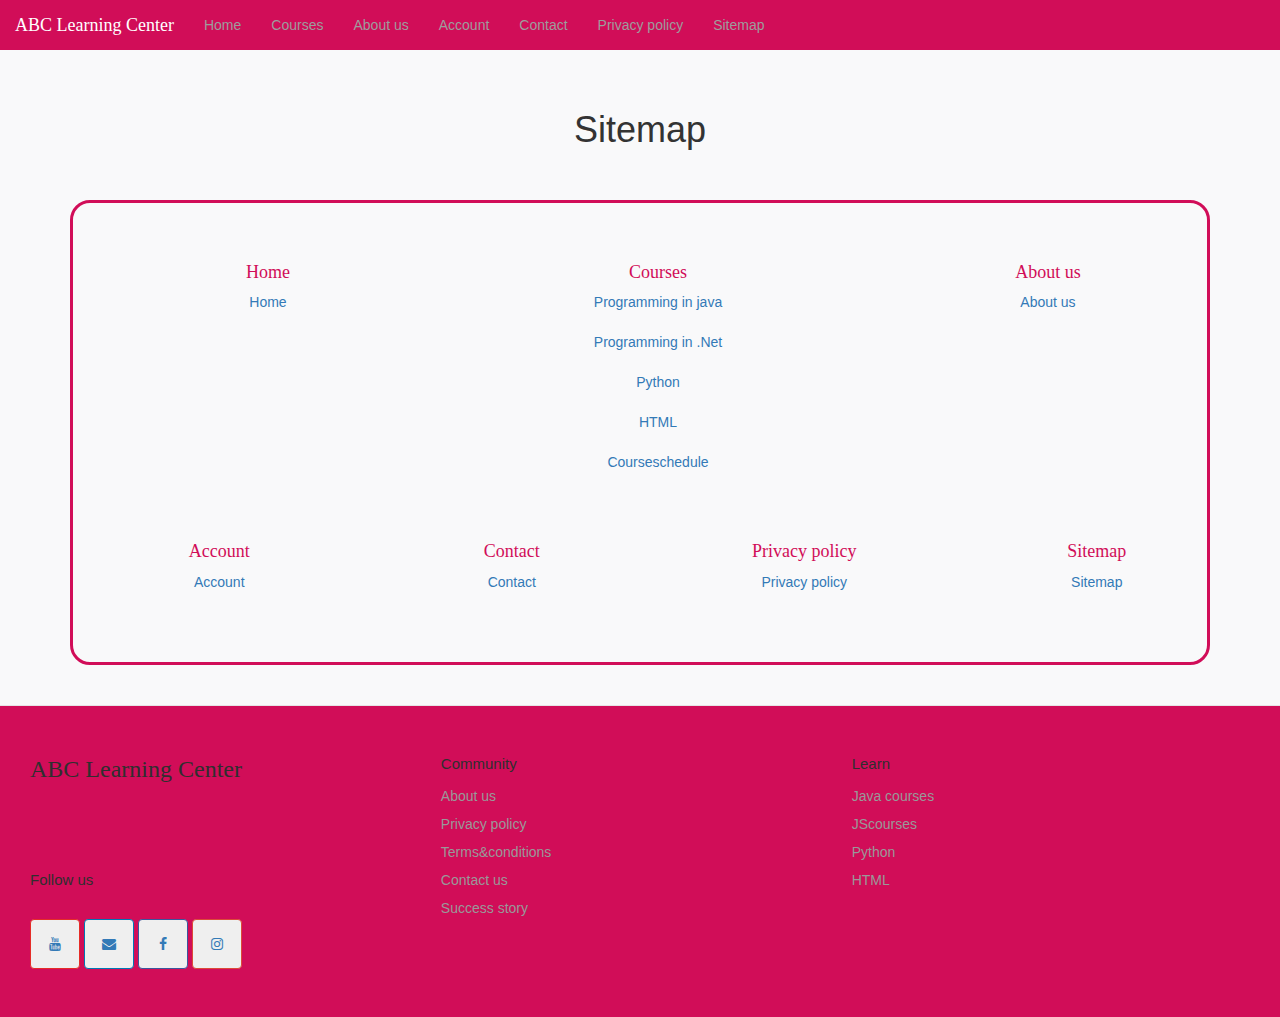
<file: sitemap.html>
<!DOCTYPE html>
<html>
   <!-- Bootstrap CSS -->
   <title>ABC Learning Center</title>
   <meta name="viewport" content="width=device-width, initial-scale=1">
   <link rel="stylesheet" href="https://maxcdn.bootstrapcdn.com/bootstrap/3.4.0/css/bootstrap.min.css">
   <script src="https://ajax.googleapis.com/ajax/libs/jquery/3.4.1/jquery.min.js"></script>
   <script src="https://maxcdn.bootstrapcdn.com/bootstrap/3.4.0/js/bootstrap.min.js"></script>
   <link rel="stylesheet" href="https://cdnjs.cloudflare.com/ajax/libs/font-awesome/4.7.0/css/font-awesome.min.css">
   <link rel="stylesheet" href="index.css">
   <title>ABC Learning Center</title>
   <link rel="stylesheet" href="script.js">
  <head>
   
    <style>
      hr{
    height: 1px;
    background-color:  rgb(209, 13, 88);
    border: none;
   
}
  </style>
   
   
  
  </head>
  
  <!--nav bar-->
  <nav class="navbar-inverse" style="position:sticky;top:0;z-index:99999">
    <div class="navbar-header">
    <button type="button" class="navbar-toggle" data-toggle="collapse" data-target="#myNavbar">
    <span class="icon-bar"></span>
    <span class="icon-bar"></span>
    <span class="icon-bar"></span>                        
    </button>
    <a class="navbar-brand "  href="#">ABC Learning Center</a>
    </div>
    
    
    <div class="collapse navbar-collapse" id="myNavbar">
    <ul class="nav navbar-nav">
    <li><a href="index.html">Home</a></li>
    <li class="nav-item dropdown">
      <a class="nav-link dropdown-toggle" href="http://example.com" id="navbarDropdownMenuLink" data-toggle="dropdown" aria-haspopup="true" aria-expanded="false">
      Courses
      </a>
      <ul class="dropdown-menu" aria-labelledby="navbarDropdownMenuLink">
        <li><a class="dropdown-item" href="projava.html">Programming in java</a></li>
        <li><a class="dropdown-item" href="pronet.html">Programming in .Net</a></li>
        <li><a class="dropdown-item" href="promicrosoft.html">Python</a></li>
        <li><a class="dropdown-item" href="prohtml.html">HTML</a></li></ul>
      </li>
    
    <li><a href="aboutus.html">About us</a></li>
    <li><a href="account.html">Account</a></li>
    <li><a href="contat.html">Contact </a></li>
    <li><a href="privacy.html">Privacy policy </a></li>
    <li><a href="sitemap.html">Sitemap</a></li>
    
    </ul>
    </div>
    
</nav>
<body>
    <br><br>
    <div class="container">
    <center>
    <h1>Sitemap</h1>
    <br><br>
    <section id="site"><br><br>
    <p class="solid">

        <div class="container">
            <div class="row">
                <div class="col-md-4"><h4 id="hj">Home</h4>
        <a href="index.html">Home</a><br><br></div>
        <div class="col-md-4"> <h4 id="hj">Courses</h4>
        <a href="projava.html">Programming in java</a><br><br>
        <a href="pronet.html">Programming in .Net</a><br><br>
        <a href="promicrosoft.html">Python</a><br><br>
        <a href="prohtml.html">HTML</a><br><br>
        <a href="courseschedule.html">Courseschedule</a><br><br></div>

       <div class="col-md-4">   <h4 id="hj">About us</h4><a href="aboutus.html">About us</a><br><br></div></div></div>
        <br><br>

       <div class="container">
        <div class="row">
            <div class="col-md-3"><h4 id="hj">Account</h4> <a href="account.html">Account</a><br><br></div>
       
            <div class="col-md-3"><h4 id="hj">Contact</h4> <a href="contact.html">Contact </a><br><br></div>
       
            <div class="col-md-3"><h4 id="hj">Privacy policy</h4><a href="privacy.html">Privacy policy</a><br><br></div>
            <div class="col-md-3"><h4 id="hj">Sitemap</h4> <a href="sitemap.html">Sitemap</a><br><br><br><br></p></section></div></div></div>
    
        
</center><br><br></div>
     <!--footer-->
 <footer class="footer">
    
      
  <div class="footer__addr">
    
      <div class="row">
          <div class="col-md-4">
    <h1 class="footer__logo">ABC Learning center</h1><br><br><br> <h2>Follow us</h2>
        <br>
        
                    <!--icon-->
                    <button type="button" class="btn btn-social-icon btn-outline-youtube" ><a href="https://www.youtube.com/results?search_query=java"><i class="fa fa-youtube"></i> </a></button>
                    <button type="button" class="btn btn-social-icon btn-outline-envelope"><a href=" https://outlook.office.com/mail/inbox/id/AAQkADQ4NWY0YWUzLTA5YzgtNGQ3OS1hNjg0LTYyMzBhNTZlNmI5MAAQACXYkoh6pXxMl9lsDDtrMbI%3D"><i class="fa fa-envelope"></i></a></button>                                        
                    <button type="button" class="btn btn-social-icon btn-outline-facebook"><a href="https://web.facebook.com/?_rdc=1&_rdr"><i class="fa fa-facebook"></i></a></button>
                    <button type="button" class="btn btn-social-icon btn-outline-instagram"><a href="https://www.instagram.com/"><i class="fa fa-instagram"></i></a></button>
                  </div> 
                
<div class="col-md-4">
  <ul class="footer__nav">
    <li class="nav__item">
      <h2 class="nav__title">Community</h2>

      <ul class="nav__ul">
        <li>
          <a href="aboutus.html">About us</a>
        </li>

     <li>
          <a href="privacy.html">Privacy policy</a>
        </li>
            
        <li>
          <a href="terms.html">Terms&conditions</a>
        </li>

        <li>
          <a href="contact.html">Contact us</a>
        </li>
        <li>
          <a href="success.html">Success story</a>
        </li>

      </ul>
    </li>
  </div>
    

  <div class="col-md-4">
    <ul class="footer__nav">
    <li class="nav__item">
      <h2 class="nav__title">Learn</h2>
      
      <ul class="nav__ul">
        <li>
          <a href="projava.html">Java courses</a>
        </li>
        
        <li>
          <a href="pronet.html">JScourses</a>
        </li>
        <li>
          <a href="promicrosoft.html">Python</a>
        </li>
        
        <li>
          <a href="prohtml.html">HTML</a>
        </li>
      </ul>
    </li>
  </ul>
  
  </div> 
  
</footer></div>
 <!--footer-->

</body>
</html>
</file>
<file: index.css>
/*nav bar*/

.navbar-brand {
    font-family: 'Pacifico', cursive;
    color:#0177b5;
    height: max-content;
}
.navbar-inverse{
  background-color: rgb(209, 13, 88);
}

  /*Jumbrotron*/
#jj{
background-color:   rgb(209, 13, 88);
color:rgb(246, 226, 226);
}
 
/*modal pic*/
#mm{
    background-color: white;
    color:black;
    padding-top: 20px;
    padding-left: 20px;
    padding-bottom: 20px;
    border-radius: 20px;
    border-style: groove;
    border-color:   rgb(209, 13, 88);
    box-shadow: 5px 5px 4px  rgb(209, 13, 88);
}


#jum{
  background-color:   rgb(209, 13, 88);
  color: rgb(228, 123, 123);
}

/*question*/
.movie_head{
  font-size: 20px;
}

 

.movie_head i
{
float: right;
}

#reset{
  margin-left: 100px;
}
#rese{
  margin-left: 100px;
}
#res{
  margin-left: 10px;
}



/*course schedule*/
#m{
    text-decoration: center;
    background-color:white;
    color:black;
    padding-top: 20px; 
    padding-left: 20px;
    padding-bottom: 20px;
    border-radius: 20px;
    border-style: groove;
    border-color:  rgb(209, 13, 88);
   
    
}
  /*dropdown*/
.dropdown-submenu {
    position: relative;
  }
  
  .dropdown-submenu a::after {
    transform: rotate(-90deg);
    position: absolute;
    right: 6px;
    top: .8em;
  }
  
  .dropdown-submenu .dropdown-menu {
    top: 0;
    left: 100%;
    margin-left: .1rem;
    margin-right: .1rem;
  }

  /*video*/

.environment_li video
{
  border-radius: 20px;
  
}
.environment_li p
{
  margin-top:10px;
}

/*videoo
#cou{
  border-radius: 20%;
}
.videoo{
  padding-left: 30px;
  padding-right: 30px;
}*/
 



/*home page*/
#hhf{
    color: #000000;
    font-family: 'Pacifico', cursive;
    text-align: center;
 }

 #rrr{
  border-radius: 50%;
 }

 #rrr1{
  border-radius: 50%;
  margin-right: 50px;
 }

 .line{
  height: 6px;
  background-color:    rgb(209, 13, 88);
  
  width: 100px;
  margin: 8px auto;

}

#work{
  margin-left: 100px;
  text-align: center;
}


 
 #log{
  background-image: url('img/st.jpg');
    background-size: cover;
    height: 100vh;
    width: 100%;
    display: flex;
    flex-direction: column;
    align-items: flex-start;
    
    color:    rgb(209, 13, 88);
    ;
 }
 #llpi{
  font-family:'Pacifico', cursive;
  
 }

 /*modal*/
  

.modal-content
{
  margin-top: 100px;
}

 

.img_modal
  {
    display: inline-block;
  }
.p_modal
  {
      margin-top: 10px;
}
.modal-body
{
    text-align: center
}




  /*footer*/
  *, *:before, *:after {
    box-sizing: border-box;
  }
  
  html {
    font-size: 100%;
  }
  
 
  
  .footer {
    display: flex;
    flex-flow: row wrap;
    padding: 30px 30px 20px 30px;
    color: #2f2f2f;
    background-color:  rgb(209, 13, 88);
    border-top: 1px solid #e5e5e5;
  }
  
  .footer > * {
    flex:  1 100%;
  }
  
  .footer__addr {
    margin-right: 1.25em;
    margin-bottom: 2em;
  }
  
  .footer__logo {
    font-family: 'Pacifico', cursive;
    font-weight: 400;
    text-transform:capitalize;
    font-size: 1.5rem;
  }
  
  .footer__addr h2 {
    margin-top: 1.3em;
    font-size: 15px;
    font-weight: 400;
  }
  
  .nav__title {
    font-weight: 400;
    font-size: 15px;
  }
  
  .footer address {
    font-style: normal;
    color: #f3ebeb;
  }
  
  .footer__btn {
    display: flex;
    align-items: center;
    justify-content: center;
    height: 36px;
    max-width: max-content;
    background-color: rgb(33, 33, 33, 0.07);
    border-radius: 100px;
    color: #2f2f2f;
    line-height: 0;
    margin: 0.6em 0;
    font-size: 1rem;
    padding: 0 1.3em;
  }
  
  .footer ul {
    list-style: none;
    padding-left: 0;
  }
  
  .footer li {
    line-height: 2em;
  }
  
  .footer a {
    text-decoration: none;
  }
  
  .footer__nav {
    display: flex;
      flex-flow: row wrap;
  }
  
  .footer__nav > * {
    flex: 1 50%;
    margin-right: 1.25em;
  }
  
  .nav__ul a {
    color: #999;
  }
  
  .nav__ul--extra {
    column-count: 2;
    column-gap: 1.25em;
  }
  
  .legal {
    display: flex;
    flex-wrap: wrap;
    color: #999;
  }
    
  .legal__links {
    display: flex;
    align-items: center;
  }
  
  .heart {
    color: #2f2f2f;
  }
  
  @media screen and (min-width: 24.375em) {
    .legal .legal__links {
      margin-left: auto;
    }
  }
  
  @media screen and (min-width: 40.375em) {
    .footer__nav > * {
      flex: 1;
    }
    
    .nav__item--extra {
      flex-grow: 2;
    }
    
    .footer__addr {
      flex: 1 0px;
    }
    
    .footer__nav {
      flex: 2 0px;
    }
  }



/*footer logo*/
#fft{
  background-color:  rgb(209, 13, 88); 
}


  .stretch-card>.card {
    width: 100%;
    min-width: 100%
}

body {
    background-color: #f9f9fa
}

.flex {
    -webkit-box-flex: 1;
    -ms-flex: 1 1 auto;
    flex: 1 1 auto
}

@media (min-width:991.98px) {
    .padding {
        padding: 1.5rem
    }
}

@media (min-width:767.98px) {
    .padding {
        padding: 1rem
    }
}

.padding {
    padding: 3rem
}

.card {
    box-shadow: none;
    -webkit-box-shadow: none;
    -moz-box-shadow: none;
    -ms-box-shadow: none
}

.card {
    position: relative;
    display: flex;
    flex-direction: column;
    min-width: 0;
    word-wrap: break-word;
    background-color: rgb(209, 13, 88);
    background-clip: border-box;

}

.card .card-body {
    padding: 1.25rem 1.75rem
}

.card .card-title {
    color: #000000;
    margin-bottom: 0.625rem;
    text-transform: capitalize;
    font-size: 0.875rem;
    font-weight: 500
}

.card .card-description {
    margin-bottom: .875rem;
    font-weight: 400;
    color: rgb(209, 13, 88);
}
.btn.btn-social-icon{
   width: 50px;
   height: 50px;
   padding: 0;
}
.template-demo > .btn{
   margin-right: 0.5rem !important;
}

.template-demo{
   margin-top: 0.5rem !important;
}

.btn.btn-rounded {
   border-radius: 50px;
}


.btn-outline-facebook {
   border: 1px solid #3b579d;
   color: #3b579d;
}

.btn-outline-facebook:hover {
   background: #3b579d;
   color: #ffffff;
 
}

.btn-outline-youtube {
   border: 1px solid #e52d27;
   color: #e52d27;
}





.btn-outline-envelope {
   border: 1px solid #0177b5;
   color: #0177b5;
}

.btn-outline-instagram {
   border: 1px solid #dc4a38;
   color: #dc4a38;
}



.btn-outline-envelope:hover {
   background: #0177b5;
   color: #ffffff;
}

.btn-outline-youtube:hover {
   background: #e52d27;
   color: #ffffff;
}

.btn-outline-instagram:hover{
   background: #e52d27;
   color: #ffffff;
}


/*Button cover*/

.btn-facebook {
   background: #3b579d;
   color: #ffffff;
}

.btn-youtube {
   background: #e52d27;
   color: #ffffff;
}


.btn-envelope {
   background: #0177b5;
   color: #ffffff;
}
.btn-instagram {
   background: #dc4a38;
   color: #ffffff;
}

.btn-facebook:hover, .btn-facebook:focus {
   background: #2d4278;
   color: #ffffff;
}

.btn-youtube:hover, .btn-youtube:focus {
   background: #c21d17;
   color: #ffffff;
}


.btn-envelope:hover, .btn-envelope:focus {
   background: #015682;
   color: #ffffff;
}

.btn-instagram:hover, .btn-instagram:focus {
   background: #bf3322;
   color: #ffffff;
}

/*account*/
#wel{
  text-align:right;
  margin-right: 70px;
  font-family:'Pacifico', cursive;
  color:#2d4278;
}



/*site map page*/
#site{
  
  border-radius: 20px;
  border-style: solid;
  border-color:   rgb(209, 13, 88);
}

#hj{
  font-family:'Pacifico', cursive;
  color:  rgb(209, 13, 88);
}

/*form group*/
.form-group{
 width: 200px;

}

/*contact*/



 #logo{
  background-image: url('img/jh.webp');
    background-size: cover;
    width: 100%;
    height: 80vh;
    padding: 0 80px;
    display: flex;
    flex-direction: column;
    align-items: flex-start;
    justify-content: center;
    color:white;
 }

 

 #llp{
  font-family:'Pacifico', cursive;
 }

 /*privacy page*/
 #pp{
 
  text-align: left;
 
 }
</file>
<file: cc.css>
.invalid-feedback,
.empty-feedback {
  display: none;
}

.was-validated :placeholder-shown:invalid ~ .empty-feedback {
  display: block;
}

.was-validated :not(:placeholder-shown):invalid ~ .invalid-feedback {
  display: block;
}

.is-invalid,
.was-validated :invalid {
  border-color: #dc3545;
}
.invalid-feedback,
.empty-feedback {
  display: none;
}

.was-validated :placeholder-shown:invalid ~ .empty-feedback {
  display: block;
}

.was-validated :not(:placeholder-shown):invalid ~ .invalid-feedback {
  display: block;
}

.is-invalid,
.was-validated :invalid {
  border-color: #dc3545;
}
</file>
